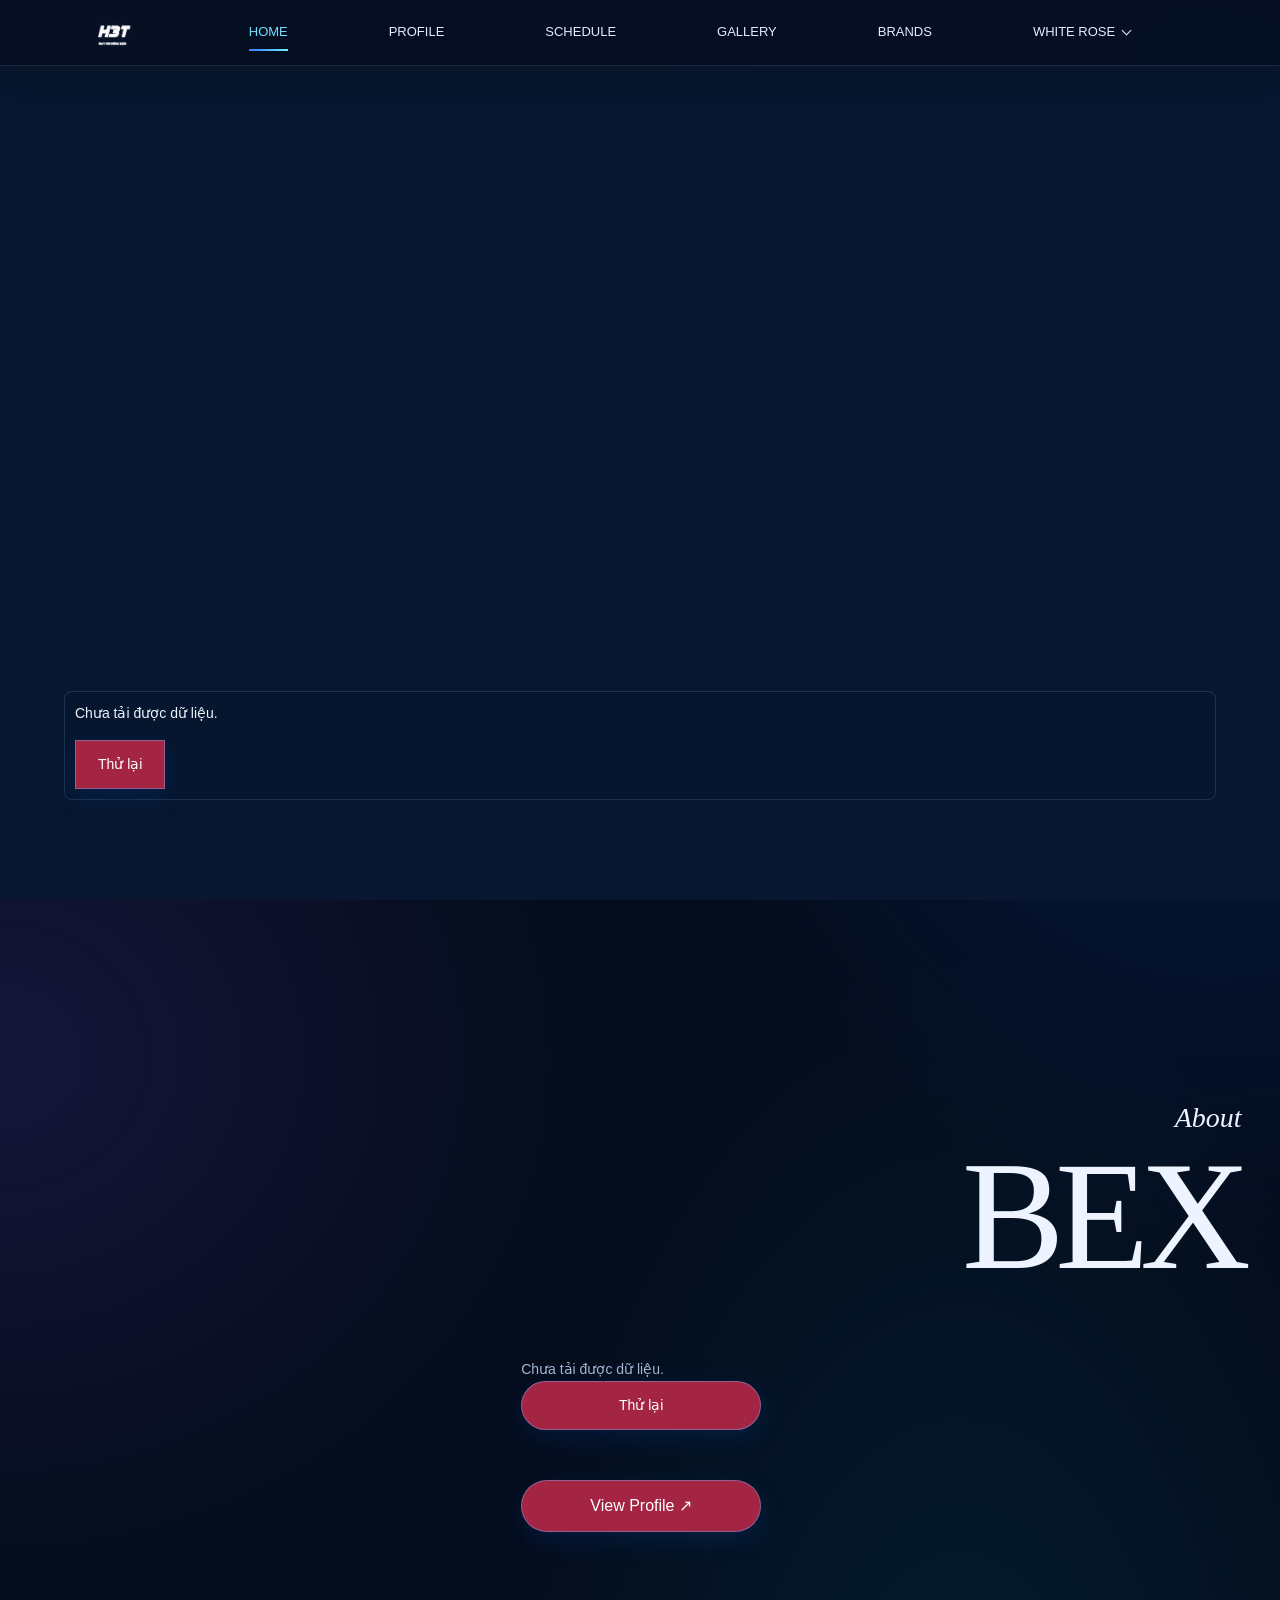
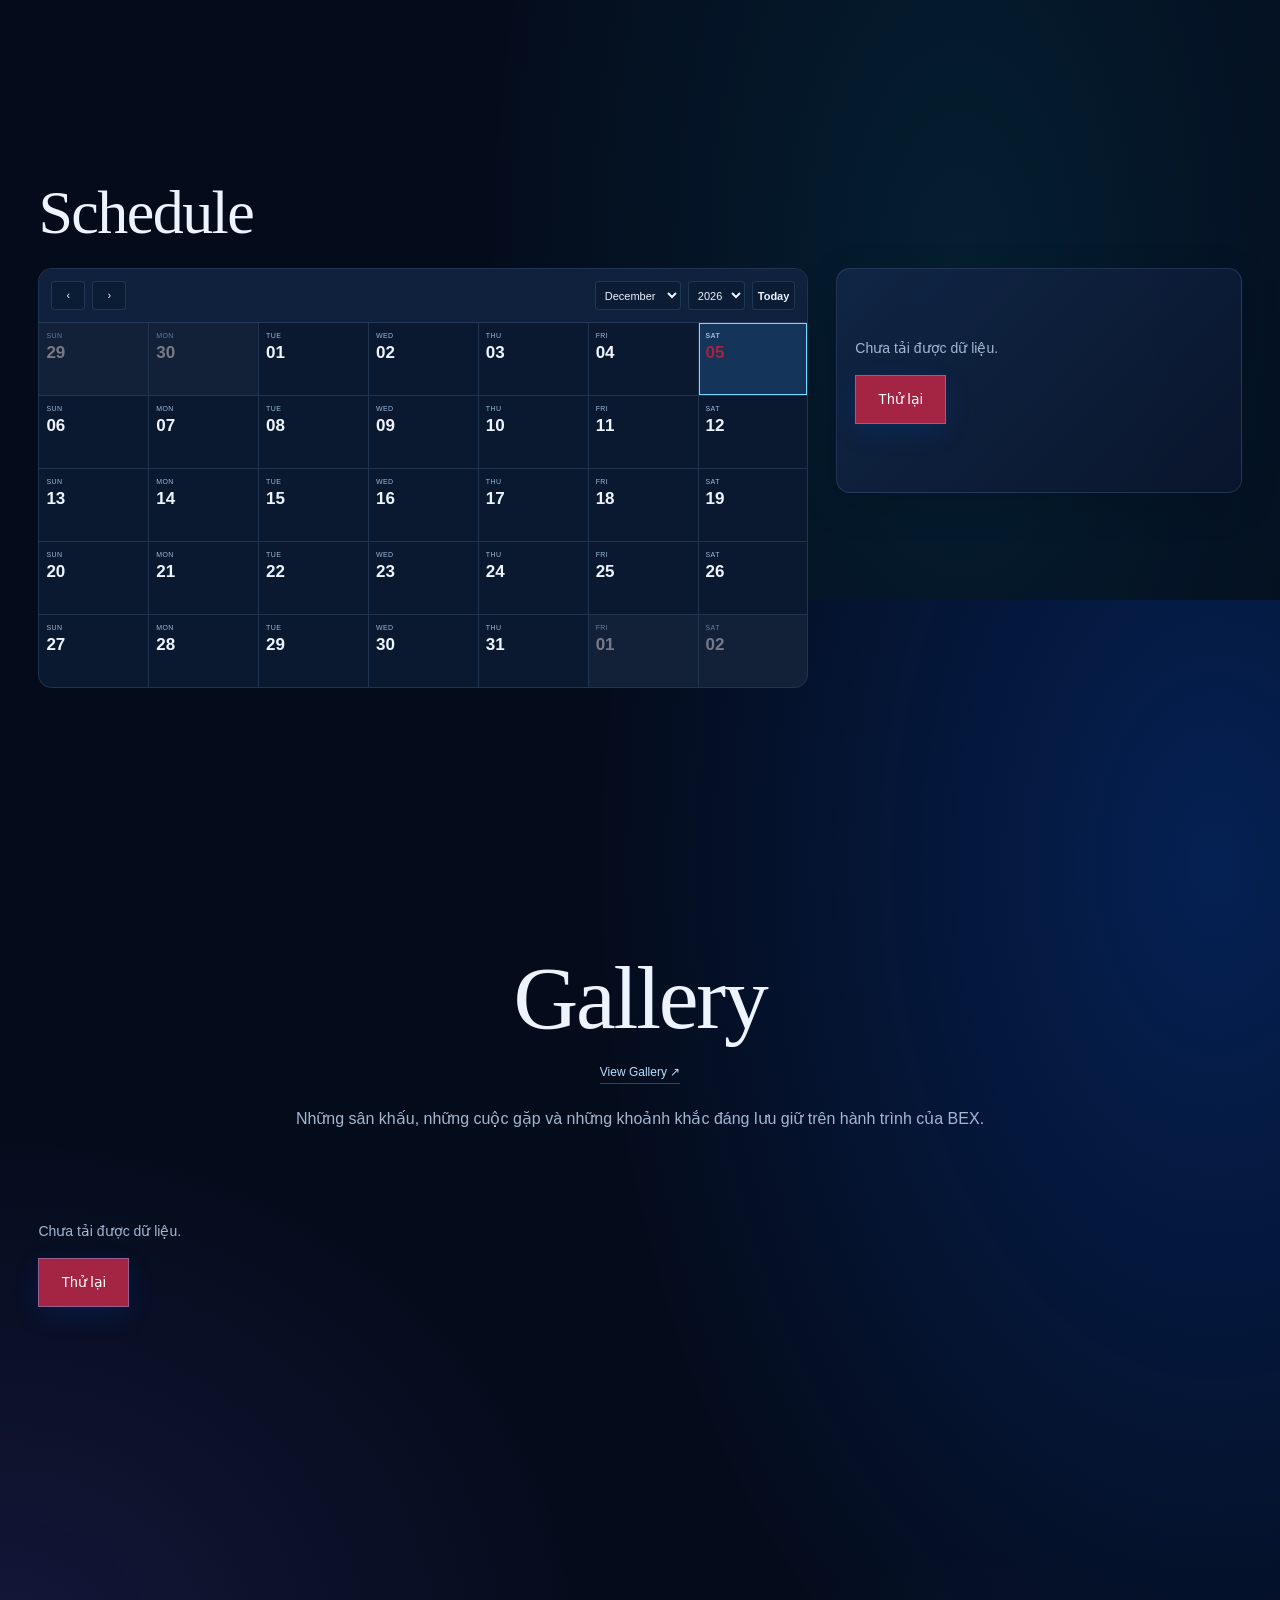
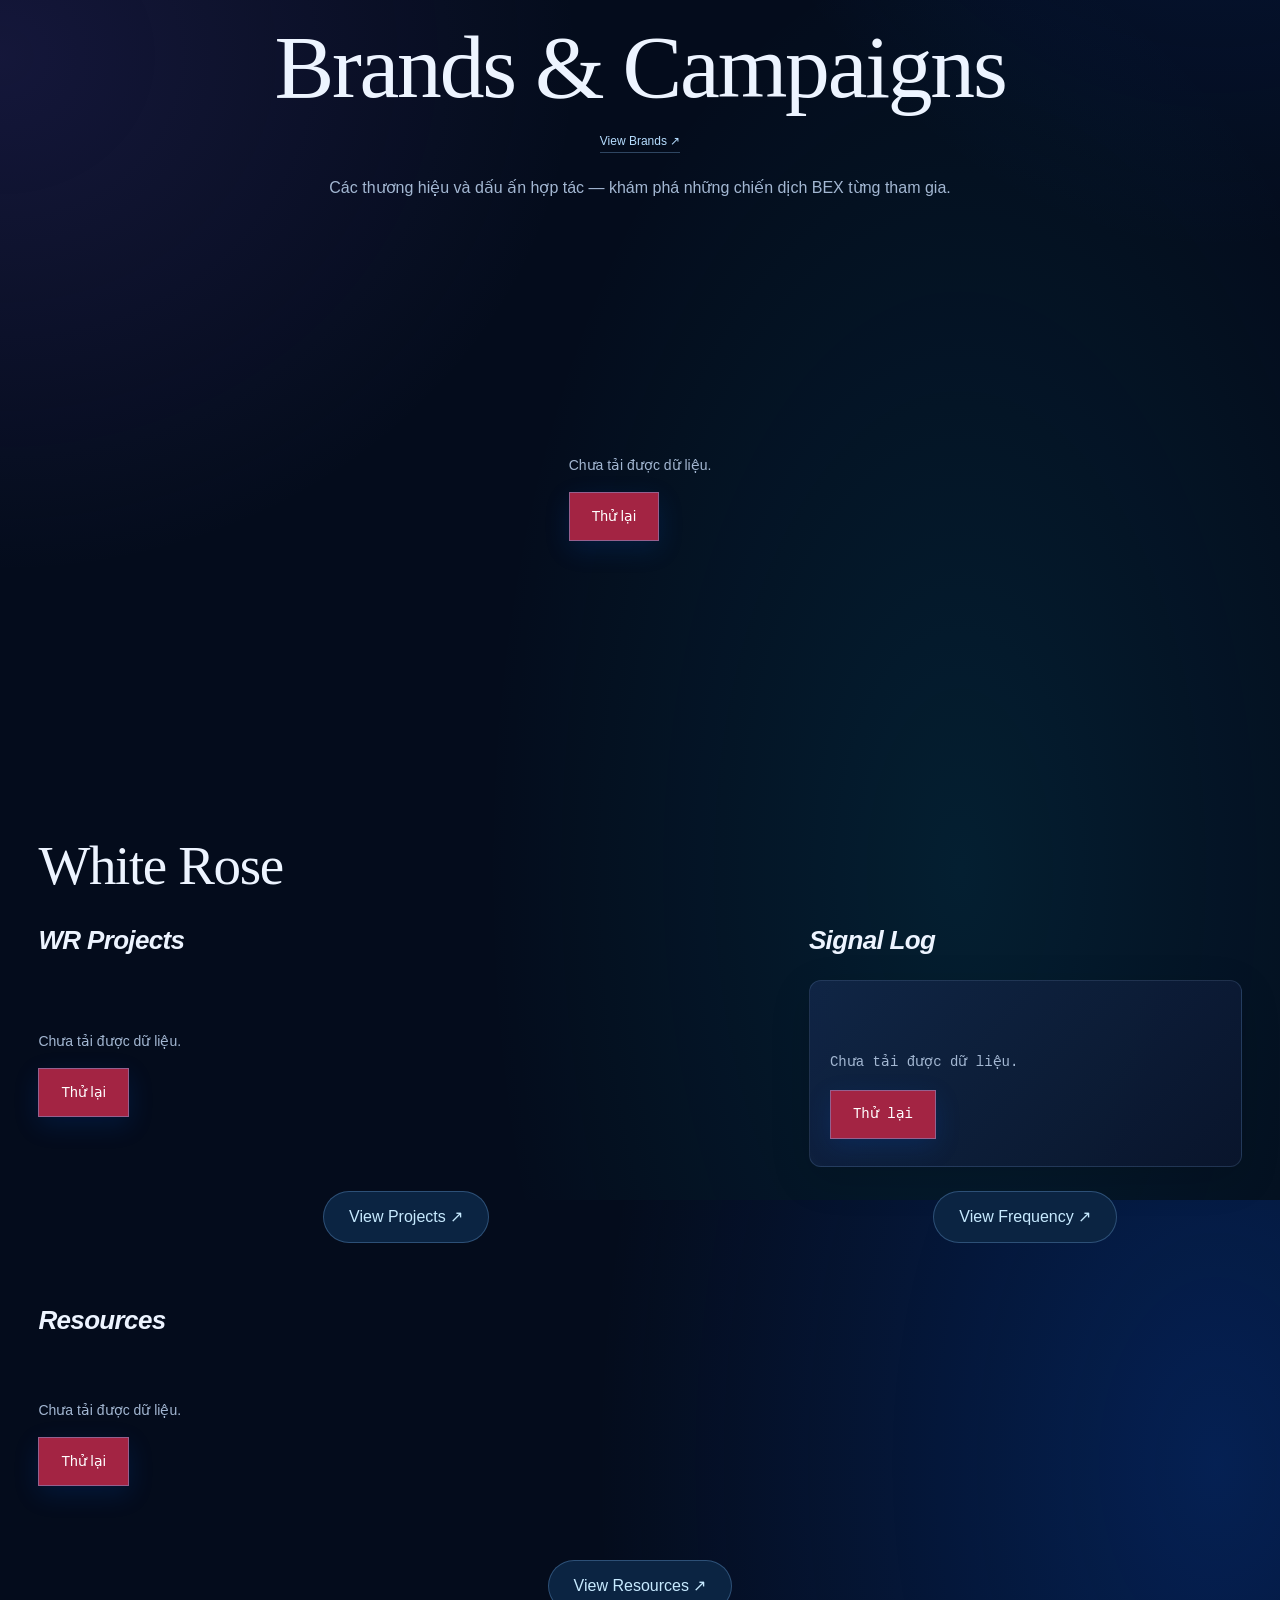
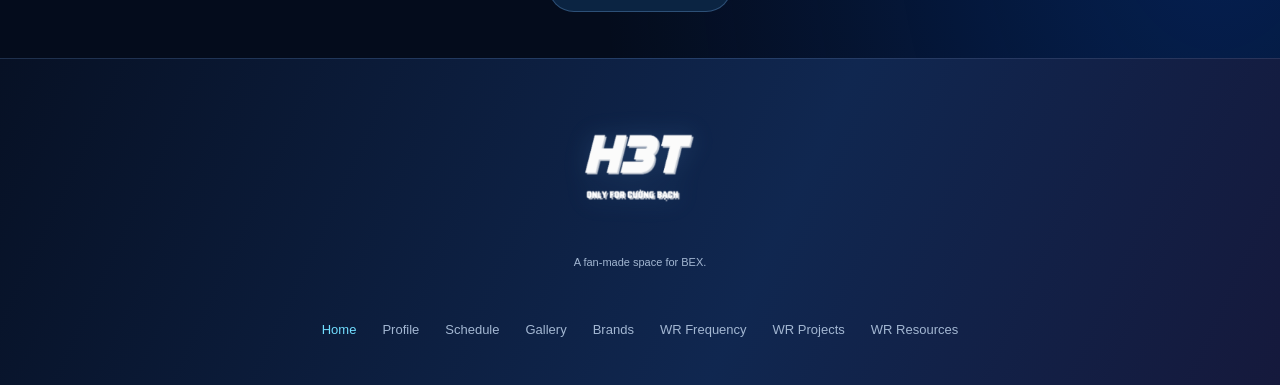
<file: index.html>
<!doctype html><html lang="vi"><head><meta charset="utf-8"><meta name="viewport" content="width=device-width,initial-scale=1"><title>BEX · White Rose</title><link rel="icon" href="assets/logo-h3t.png"><link rel="stylesheet" href="site/site.css"><link rel="stylesheet" href="site/home-demo.css"><link rel="stylesheet" href="site/home-layout.css"><link rel="stylesheet" href="site/loading.css"><script src="site/data-cache.js"></script><script src="site/loading.js"></script><link rel="stylesheet" href="site/theme.css">
<!-- Static sharing metadata, readable without JavaScript. -->
<meta name="description" content="Lịch trình, hình ảnh và những hoạt động đồng hành cùng BEX.">
<meta property="og:type" content="website">
<meta property="og:site_name" content="BEX — White Rose">
<meta property="og:locale" content="vi_VN">
<meta property="og:title" content="BEX — White Rose">
<meta property="og:description" content="Lịch trình, hình ảnh và những hoạt động đồng hành cùng BEX.">
<meta property="og:url" content="https://hoangngan662.github.io/Schedule-demo/">
<meta property="og:image" content="https://hoangngan662.github.io/Schedule-demo/assets/share-preview.png">
<meta property="og:image:secure_url" content="https://hoangngan662.github.io/Schedule-demo/assets/share-preview.png">
<meta property="og:image:type" content="image/png">
<meta property="og:image:width" content="2048">
<meta property="og:image:height" content="1366">
<meta property="og:image:alt" content="BEX trong trang phục xanh và trắng">
<meta name="twitter:card" content="summary_large_image">
<meta name="twitter:title" content="BEX — White Rose">
<meta name="twitter:description" content="Lịch trình, hình ảnh và những hoạt động đồng hành cùng BEX.">
<meta name="twitter:image" content="https://hoangngan662.github.io/Schedule-demo/assets/share-preview.png">
<meta name="twitter:image:alt" content="BEX trong trang phục xanh và trắng">
<link rel="canonical" href="https://hoangngan662.github.io/Schedule-demo/">
</head><body class="editorial-page home-page home-brief-demo"><div id="site-loading-banner" role="status" aria-live="polite"><div class="loading-mark"><img src="assets/logo-h3t.png" alt="H3T"></div><span class="loading-caption">WHITE ROSE / BEX</span><p id="site-loading-label">Đang tải dữ liệu…</p></div><div class="site-nav" role="navigation" aria-label="Main navigation"><a class="site-brand" href="index.html"><img src="assets/logo-h3t.png" alt="H3T"></a><div class="site-links"><a href="index.html" aria-current="page">Home</a><a href="profile.html">Profile</a><a href="schedule.html">Schedule</a><a href="gallery.html">Gallery</a><a href="brand.html">Brands</a><details class="nav-group"><summary>White Rose</summary><div><a href="frequency.html">WR Frequency</a><a href="project.html">WR Projects</a><a href="resources.html">WR Resources</a></div></details></div></div>
<section class="brief-hero" aria-label="Featured images"><img id="hero-image" src="assets/wall.jpg" alt="BEX · featured banner"><div class="hero-caption"><span>WHITE ROSE / BEX</span><p>Every moment,<br>a little closer.</p></div></section>
<main class="editorial-main home-main">
<section class="brief-about"><div class="about-image"><img alt="" hidden><span>MEET THE ARTIST</span></div><div><div class="about-wordmark"><span>About</span><h1>BEX</h1></div><div id="home-profile-data"></div><a class="page-button" href="profile.html">View Profile ↗</a></div></section>
<section class="home-section layout-schedule"><div class="home-section-heading"><div><h2>Schedule</h2></div><a class="text-link" href="schedule.html">View Schedule ↗</a></div><div class="brief-schedule"><div id="brief-calendar"></div><article class="nearest-event"></article></div></section>
<section class="home-section layout-gallery"><div class="home-section-heading"><div><h2>Gallery</h2></div><a class="text-link" href="gallery.html">View Gallery ↗</a></div><p class="section-introduction">Những sân khấu, những cuộc gặp và những khoảnh khắc đáng lưu giữ trên hành trình của BEX.</p><div id="brief-gallery" class="brief-photo-grid"></div></section>
<section class="home-section layout-brands"><div class="home-section-heading"><div><h2>Brands &amp; Campaigns</h2></div><a class="text-link" href="brand.html">View Brands ↗</a></div><p class="section-introduction">Các thương hiệu và dấu ấn hợp tác — khám phá những chiến dịch BEX từng tham gia.</p><div id="home-brand"></div></section>
<section class="home-section brief-white-rose"><div class="wr-intro"><h2>White Rose</h2></div>
<div class="wr-top-layout"><section class="wr-subsection wr-project-panel"><div class="home-section-heading"><div><h2>WR Projects</h2></div></div><div id="brief-projects" class="brief-projects"></div><a class="text-link" href="project.html">View Projects ↗</a></section>
<section class="wr-subsection wr-frequency-panel"><div class="home-section-heading"><div><h2>Signal Log</h2></div></div><div class="frequency-log"></div><a class="text-link" href="frequency.html">View Frequency ↗</a></section>
</div><section class="wr-subsection wr-resource-panel"><div class="home-section-heading"><div><h2>Resources</h2></div></div><div id="brief-resources" class="brief-resources"></div><a class="text-link" href="resources.html">View Resources ↗</a></section>
</section></main><footer class="site-footer home-layout-footer"><img src="assets/logo-h3t.png" alt="H3T"><span>A fan-made space for BEX.</span><nav class="footer-navigation" aria-label="Điều hướng cuối trang"><a href="index.html" aria-current="page">Home</a><a href="profile.html">Profile</a><a href="schedule.html">Schedule</a><a href="gallery.html">Gallery</a><a href="brand.html">Brands</a><a href="frequency.html">WR Frequency</a><a href="project.html">WR Projects</a><a href="resources.html">WR Resources</a></nav></footer><script src="site/config.js"></script><script src="site/content-client.js"></script><script src="site/navigation.js"></script><script src="site/home-motion.js"></script><script src="site/project-config.js"></script><script src="site/project-data.js"></script><script src="site/wishes-config.js"></script><script src="site/wishes-client.js"></script><script src="supabase/drive-gallery.js"></script><script src="site/home-data.js"></script><script src="site/content-banner.js"></script><script src="site/preload.js"></script></body></html>
</file>
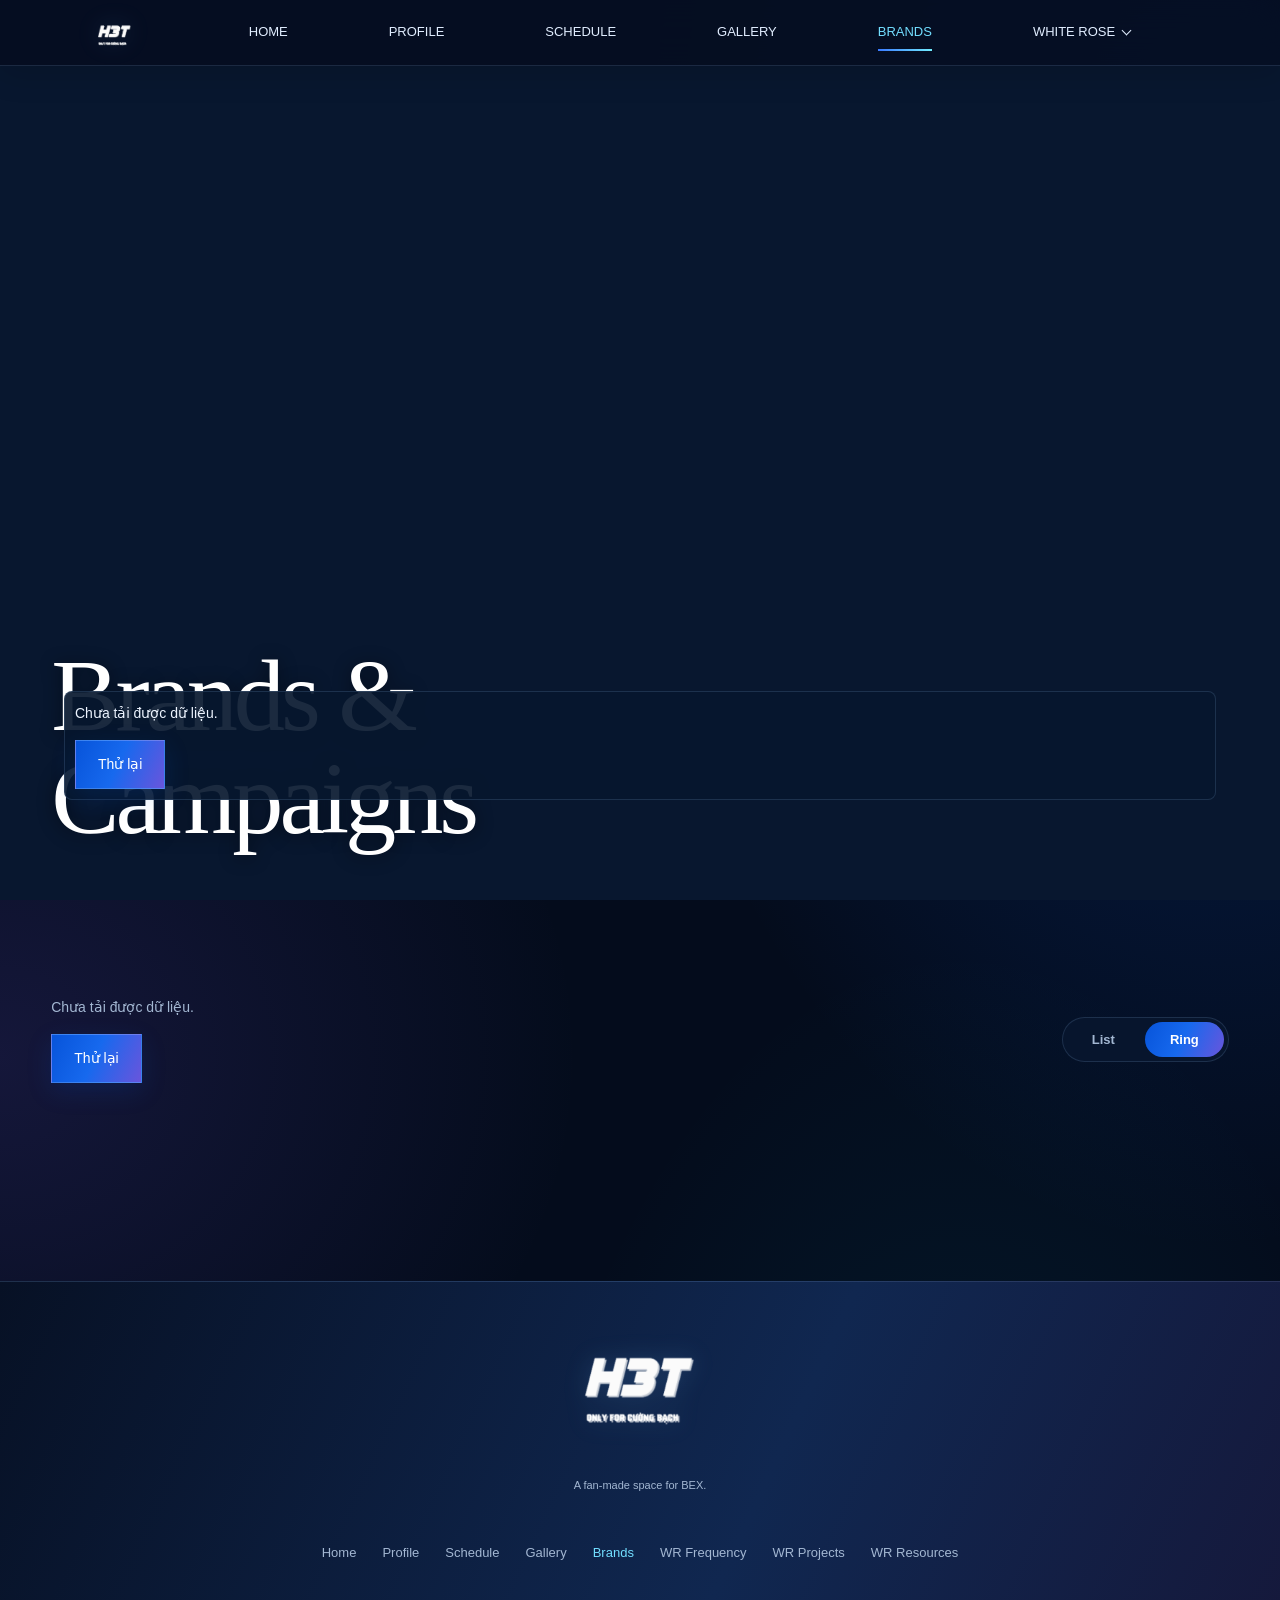
<file: brand.html>
<!doctype html><html lang="vi"><head><meta charset="utf-8"><meta name="viewport" content="width=device-width,initial-scale=1"><title>Brands &amp; Campaigns · BEX</title><link rel="icon" href="assets/logo-h3t.png"><link rel="stylesheet" href="site/site.css"><link rel="stylesheet" href="site/campaigns.css"><link rel="stylesheet" href="site/loading.css"><script src="site/data-cache.js"></script><script src="site/loading.js"></script><link rel="stylesheet" href="site/theme.css">
<!-- Static sharing metadata, readable without JavaScript. -->
<meta name="description" content="Các thương hiệu và chiến dịch đồng hành cùng BEX.">
<meta property="og:type" content="website">
<meta property="og:site_name" content="BEX — White Rose">
<meta property="og:locale" content="vi_VN">
<meta property="og:title" content="Brands &amp; Campaigns · BEX — White Rose">
<meta property="og:description" content="Các thương hiệu và chiến dịch đồng hành cùng BEX.">
<meta property="og:url" content="https://hoangngan662.github.io/Schedule-demo/brand.html">
<meta property="og:image" content="https://hoangngan662.github.io/Schedule-demo/assets/share-preview.png">
<meta property="og:image:secure_url" content="https://hoangngan662.github.io/Schedule-demo/assets/share-preview.png">
<meta property="og:image:type" content="image/png">
<meta property="og:image:width" content="2048">
<meta property="og:image:height" content="1366">
<meta property="og:image:alt" content="BEX trong trang phục xanh và trắng">
<meta name="twitter:card" content="summary_large_image">
<meta name="twitter:title" content="Brands &amp; Campaigns · BEX — White Rose">
<meta name="twitter:description" content="Các thương hiệu và chiến dịch đồng hành cùng BEX.">
<meta name="twitter:image" content="https://hoangngan662.github.io/Schedule-demo/assets/share-preview.png">
<meta name="twitter:image:alt" content="BEX trong trang phục xanh và trắng">
<link rel="canonical" href="https://hoangngan662.github.io/Schedule-demo/brand.html">
</head><body class="editorial-page campaigns-page"><div id="site-loading-banner" role="status" aria-live="polite"><div class="loading-mark"><img src="assets/logo-h3t.png" alt="H3T"></div><span class="loading-caption">WHITE ROSE / BEX</span><p id="site-loading-label">Đang tải dữ liệu…</p></div><div class="site-nav" role="navigation" aria-label="Main navigation"><a class="site-brand" href="index.html"><img src="assets/logo-h3t.png" alt="H3T"></a><div class="site-links"><a href="index.html">Home</a><a href="profile.html">Profile</a><a href="schedule.html">Schedule</a><a href="gallery.html">Gallery</a><a href="brand.html" aria-current="page">Brands</a><details class="nav-group"><summary>White Rose</summary><div><a href="frequency.html">WR Frequency</a><a href="project.html">WR Projects</a><a href="resources.html">WR Resources</a></div></details></div></div><section class="campaigns-banner"><img src="assets/wall.jpg" alt="BEX · Brands and campaigns"><h1>Brands &amp;<br>Campaigns</h1></section><main class="editorial-main"><div class="campaign-toolbar"><p>Brands & Campaigns</p><div class="campaign-view" role="group" aria-label="Campaign display"><button type="button" data-view="list" aria-pressed="false">List</button><button type="button" data-view="ring" aria-pressed="true">Ring</button></div></div><div id="campaign-list" class="campaign-list" hidden></div><section id="campaign-ring" class="campaign-ring" aria-label="Campaign ring"><div id="ring-stage" class="ring-stage"></div></section></main>
<dialog class="campaign-dialog" id="campaign-dialog" aria-labelledby="campaign-title"><button type="button" class="campaign-close" id="campaign-close" aria-label="Close campaign">×</button><div id="campaign-body"></div></dialog><footer class="site-footer home-layout-footer"><img src="assets/logo-h3t.png" alt="H3T"><span>A fan-made space for BEX.</span><nav class="footer-navigation" aria-label="Điều hướng cuối trang"><a href="index.html">Home</a><a href="profile.html">Profile</a><a href="schedule.html">Schedule</a><a href="gallery.html">Gallery</a><a href="brand.html" aria-current="page">Brands</a><a href="frequency.html">WR Frequency</a><a href="project.html">WR Projects</a><a href="resources.html">WR Resources</a></nav></footer><script src="site/config.js"></script><script src="site/content-client.js"></script><script src="site/campaigns.js"></script><script src="site/navigation.js"></script><script src="site/content-banner.js"></script><script src="site/project-config.js"></script><script src="site/project-data.js"></script><script src="site/wishes-config.js"></script><script src="site/wishes-client.js"></script><script src="site/preload.js"></script></body></html>
</file>
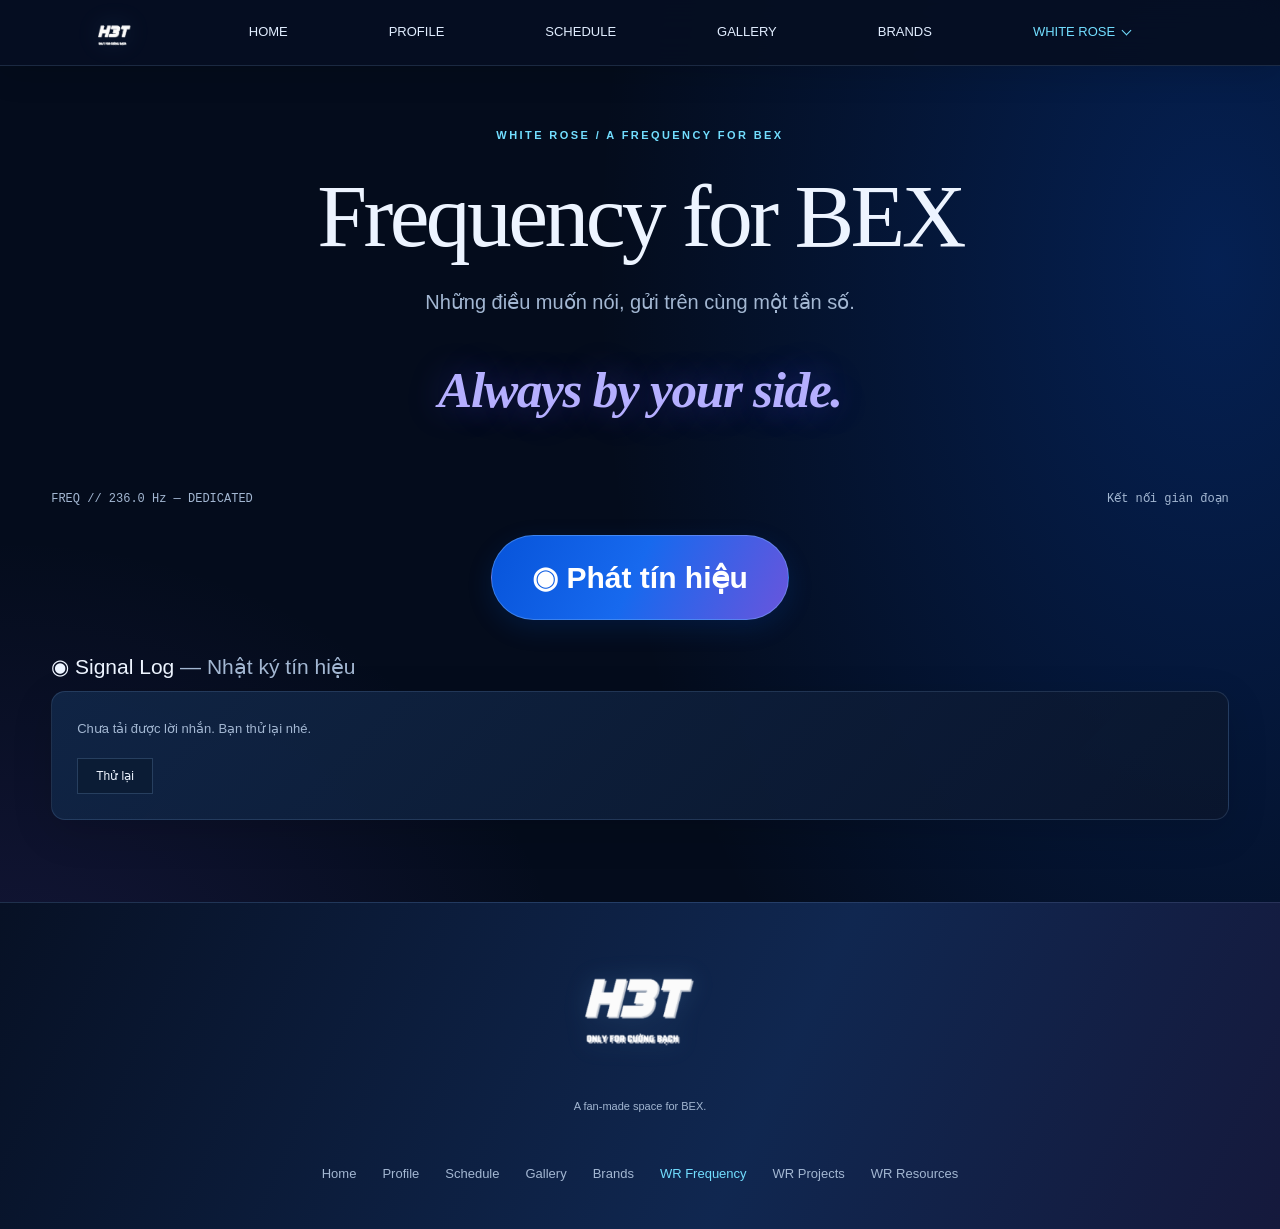
<file: frequency.html>
<!doctype html><html lang="vi"><head><meta charset="utf-8"><meta name="viewport" content="width=device-width,initial-scale=1"><title>WR Frequency · BEX</title><link rel="icon" href="assets/logo-h3t.png"><link rel="stylesheet" href="site/site.css"><link rel="stylesheet" href="site/frequency.css"><link rel="stylesheet" href="site/loading.css"><script src="site/data-cache.js"></script><script src="site/loading.js"></script><link rel="stylesheet" href="site/theme.css">
<!-- Static sharing metadata, readable without JavaScript. -->
<meta name="description" content="Những lời nhắn yêu thương gửi đến BEX.">
<meta property="og:type" content="website">
<meta property="og:site_name" content="BEX — White Rose">
<meta property="og:locale" content="vi_VN">
<meta property="og:title" content="Frequency for BEX — White Rose">
<meta property="og:description" content="Những lời nhắn yêu thương gửi đến BEX.">
<meta property="og:url" content="https://hoangngan662.github.io/Schedule-demo/frequency.html">
<meta property="og:image" content="https://hoangngan662.github.io/Schedule-demo/assets/share-preview.png">
<meta property="og:image:secure_url" content="https://hoangngan662.github.io/Schedule-demo/assets/share-preview.png">
<meta property="og:image:type" content="image/png">
<meta property="og:image:width" content="2048">
<meta property="og:image:height" content="1366">
<meta property="og:image:alt" content="BEX trong trang phục xanh và trắng">
<meta name="twitter:card" content="summary_large_image">
<meta name="twitter:title" content="Frequency for BEX — White Rose">
<meta name="twitter:description" content="Những lời nhắn yêu thương gửi đến BEX.">
<meta name="twitter:image" content="https://hoangngan662.github.io/Schedule-demo/assets/share-preview.png">
<meta name="twitter:image:alt" content="BEX trong trang phục xanh và trắng">
<link rel="canonical" href="https://hoangngan662.github.io/Schedule-demo/frequency.html">
</head><body class="editorial-page frequency-page"><div id="site-loading-banner" role="status" aria-live="polite"><div class="loading-mark"><img src="assets/logo-h3t.png" alt="H3T"></div><span class="loading-caption">WHITE ROSE / BEX</span><p id="site-loading-label">Đang tải dữ liệu…</p></div><div class="site-nav" role="navigation" aria-label="Main navigation"><a class="site-brand" href="index.html"><img src="assets/logo-h3t.png" alt="H3T"></a><div class="site-links"><a href="index.html">Home</a><a href="profile.html">Profile</a><a href="schedule.html">Schedule</a><a href="gallery.html">Gallery</a><a href="brand.html">Brands</a><details class="nav-group"><summary>White Rose</summary><div><a href="frequency.html" aria-current="page">WR Frequency</a><a href="project.html">WR Projects</a><a href="resources.html">WR Resources</a></div></details></div></div><main class="frequency-main"><header class="frequency-hero"><span class="eyebrow">WHITE ROSE / A FREQUENCY FOR BEX</span><h1>Frequency for BEX</h1><p>Những điều muốn nói, gửi trên cùng một tần số.</p><div class="frequency-motto">Always by your side.</div></header><div class="frequency-dashboard"><span>FREQ // 236.0 Hz — DEDICATED</span><span id="frequency-loaded" aria-live="polite">Đang kết nối…</span></div><div class="transmit-action"><button type="button" id="frequency-write">◉ Phát tín hiệu</button></div><section class="frequency-section" aria-labelledby="frequency-log-title"><div class="frequency-list-heading"><h2 id="frequency-log-title">◉ Signal Log <span>— Nhật ký tín hiệu</span></h2><span id="rose-list-label"></span></div><div id="rose-notes" class="frequency-entries" aria-live="polite"></div><p id="frequency-list-feedback" role="status"></p><button type="button" id="rose-load-more" class="rose-more" hidden>Xem thêm tín hiệu ↓</button></section></main>
<dialog id="frequency-compose" class="frequency-compose" aria-labelledby="frequency-compose-title"><button type="button" id="frequency-close" aria-label="Đóng form">×</button><section class="rose-compose"><span class="eyebrow">TRANSMIT WITH LOVE</span><h2 id="frequency-compose-title">Gửi một tín hiệu đến BEX</h2><form id="rose-form"><label for="rose-name">Bạn là ai nhỉ? <span>(không bắt buộc)</span></label><input id="rose-name" name="name" maxlength="50" autocomplete="nickname" placeholder="Một người luôn dõi theo Bạch…">
<label for="rose-message">Lời nhắn của bạn <span aria-hidden="true">♡</span></label><textarea id="rose-message" name="message" rows="6" maxlength="1000" required placeholder="Viết những điều bạn muốn gửi đến Bạch…"></textarea><div class="rose-form-meta"><span>Nhẹ nhàng và tử tế, như cách chúng ta thương.</span><output id="rose-count" for="rose-message">0 / 1000</output></div>
<button class="rose-submit" type="submit">Gửi lời nhắn <span aria-hidden="true">↗</span></button><p class="rose-demo-note">Lời nhắn được gửi sẽ hiển thị công khai tại Góc Bạch hồng.</p></form><p id="rose-feedback" class="rose-feedback" role="status"></p></section></dialog><footer class="site-footer home-layout-footer"><img src="assets/logo-h3t.png" alt="H3T"><span>A fan-made space for BEX.</span><nav class="footer-navigation" aria-label="Điều hướng cuối trang"><a href="index.html">Home</a><a href="profile.html">Profile</a><a href="schedule.html">Schedule</a><a href="gallery.html">Gallery</a><a href="brand.html">Brands</a><a href="frequency.html" aria-current="page">WR Frequency</a><a href="project.html">WR Projects</a><a href="resources.html">WR Resources</a></nav></footer><script src="site/config.js"></script><script src="site/content-client.js"></script><script src="site/wishes-config.js"></script><script src="site/wishes-client.js"></script><script src="site/rose.js"></script><script src="site/navigation.js"></script><script src="site/content-banner.js"></script><script src="site/project-config.js"></script><script src="site/project-data.js"></script><script src="site/preload.js"></script></body></html>
</file>
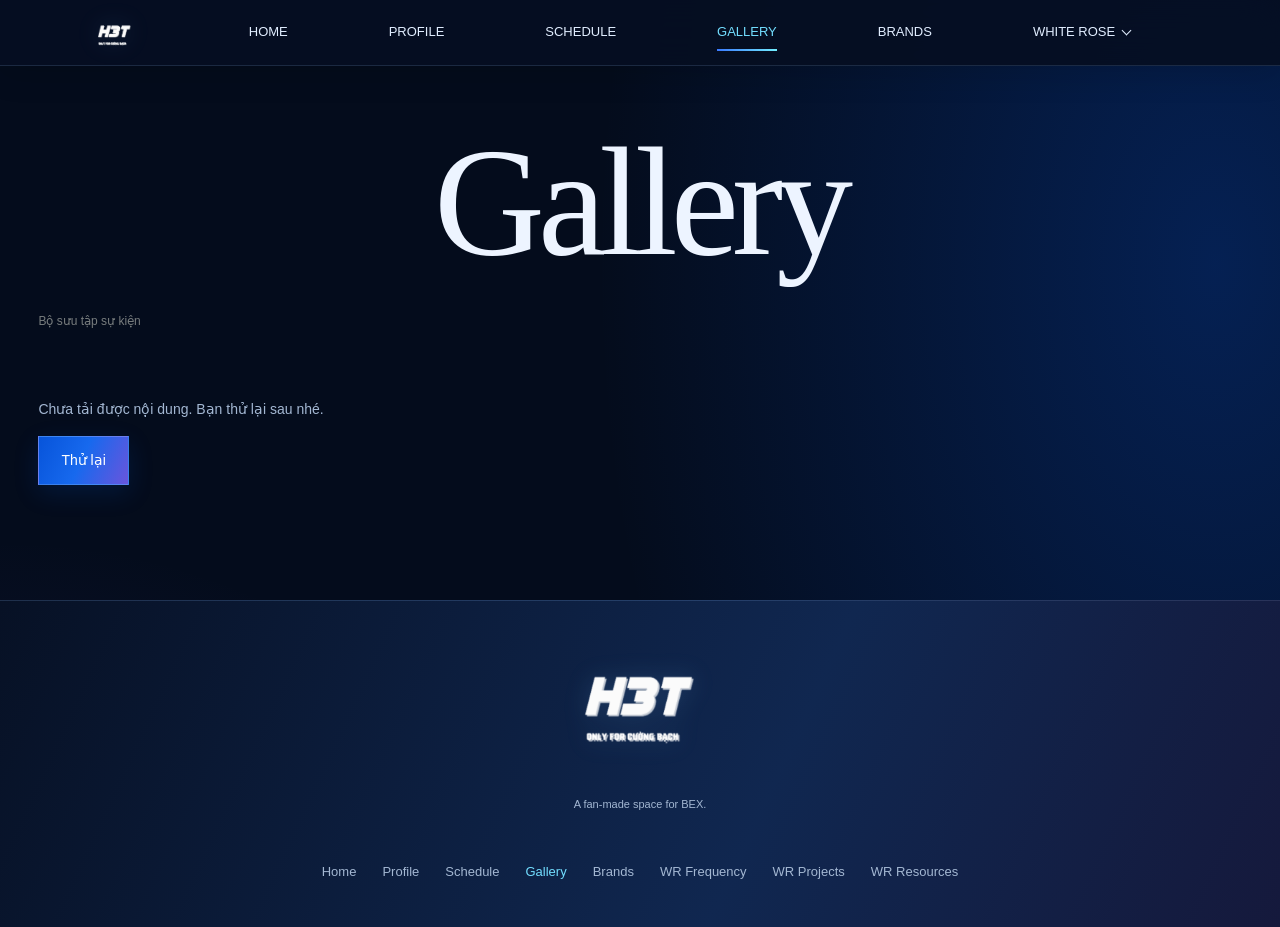
<file: gallery.html>
<!doctype html><html lang="vi"><head><meta charset="utf-8"><meta name="viewport" content="width=device-width,initial-scale=1"><title>Gallery · Cường Bạch</title><link rel="icon" href="assets/logo-h3t.png" type="image/png"><link rel="stylesheet" href="site/site.css"><link rel="stylesheet" href="site/gallery-layout.css"><link rel="stylesheet" href="site/loading.css"><script src="site/data-cache.js"></script><script src="site/loading.js"></script><link rel="stylesheet" href="site/theme.css">
<!-- Static sharing metadata, readable without JavaScript. -->
<meta name="description" content="Lưu giữ những khoảnh khắc của BEX qua từng sự kiện.">
<meta property="og:type" content="website">
<meta property="og:site_name" content="BEX — White Rose">
<meta property="og:locale" content="vi_VN">
<meta property="og:title" content="Gallery · BEX — White Rose">
<meta property="og:description" content="Lưu giữ những khoảnh khắc của BEX qua từng sự kiện.">
<meta property="og:url" content="https://hoangngan662.github.io/Schedule-demo/gallery.html">
<meta property="og:image" content="https://hoangngan662.github.io/Schedule-demo/assets/share-preview.png">
<meta property="og:image:secure_url" content="https://hoangngan662.github.io/Schedule-demo/assets/share-preview.png">
<meta property="og:image:type" content="image/png">
<meta property="og:image:width" content="2048">
<meta property="og:image:height" content="1366">
<meta property="og:image:alt" content="BEX trong trang phục xanh và trắng">
<meta name="twitter:card" content="summary_large_image">
<meta name="twitter:title" content="Gallery · BEX — White Rose">
<meta name="twitter:description" content="Lưu giữ những khoảnh khắc của BEX qua từng sự kiện.">
<meta name="twitter:image" content="https://hoangngan662.github.io/Schedule-demo/assets/share-preview.png">
<meta name="twitter:image:alt" content="BEX trong trang phục xanh và trắng">
<link rel="canonical" href="https://hoangngan662.github.io/Schedule-demo/gallery.html">
</head><body class="editorial-page gallery-page" data-page="gallery"><div id="site-loading-banner" role="status" aria-live="polite"><div class="loading-mark"><img src="assets/logo-h3t.png" alt="H3T"></div><span class="loading-caption">WHITE ROSE / BEX</span><p id="site-loading-label">Đang tải dữ liệu…</p></div><div class="site-nav" role="navigation" aria-label="Main navigation"><a class="site-brand" href="index.html"><img src="assets/logo-h3t.png" alt="H3T"></a><div class="site-links"><a href="index.html">Home</a><a href="profile.html">Profile</a><a href="schedule.html">Schedule</a><a href="gallery.html" aria-current="page">Gallery</a><a href="brand.html">Brands</a><details class="nav-group"><summary>White Rose</summary><div><a href="frequency.html">WR Frequency</a><a href="project.html">WR Projects</a><a href="resources.html">WR Resources</a></div></details></div></div><main class="editorial-main"><header class="page-intro"><span class="eyebrow">THE GALLERY</span><h1>Gallery</h1><p>Mỗi sự kiện, một bộ sưu tập. Chọn album để xem trọn những khoảnh khắc.</p></header><div class="album-toolbar"><span>Bộ sưu tập sự kiện</span><span id="image-count" aria-live="polite"></span></div><div id="page-content" class="album-grid" aria-live="polite"><p class="page-status">Đang chuẩn bị không gian ảnh…</p></div></main><dialog id="event-album-dialog" class="event-album-dialog" aria-labelledby="event-album-title"><div class="album-modal-header"><div><h2 id="event-album-title"></h2><p id="event-album-meta"></p></div><button id="event-album-close" type="button" aria-label="Close album">×</button></div><div id="event-album-images" class="album-modal-images"></div></dialog><footer class="site-footer home-layout-footer"><img src="assets/logo-h3t.png" alt="H3T"><span>A fan-made space for BEX.</span><nav class="footer-navigation" aria-label="Điều hướng cuối trang"><a href="index.html">Home</a><a href="profile.html">Profile</a><a href="schedule.html">Schedule</a><a href="gallery.html" aria-current="page">Gallery</a><a href="brand.html">Brands</a><a href="frequency.html">WR Frequency</a><a href="project.html">WR Projects</a><a href="resources.html">WR Resources</a></nav></footer><script src="site/content-client.js"></script><script src="site/config.js"></script><script src="supabase/drive-gallery.js"></script><script src="site/pages.js"></script><script src="site/navigation.js"></script><script src="site/content-banner.js"></script><script src="site/project-config.js"></script><script src="site/project-data.js"></script><script src="site/wishes-config.js"></script><script src="site/wishes-client.js"></script><script src="site/preload.js"></script></body></html>
</file>
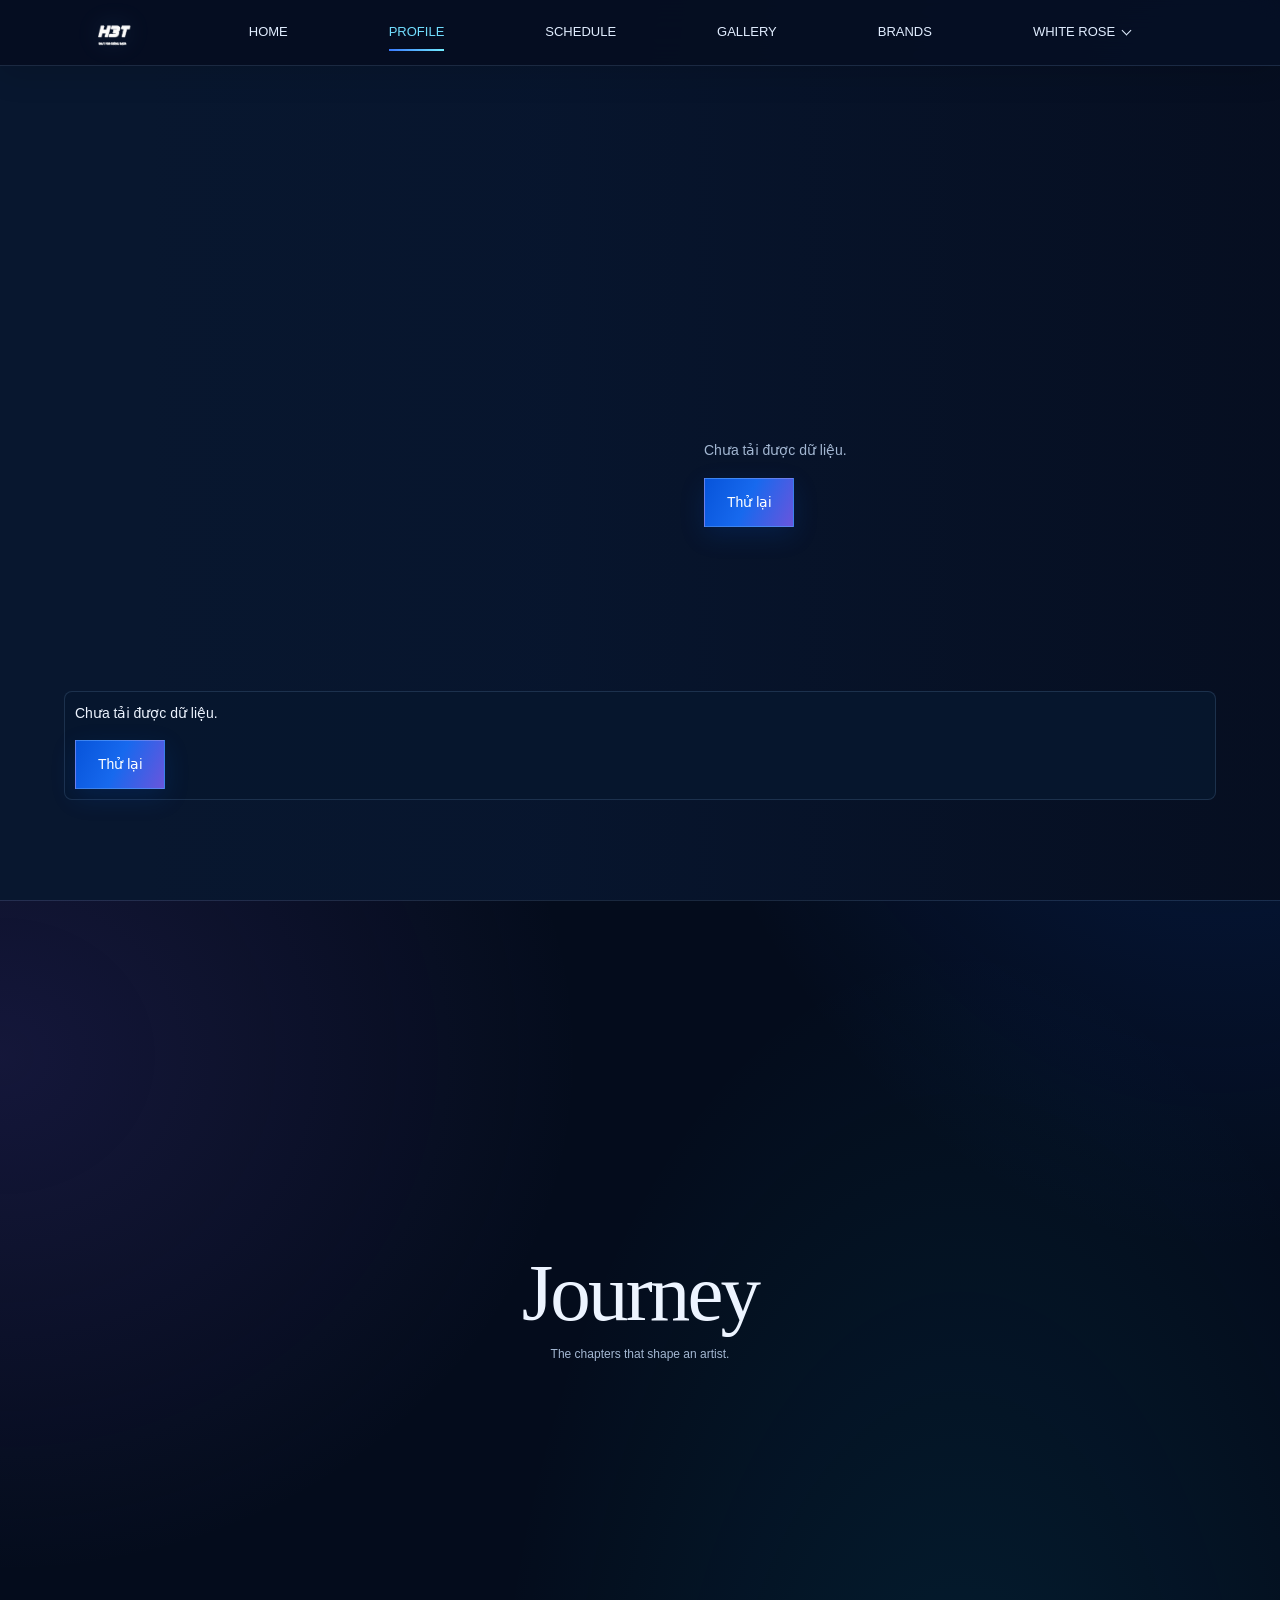
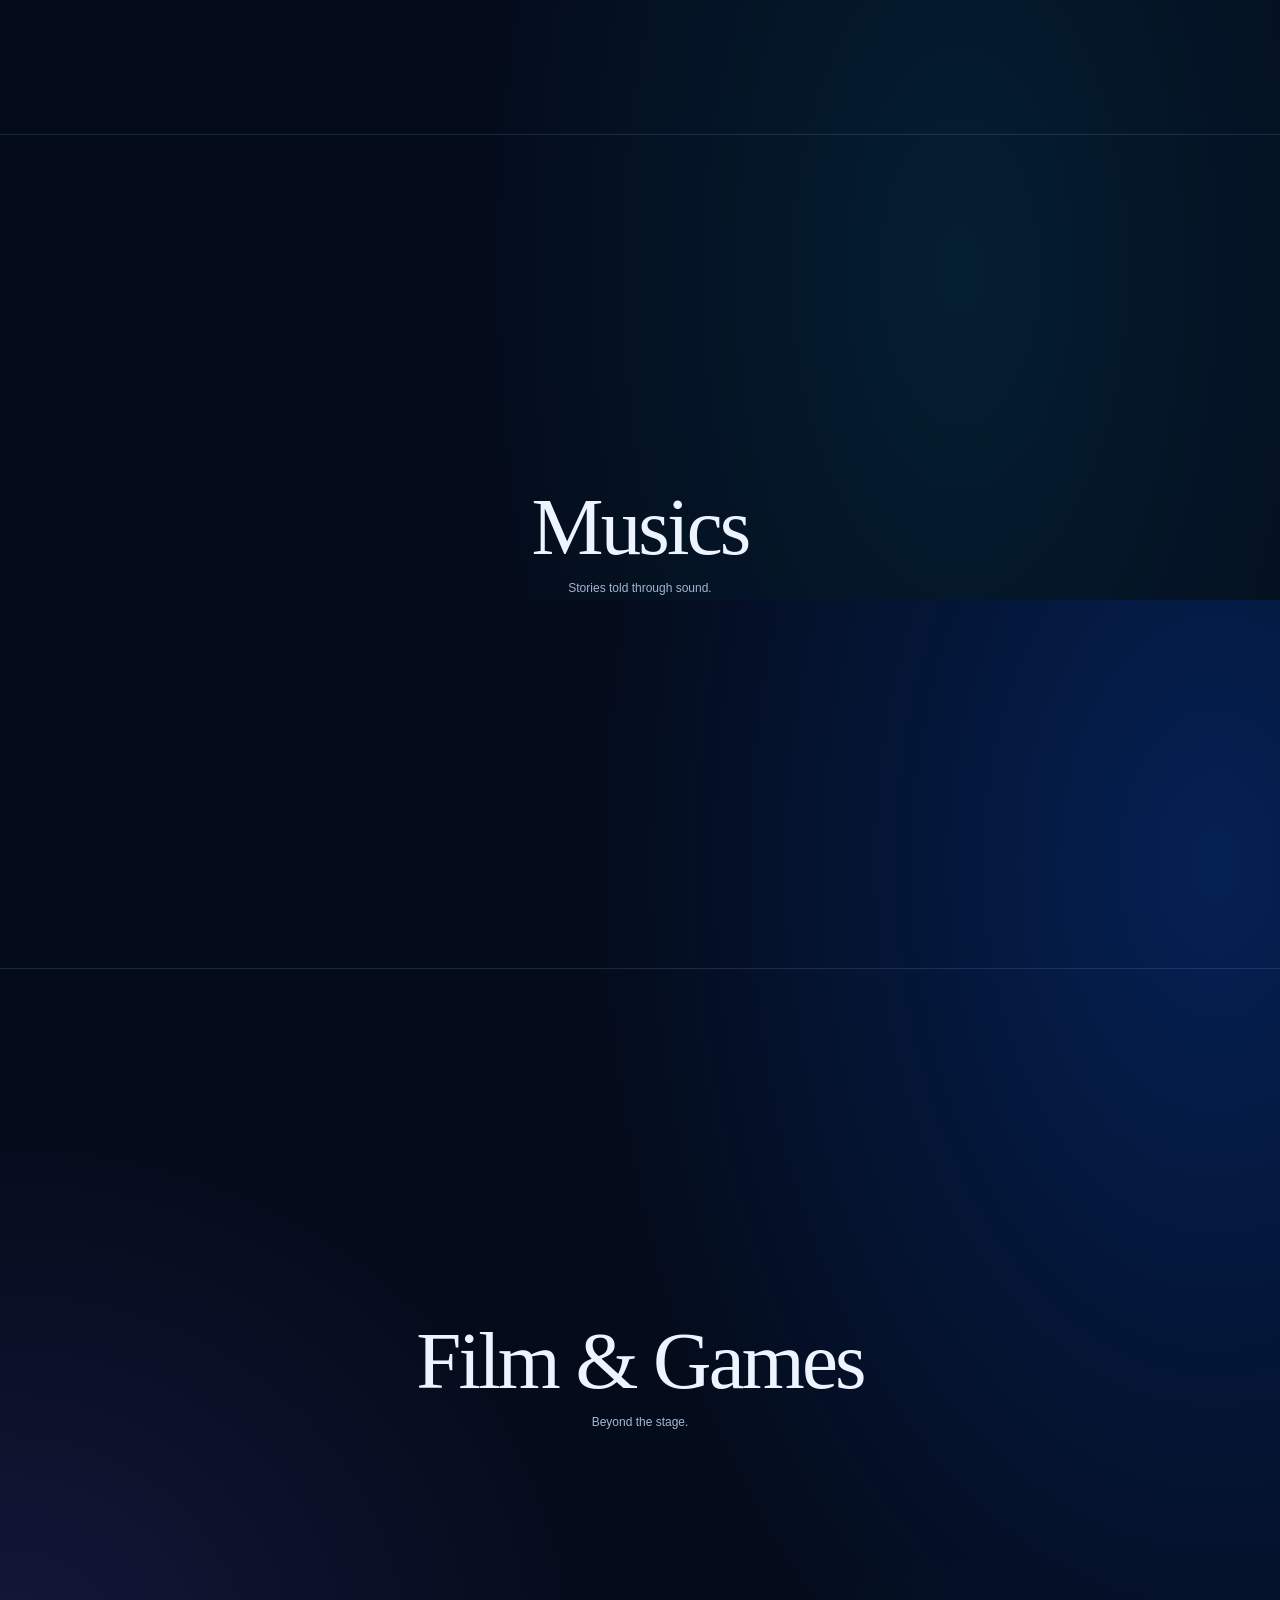
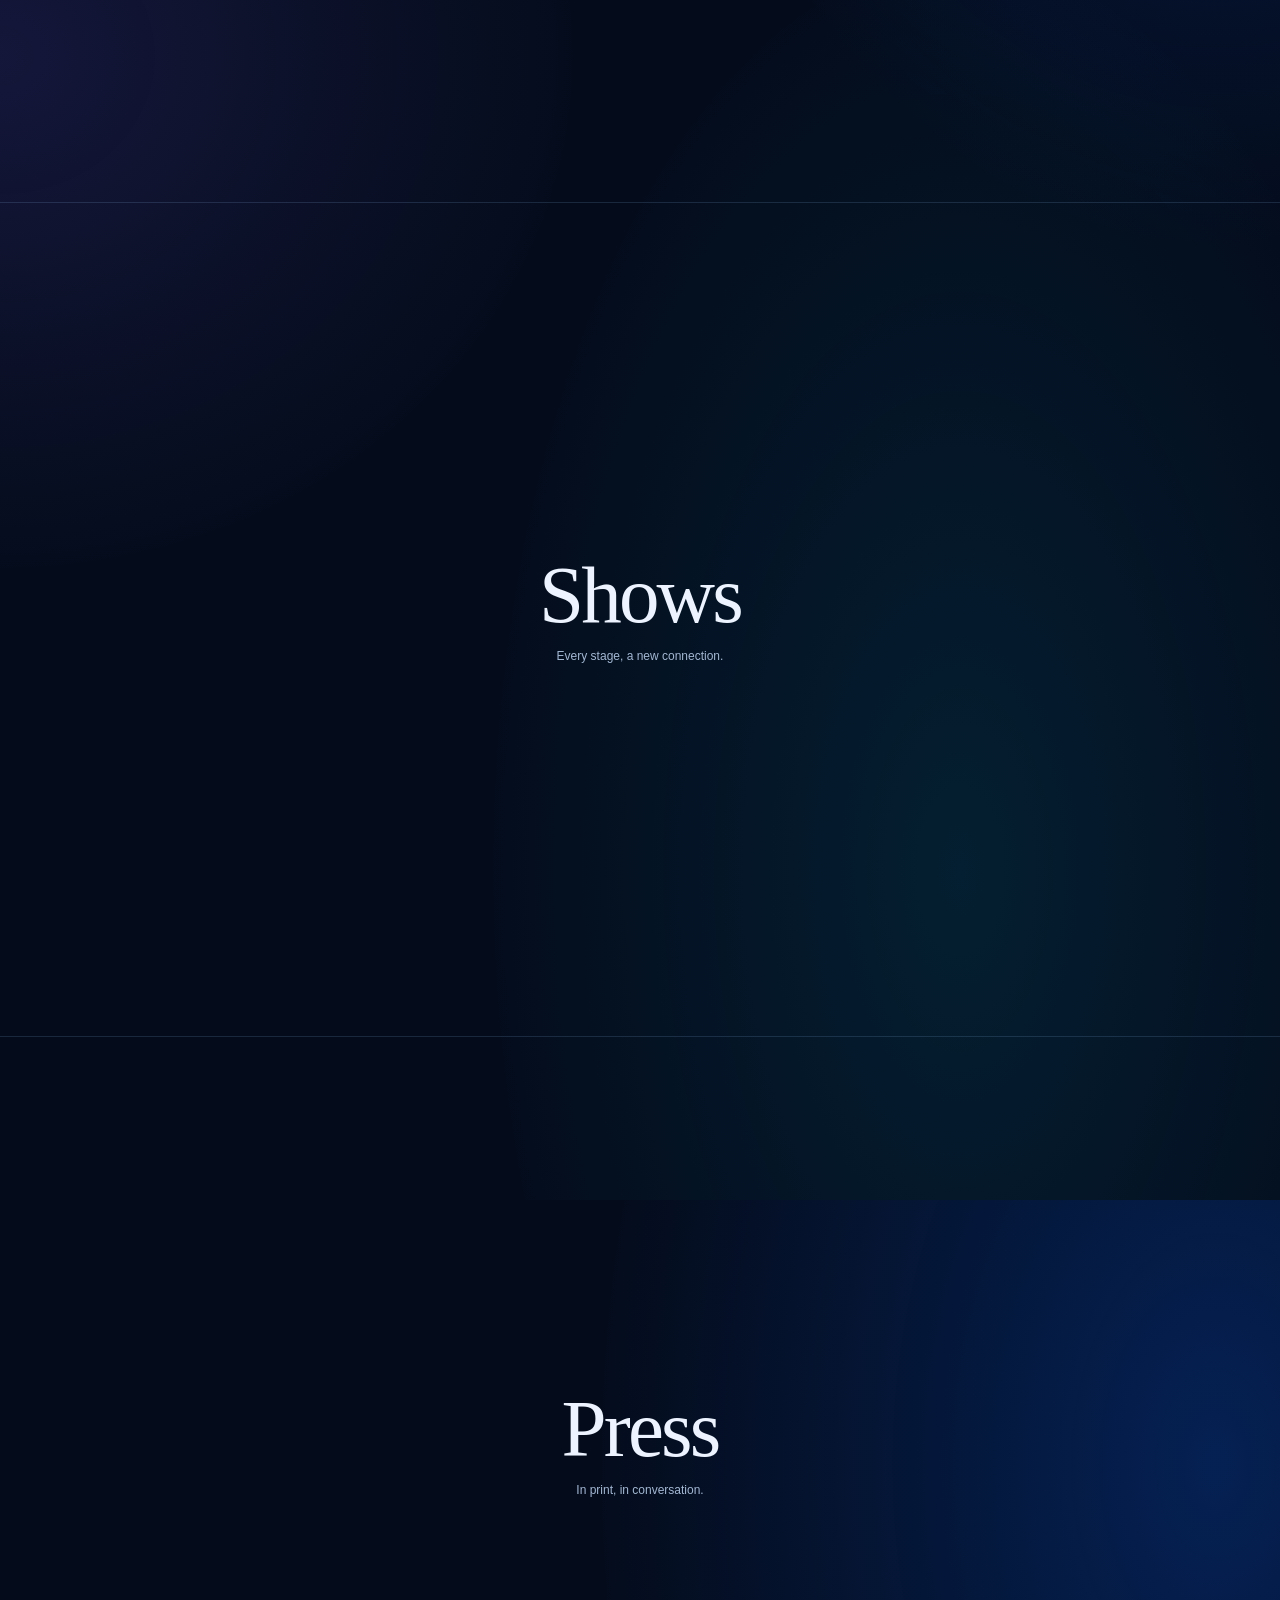
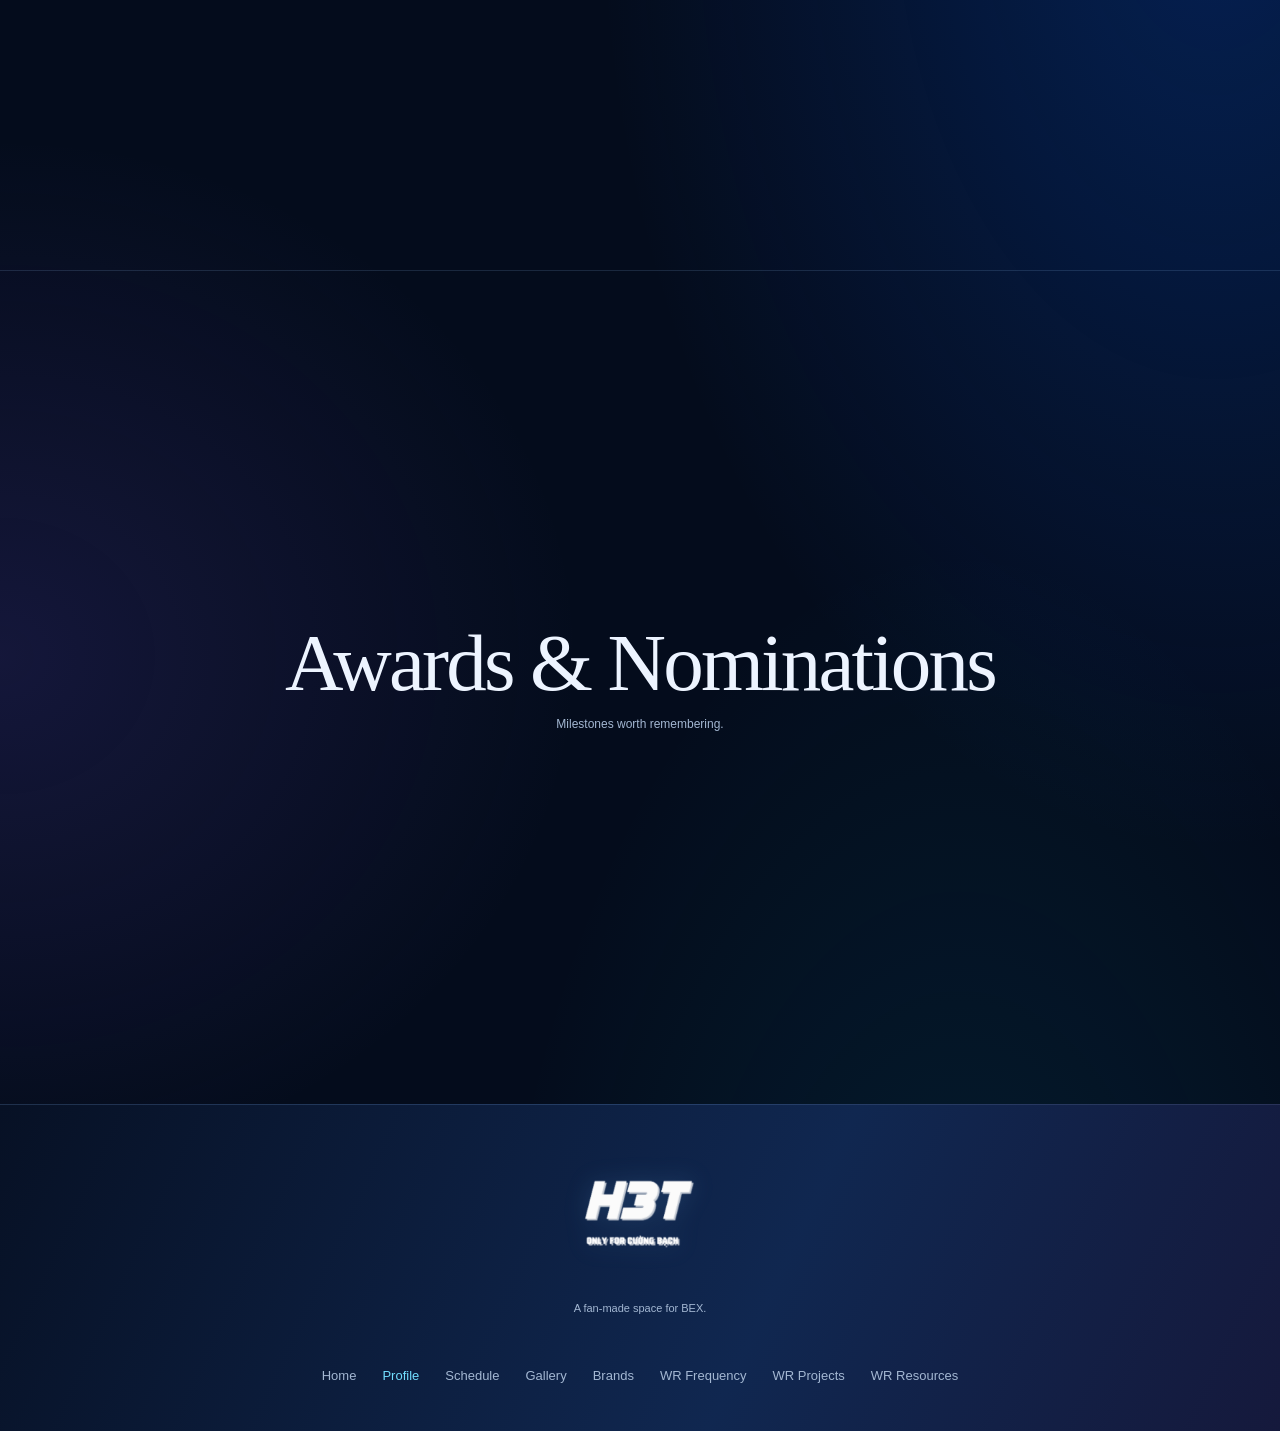
<file: profile.html>
<!doctype html><html lang="vi"><head><meta charset="utf-8"><meta name="viewport" content="width=device-width,initial-scale=1"><title>Profile · BEX</title><link rel="icon" href="assets/logo-h3t.png"><link rel="stylesheet" href="site/site.css"><link rel="stylesheet" href="site/profile.css"><link rel="stylesheet" href="site/loading.css"><script src="site/data-cache.js"></script><script src="site/loading.js"></script><link rel="stylesheet" href="site/theme.css">
<!-- Static sharing metadata, readable without JavaScript. -->
<meta name="description" content="Khám phá hành trình, âm nhạc và những dấu ấn của BEX.">
<meta property="og:type" content="website">
<meta property="og:site_name" content="BEX — White Rose">
<meta property="og:locale" content="vi_VN">
<meta property="og:title" content="Profile · BEX — White Rose">
<meta property="og:description" content="Khám phá hành trình, âm nhạc và những dấu ấn của BEX.">
<meta property="og:url" content="https://hoangngan662.github.io/Schedule-demo/profile.html">
<meta property="og:image" content="https://hoangngan662.github.io/Schedule-demo/assets/share-preview.png">
<meta property="og:image:secure_url" content="https://hoangngan662.github.io/Schedule-demo/assets/share-preview.png">
<meta property="og:image:type" content="image/png">
<meta property="og:image:width" content="2048">
<meta property="og:image:height" content="1366">
<meta property="og:image:alt" content="BEX trong trang phục xanh và trắng">
<meta name="twitter:card" content="summary_large_image">
<meta name="twitter:title" content="Profile · BEX — White Rose">
<meta name="twitter:description" content="Khám phá hành trình, âm nhạc và những dấu ấn của BEX.">
<meta name="twitter:image" content="https://hoangngan662.github.io/Schedule-demo/assets/share-preview.png">
<meta name="twitter:image:alt" content="BEX trong trang phục xanh và trắng">
<link rel="canonical" href="https://hoangngan662.github.io/Schedule-demo/profile.html">
</head><body class="editorial-page profile-page" data-page="profile"><div id="site-loading-banner" role="status" aria-live="polite"><div class="loading-mark"><img src="assets/logo-h3t.png" alt="H3T"></div><span class="loading-caption">WHITE ROSE / BEX</span><p id="site-loading-label">Đang tải dữ liệu…</p></div><div class="site-nav" role="navigation" aria-label="Main navigation"><a class="site-brand" href="index.html"><img src="assets/logo-h3t.png" alt="H3T"></a><div class="site-links"><a href="index.html">Home</a><a href="profile.html" aria-current="page">Profile</a><a href="schedule.html">Schedule</a><a href="gallery.html">Gallery</a><a href="brand.html">Brands</a><details class="nav-group"><summary>White Rose</summary><div><a href="frequency.html">WR Frequency</a><a href="project.html">WR Projects</a><a href="resources.html">WR Resources</a></div></details></div></div>
<main><section class="artist-banner" id="bio" aria-labelledby="artist-title"><img class="artist-banner-photo" src="assets/page-background.jpg" alt="Cường Bạch / BEX"><div class="artist-banner-shade"></div><div class="artist-intro"></div></section>

<section class="artist-section" id="journey" aria-labelledby="journey-title"><header class="artist-section-heading"><h2 id="journey-title">Journey</h2><p>The chapters that shape an artist.</p></header><div class="artist-carousel"><div class="artist-track" id="journey-track" tabindex="0" role="region" aria-label="Journey — scroll horizontally"></div></div></section><section class="artist-section" id="musics" aria-labelledby="musics-title"><header class="artist-section-heading"><h2 id="musics-title">Musics</h2><p>Stories told through sound.</p></header><div class="artist-carousel"><div class="artist-track" id="musics-track" tabindex="0" role="region" aria-label="Musics — scroll horizontally"></div></div></section><section class="artist-section" id="film-game" aria-labelledby="film-game-title"><header class="artist-section-heading"><h2 id="film-game-title">Film & Games</h2><p>Beyond the stage.</p></header><div class="artist-carousel"><div class="artist-track" id="film-game-track" tabindex="0" role="region" aria-label="Film & Games — scroll horizontally"></div></div></section><section class="artist-section" id="shows" aria-labelledby="shows-title"><header class="artist-section-heading"><h2 id="shows-title">Shows</h2><p>Every stage, a new connection.</p></header><div class="artist-carousel"><div class="artist-track" id="shows-track" tabindex="0" role="region" aria-label="Shows — scroll horizontally"></div></div></section><section class="artist-section" id="press" aria-labelledby="press-title"><header class="artist-section-heading"><h2 id="press-title">Press</h2><p>In print, in conversation.</p></header><div class="artist-carousel"><div class="artist-track" id="press-track" tabindex="0" role="region" aria-label="Press — scroll horizontally"></div></div></section><section class="artist-section" id="awards" aria-labelledby="awards-title"><header class="artist-section-heading"><h2 id="awards-title">Awards & Nominations</h2><p>Milestones worth remembering.</p></header><div class="artist-carousel"><div class="artist-track" id="awards-track" tabindex="0" role="region" aria-label="Awards & Nominations — scroll horizontally"></div></div></section></main><footer class="site-footer home-layout-footer"><img src="assets/logo-h3t.png" alt="H3T"><span>A fan-made space for BEX.</span><nav class="footer-navigation" aria-label="Điều hướng cuối trang"><a href="index.html">Home</a><a href="profile.html" aria-current="page">Profile</a><a href="schedule.html">Schedule</a><a href="gallery.html">Gallery</a><a href="brand.html">Brands</a><a href="frequency.html">WR Frequency</a><a href="project.html">WR Projects</a><a href="resources.html">WR Resources</a></nav></footer><script src="site/config.js"></script><script src="site/content-client.js"></script><script src="site/profile.js?v=20261118-3"></script><script src="site/navigation.js"></script><script src="site/profile-motion.js"></script><script src="site/content-banner.js"></script><script src="site/project-config.js"></script><script src="site/project-data.js"></script><script src="site/wishes-config.js"></script><script src="site/wishes-client.js"></script><script src="site/preload.js"></script></body></html>
</file>
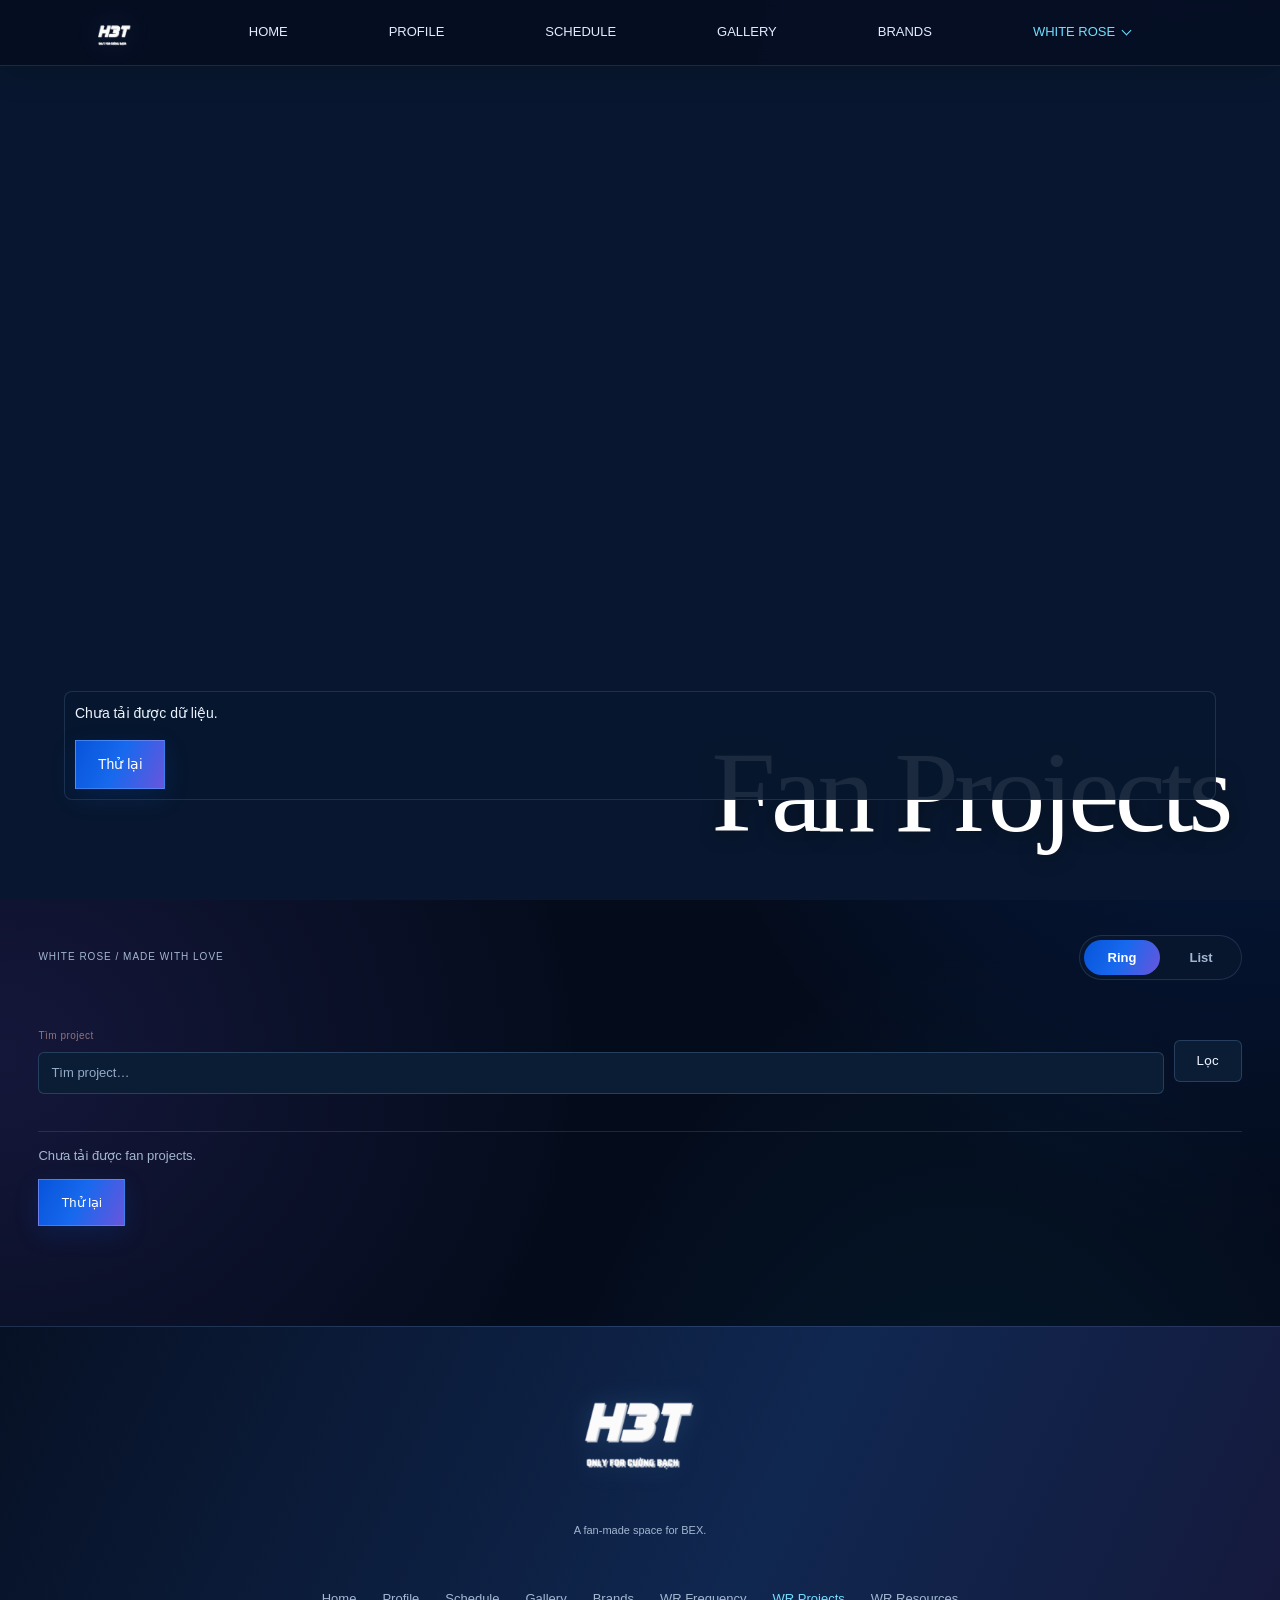
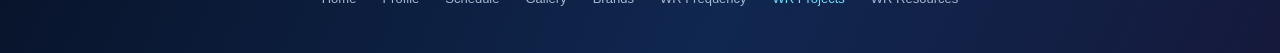
<file: project.html>
<!doctype html><html lang="vi"><head><meta charset="utf-8"><meta name="viewport" content="width=device-width,initial-scale=1"><title>WR Projects · BEX</title><link rel="icon" href="assets/logo-h3t.png"><link rel="stylesheet" href="site/site.css"><link rel="stylesheet" href="site/projects.css"><link rel="stylesheet" href="site/loading.css"><script src="site/data-cache.js"></script><script src="site/loading.js"></script><link rel="stylesheet" href="site/theme.css">
<!-- Static sharing metadata, readable without JavaScript. -->
<meta name="description" content="Những project từ cộng đồng dành cho BEX.">
<meta property="og:type" content="website">
<meta property="og:site_name" content="BEX — White Rose">
<meta property="og:locale" content="vi_VN">
<meta property="og:title" content="WR Projects · BEX — White Rose">
<meta property="og:description" content="Những project từ cộng đồng dành cho BEX.">
<meta property="og:url" content="https://hoangngan662.github.io/Schedule-demo/project.html">
<meta property="og:image" content="https://hoangngan662.github.io/Schedule-demo/assets/share-preview.png">
<meta property="og:image:secure_url" content="https://hoangngan662.github.io/Schedule-demo/assets/share-preview.png">
<meta property="og:image:type" content="image/png">
<meta property="og:image:width" content="2048">
<meta property="og:image:height" content="1366">
<meta property="og:image:alt" content="BEX trong trang phục xanh và trắng">
<meta name="twitter:card" content="summary_large_image">
<meta name="twitter:title" content="WR Projects · BEX — White Rose">
<meta name="twitter:description" content="Những project từ cộng đồng dành cho BEX.">
<meta name="twitter:image" content="https://hoangngan662.github.io/Schedule-demo/assets/share-preview.png">
<meta name="twitter:image:alt" content="BEX trong trang phục xanh và trắng">
<link rel="canonical" href="https://hoangngan662.github.io/Schedule-demo/project.html">
</head><body class="editorial-page projects-page"><div id="site-loading-banner" role="status" aria-live="polite"><div class="loading-mark"><img src="assets/logo-h3t.png" alt="H3T"></div><span class="loading-caption">WHITE ROSE / BEX</span><p id="site-loading-label">Đang tải dữ liệu…</p></div><div class="site-nav" role="navigation" aria-label="Main navigation"><a class="site-brand" href="index.html"><img src="assets/logo-h3t.png" alt="H3T"></a><div class="site-links"><a href="index.html">Home</a><a href="profile.html">Profile</a><a href="schedule.html">Schedule</a><a href="gallery.html">Gallery</a><a href="brand.html">Brands</a><details class="nav-group"><summary>White Rose</summary><div><a href="frequency.html">WR Frequency</a><a href="project.html" aria-current="page">WR Projects</a><a href="resources.html">WR Resources</a></div></details></div></div><section class="projects-banner"><img src="assets/wall.jpg" alt="White Rose · Fan projects"><h1>Fan Projects</h1></section><main class="editorial-main"><div class="projects-toolbar"><span>WHITE ROSE / MADE WITH LOVE</span><div role="group" aria-label="Project display"><button type="button" data-project-view="ring" aria-pressed="true">Ring</button><button type="button" data-project-view="list" aria-pressed="false">List</button></div></div><form id="project-filters" class="project-filters" role="search"><div class="project-search-row"><label class="project-search"><span class="sr-only">Tìm project</span><input type="search" id="project-search" placeholder="Tìm project…" maxlength="150"></label><button type="button" id="project-filter-toggle" aria-expanded="false" aria-controls="project-type-panel">Lọc</button></div><div id="project-type-panel" hidden><div id="project-type-buttons" class="project-type-buttons" role="group" aria-label="Loại project"></div></div><span id="project-filter-count" role="status"></span></form><div id="projects-status" role="status"></div><div id="projects-ring" class="projects-ring" tabindex="0" role="region" aria-label="Fan projects — horizontal strip"></div><div id="projects-list" class="projects-list" hidden></div></main>
<dialog id="project-modal" class="project-modal" aria-labelledby="project-modal-title"><button type="button" id="project-modal-close" class="project-close" aria-label="Close project">×</button><article id="project-modal-body"></article></dialog>
<dialog id="project-lightbox" class="project-lightbox" aria-label="Project image viewer"><div class="lightbox-toolbar"><span id="project-photo-count" aria-live="polite"></span><button type="button" id="project-photo-close" aria-label="Close image">×</button></div><div class="lightbox-content"><button type="button" id="project-photo-prev" aria-label="Previous image">←</button><img id="project-photo" alt=""><button type="button" id="project-photo-next" aria-label="Next image">→</button></div></dialog><footer class="site-footer home-layout-footer"><img src="assets/logo-h3t.png" alt="H3T"><span>A fan-made space for BEX.</span><nav class="footer-navigation" aria-label="Điều hướng cuối trang"><a href="index.html">Home</a><a href="profile.html">Profile</a><a href="schedule.html">Schedule</a><a href="gallery.html">Gallery</a><a href="brand.html">Brands</a><a href="frequency.html">WR Frequency</a><a href="project.html" aria-current="page">WR Projects</a><a href="resources.html">WR Resources</a></nav></footer><script src="site/config.js"></script><script src="site/content-client.js"></script><script src="site/project-config.js"></script><script src="site/project-data.js"></script><script src="supabase/drive-gallery.js"></script><script src="site/projects.js?v=20261118-2"></script><script src="site/navigation.js"></script><script src="site/content-banner.js"></script><script src="site/wishes-config.js"></script><script src="site/wishes-client.js"></script><script src="site/preload.js"></script></body></html>
</file>
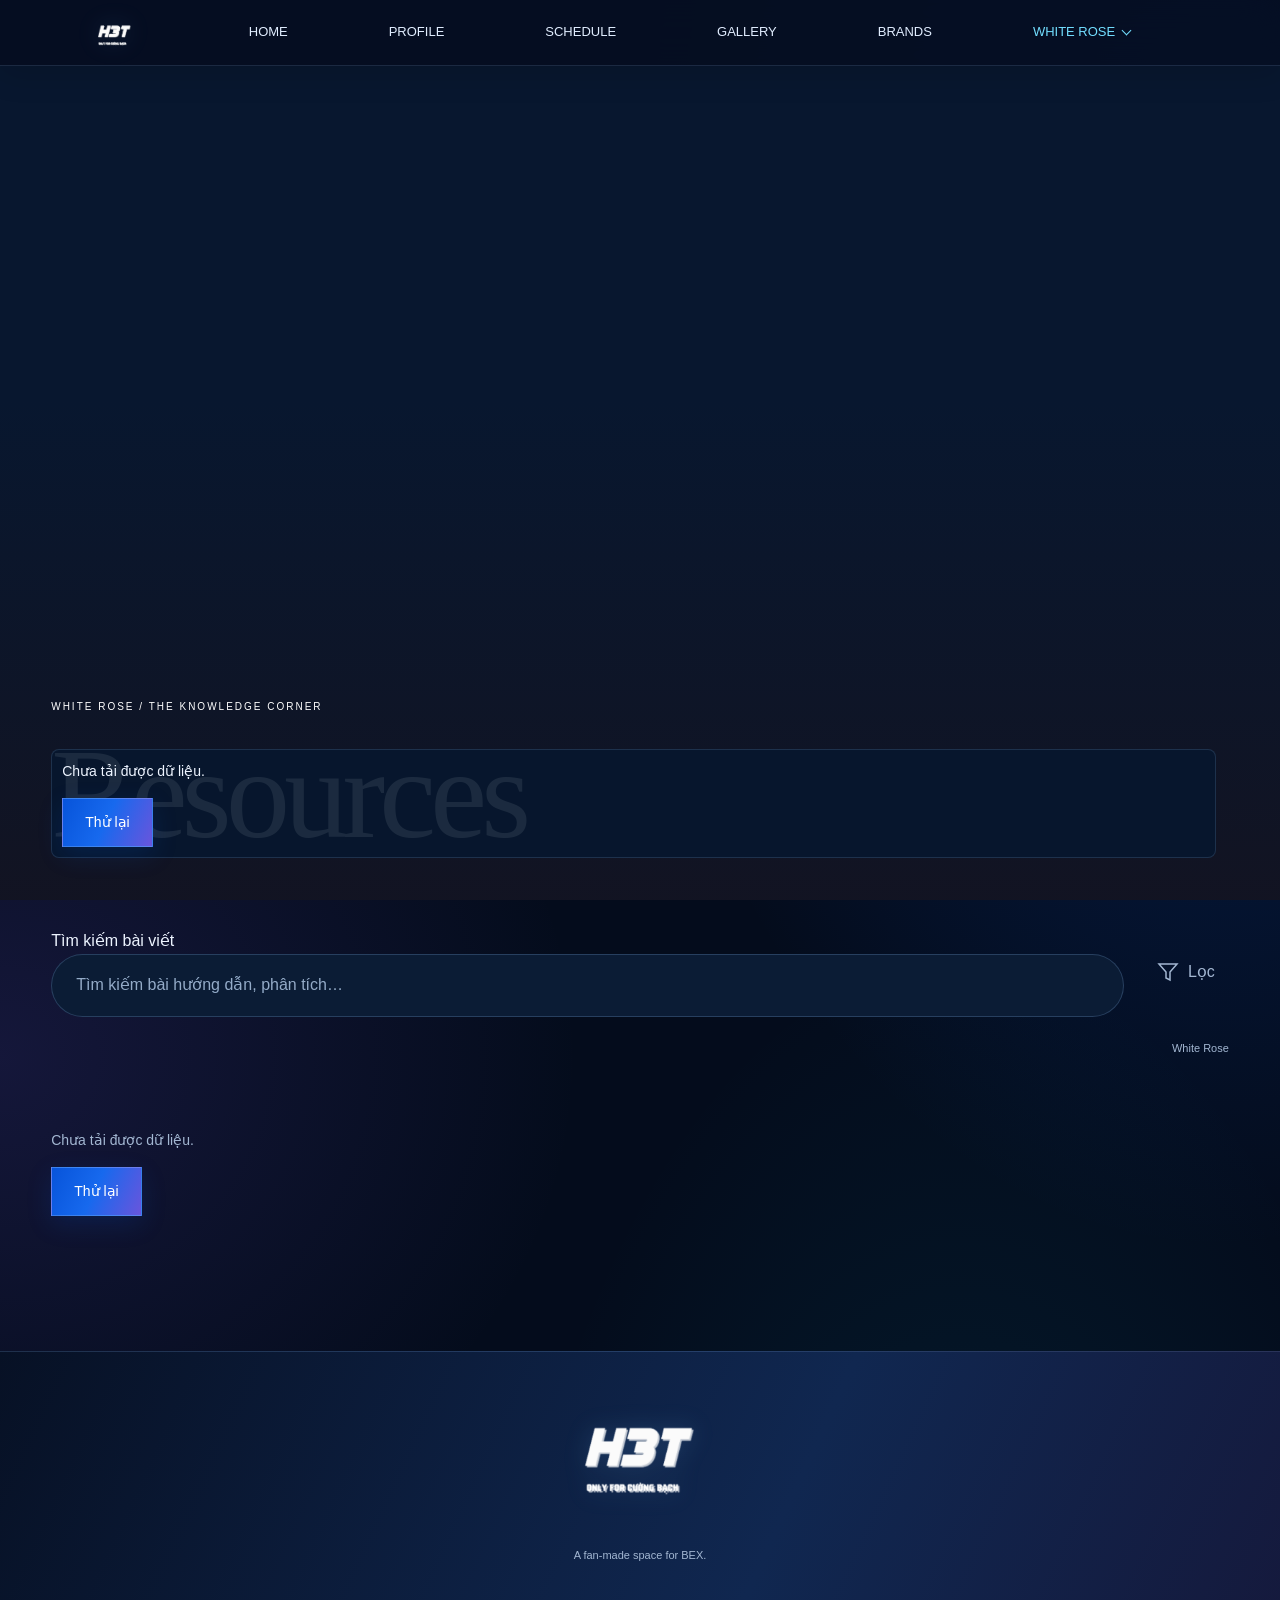
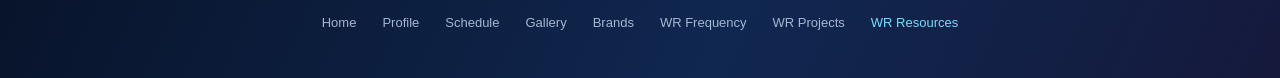
<file: resources.html>
<!doctype html><html lang="vi"><head><meta charset="utf-8"><meta name="viewport" content="width=device-width,initial-scale=1"><title>WR Resources · BEX</title><link rel="icon" href="assets/logo-h3t.png"><link rel="stylesheet" href="site/site.css"><link rel="stylesheet" href="site/resources.css"><link rel="stylesheet" href="site/loading.css"><script src="site/data-cache.js"></script><script src="site/loading.js"></script><link rel="stylesheet" href="site/theme.css">
<!-- Static sharing metadata, readable without JavaScript. -->
<meta name="description" content="Các bài hướng dẫn, phân tích và chia sẻ từ White Rose.">
<meta property="og:type" content="website">
<meta property="og:site_name" content="BEX — White Rose">
<meta property="og:locale" content="vi_VN">
<meta property="og:title" content="WR Resources · BEX — White Rose">
<meta property="og:description" content="Các bài hướng dẫn, phân tích và chia sẻ từ White Rose.">
<meta property="og:url" content="https://hoangngan662.github.io/Schedule-demo/resources.html">
<meta property="og:image" content="https://hoangngan662.github.io/Schedule-demo/assets/share-preview.png">
<meta property="og:image:secure_url" content="https://hoangngan662.github.io/Schedule-demo/assets/share-preview.png">
<meta property="og:image:type" content="image/png">
<meta property="og:image:width" content="2048">
<meta property="og:image:height" content="1366">
<meta property="og:image:alt" content="BEX trong trang phục xanh và trắng">
<meta name="twitter:card" content="summary_large_image">
<meta name="twitter:title" content="WR Resources · BEX — White Rose">
<meta name="twitter:description" content="Các bài hướng dẫn, phân tích và chia sẻ từ White Rose.">
<meta name="twitter:image" content="https://hoangngan662.github.io/Schedule-demo/assets/share-preview.png">
<meta name="twitter:image:alt" content="BEX trong trang phục xanh và trắng">
<link rel="canonical" href="https://hoangngan662.github.io/Schedule-demo/resources.html">
</head><body class="editorial-page resources-page"><div id="site-loading-banner" role="status" aria-live="polite"><div class="loading-mark"><img src="assets/logo-h3t.png" alt="H3T"></div><span class="loading-caption">WHITE ROSE / BEX</span><p id="site-loading-label">Đang tải dữ liệu…</p></div><div class="site-nav" role="navigation" aria-label="Main navigation"><a class="site-brand" href="index.html"><img src="assets/logo-h3t.png" alt="H3T"></a><div class="site-links"><a href="index.html">Home</a><a href="profile.html">Profile</a><a href="schedule.html">Schedule</a><a href="gallery.html">Gallery</a><a href="brand.html">Brands</a><details class="nav-group"><summary>White Rose</summary><div><a href="frequency.html">WR Frequency</a><a href="project.html">WR Projects</a><a href="resources.html" aria-current="page">WR Resources</a></div></details></div></div><header class="resources-banner"><img src="assets/wall.jpg" alt="BEX · White Rose"><div><span>WHITE ROSE / THE KNOWLEDGE CORNER</span><h1>Resources</h1></div></header><main class="editorial-main resources-main"><form id="resource-search-form" role="search"><div class="resource-search-row"><label><span class="sr-only">Tìm kiếm bài viết</span><input id="resource-search" type="search" placeholder="Tìm kiếm bài hướng dẫn, phân tích…" maxlength="150"></label><button type="button" id="resource-filter-toggle" aria-expanded="false" aria-controls="resource-filters"><svg viewBox="0 0 24 24" width="24" height="24" fill="none" stroke="currentColor" stroke-width="1.5" aria-hidden="true"><path d="M3 4h18l-7 8v8l-4-2v-6z"/></svg><span>Lọc</span></button></div><div id="resource-filters" hidden><fieldset><legend>Chủ đề bài viết</legend><div id="resource-topics"></div></fieldset></div></form><div class="resource-list-meta"><span id="resource-count" role="status"></span><span>White Rose</span></div><div id="resource-grid" class="resource-grid"></div><p id="resource-empty" hidden>Chưa có bài viết phù hợp. Bạn thử từ khóa hoặc chủ đề khác nhé.</p><button type="button" id="resource-more">Xem thêm bài viết ↓</button></main><dialog id="resource-dialog" aria-labelledby="resource-title"><button type="button" id="resource-close" aria-label="Đóng bài viết">×</button><article id="resource-body"></article></dialog><footer class="site-footer home-layout-footer"><img src="assets/logo-h3t.png" alt="H3T"><span>A fan-made space for BEX.</span><nav class="footer-navigation" aria-label="Điều hướng cuối trang"><a href="index.html">Home</a><a href="profile.html">Profile</a><a href="schedule.html">Schedule</a><a href="gallery.html">Gallery</a><a href="brand.html">Brands</a><a href="frequency.html">WR Frequency</a><a href="project.html">WR Projects</a><a href="resources.html" aria-current="page">WR Resources</a></nav></footer><script src="site/config.js"></script><script src="site/content-client.js"></script><script src="site/resources.js"></script><script src="site/navigation.js"></script><script src="site/content-banner.js"></script><script src="site/project-config.js"></script><script src="site/project-data.js"></script><script src="site/wishes-config.js"></script><script src="site/wishes-client.js"></script><script src="site/preload.js"></script></body></html>
</file>
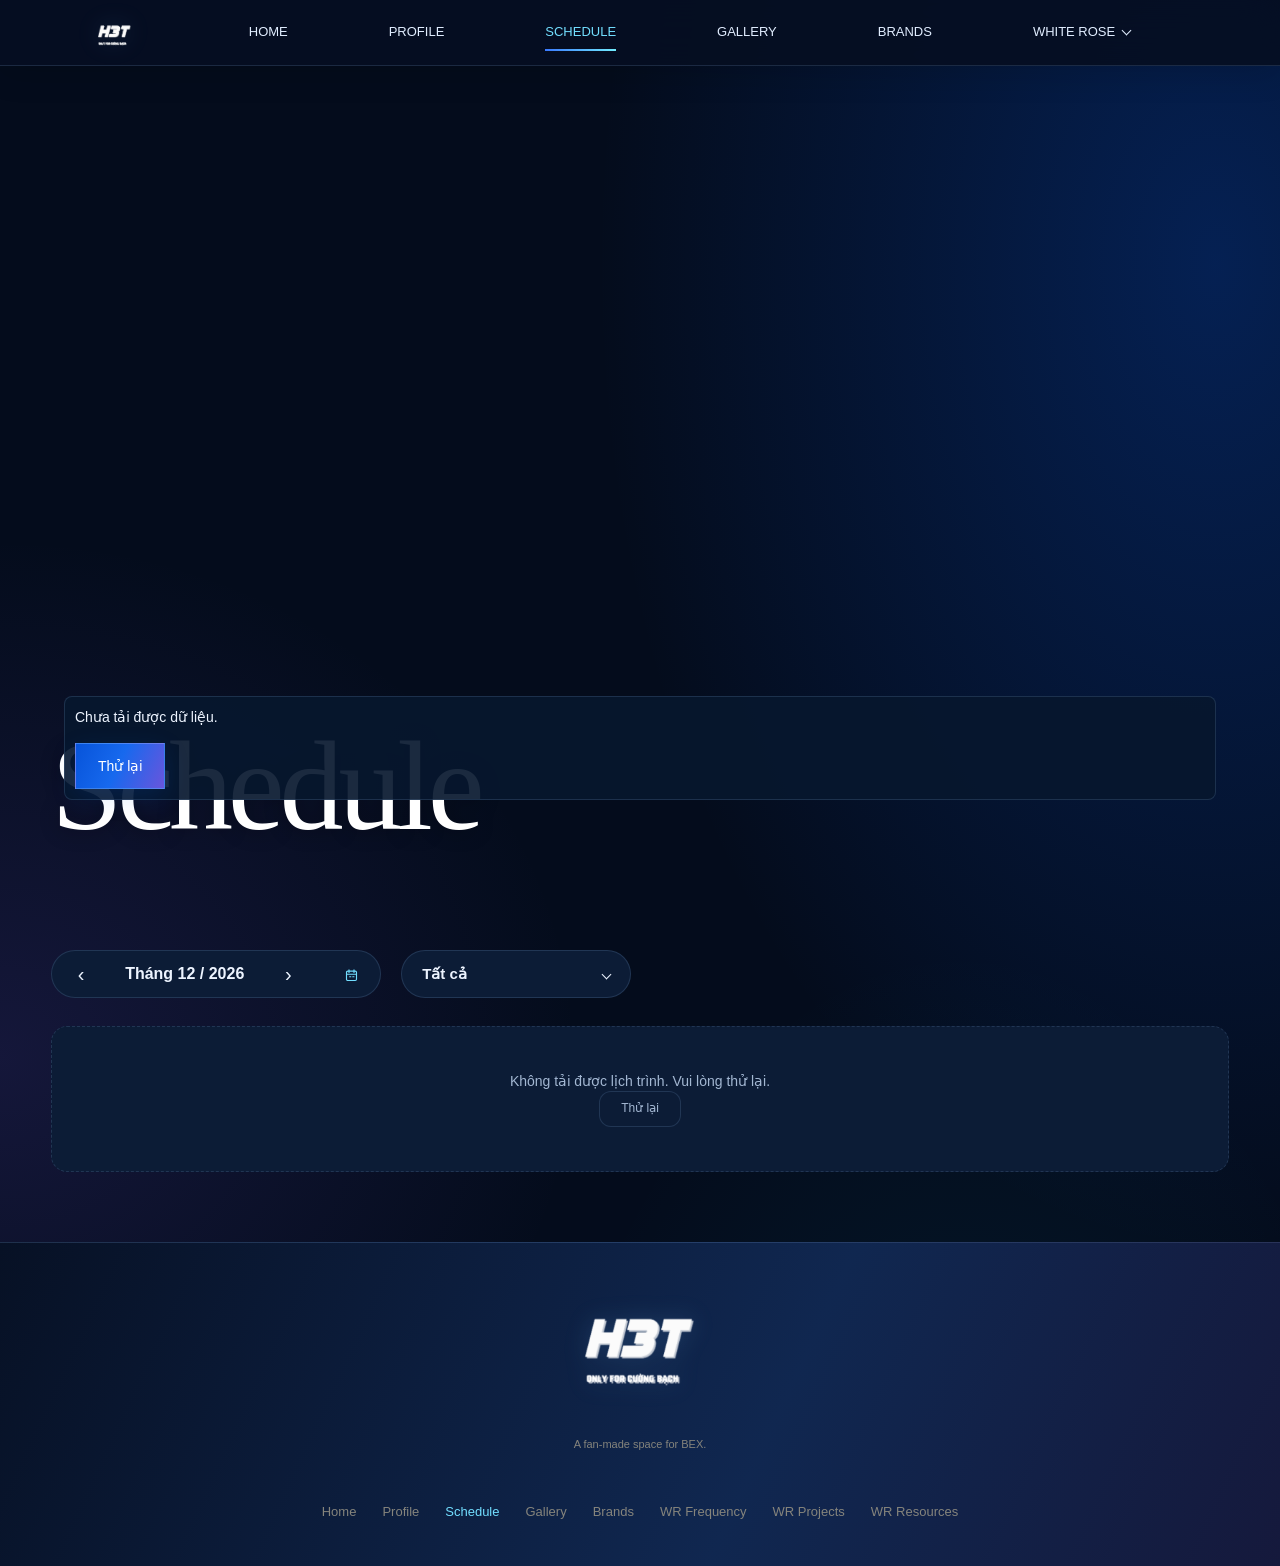
<file: schedule.html>
<!DOCTYPE html>
<html lang="vi" data-theme="light">
<head>
<meta charset="utf-8">
<meta name="viewport" content="width=device-width, initial-scale=1">
<title>Cường Bạch Schedule Hub</title>
<link rel="icon" type="image/png" href="assets/logo-h3t.png">
<style>
:root{--bg:#fbf4f4;--card:#fff;--ink:#16161a;--mute:#6f6f78;--line:#eadcdc;--red:#d6001c;--rs:#fdeaed;--ok:#1a8a4a;--oks:#e4f5ea;--wn:#c76a00;--wns:#fff0dc;box-sizing:border-box;padding-bottom:env(safe-area-inset-bottom,0px)}
@media (prefers-color-scheme:dark){:root:not([data-theme="light"]){--bg:#120c0d;--card:#1c1416;--ink:#f4eeee;--mute:#a79c9e;--line:#352628;--red:#ff3b52;--rs:#2c1519;--ok:#5fd68c;--oks:#12281b;--wn:#ffb04d;--wns:#2d2010}}
:root[data-theme="dark"]{--bg:#120c0d;--card:#1c1416;--ink:#f4eeee;--mute:#a79c9e;--line:#352628;--red:#ff3b52;--rs:#2c1519;--ok:#5fd68c;--oks:#12281b;--wn:#ffb04d;--wns:#2d2010}
*{box-sizing:border-box}html{scroll-padding-top:env(safe-area-inset-top,0px)}
body{margin:0;background:var(--bg);color:var(--ink);font:15px/1.45 -apple-system,"Segoe UI",Roboto,Arial,sans-serif}
button{font:inherit;color:inherit;cursor:pointer}
header{position:sticky;top:env(safe-area-inset-top,0px);z-index:20;background:var(--card);border-bottom:1px solid var(--line)}
.bar{max-width:1120px;margin:auto;padding:10px 16px;display:flex;align-items:center;gap:20px}
.logo{font:italic 800 26px/1 Georgia,serif;color:var(--red);white-space:nowrap}.logo small{display:block;font:700 8px/1.2 Arial,sans-serif;letter-spacing:.2em;color:var(--ink);font-style:normal;text-align:right}
nav{display:flex;gap:26px;flex:1;margin-left:16px}nav a{color:var(--ink);text-decoration:none;font-weight:500;padding:6px 0}nav a.on{color:var(--red);border-bottom:2px solid var(--red)}
.ib{width:40px;height:40px;border-radius:50%;border:0;background:var(--rs);color:var(--ink);font-size:17px}
#burger{display:none;background:none}
#sr{display:none;max-width:1120px;margin:auto;padding:0 16px 10px}#sr input{width:100%;padding:10px 14px;border:1px solid var(--line);border-radius:99px;background:var(--bg);color:var(--ink);font-size:15px}
.hero{position:relative;overflow:hidden;color:#fff;background:radial-gradient(circle at 20% 30%,#7d0f1c,transparent 55%),linear-gradient(120deg,#0b0b0d,#2a0a10 60%,#7d0f1c);min-height:190px}
.hi{max-width:1120px;margin:auto;padding:30px 16px 60px;display:flex;justify-content:space-between;gap:20px;align-items:center}
.hero h2{margin:0;font:900 italic clamp(40px,9vw,92px)/.9 Impact,"Arial Black",sans-serif;color:#ff2a3f;text-transform:uppercase;text-shadow:3px 3px 0 rgba(0,0,0,.4)}
.hero h2 span{display:block;font:italic 400 clamp(30px,6vw,64px)/1 Georgia,serif;color:#fff;text-transform:none;text-shadow:none;margin-top:4px}
.hero q{font:italic 18px/1.5 Georgia,serif;max-width:260px;text-align:right}.hero q+div{text-align:right;font-style:italic;opacity:.8;font-size:13px}
main{max-width:1120px;margin:-34px auto 0;padding:0 16px 48px;position:relative}
.panel{background:var(--bg);border-radius:22px 22px 0 0;padding-top:16px}
.ctl{display:flex;gap:12px;align-items:center;flex-wrap:wrap;margin-bottom:16px}
.mn{display:flex;align-items:center;justify-content:space-between;gap:8px;background:var(--card);border:1px solid var(--line);border-radius:14px;padding:6px;min-width:260px;flex:0 1 330px}
.mn b{font-size:17px}.mn button{background:none;border:0;font-size:20px;width:38px;height:38px;position:relative;color:var(--red)}
.mn input{position:absolute;inset:0;opacity:0;width:100%;cursor:pointer}
.chips{display:flex;gap:8px;overflow-x:auto;padding-bottom:2px;scrollbar-width:none}
.chip{white-space:nowrap;padding:9px 18px;border-radius:99px;border:1px solid var(--line);background:var(--card)}.chip.on{background:var(--red);border-color:var(--red);color:#fff;font-weight:600}
.tl{position:relative}.tl:before{content:"";position:absolute;left:78px;top:14px;bottom:14px;width:1px;background:var(--red);opacity:.5}
.row{display:grid;grid-template-columns:64px 28px 1fr;margin-bottom:10px}
.dt{text-align:center;padding-top:10px}.dt b{display:block;font-size:30px;line-height:1;color:var(--red)}.dt small{display:block;font-size:11px;color:var(--mute);text-transform:uppercase}.dt i{font-style:normal;font-size:12px;color:var(--mute)}
.dot{position:relative}.dot:after{content:"";position:absolute;left:9px;top:28px;width:9px;height:9px;border-radius:50%;background:var(--card);border:2px solid var(--red)}
.card{background:var(--card);border:1px solid var(--line);border-radius:16px;overflow:hidden}.row.open .card{background:linear-gradient(var(--rs),var(--card) 120px)}
.hd{display:flex;gap:14px;align-items:center;width:100%;padding:10px;border:0;background:none;text-align:left}
.th{flex:0 0 160px;height:70px;border-radius:10px;background:linear-gradient(135deg,#16161a,#7d0f1c);display:grid;place-items:center;color:#ff5468;font-size:26px;overflow:hidden}.th img{width:100%;height:100%;object-fit:cover}
.inf{flex:1;min-width:0}.t{font-weight:700;font-size:17px}.m{display:flex;gap:14px;flex-wrap:wrap;color:var(--mute);font-size:13.5px;margin-top:4px}
.tg{display:inline-block;font-size:11.5px;font-weight:600;padding:2px 9px;border-radius:6px;margin:0 6px 4px 0;background:#e8edff;color:#3a56c5}
.tg.Concert{background:var(--rs);color:var(--red)}.tg.Livestream{background:#f0e6ff;color:#7b3fc4}.tg.Brand{background:#e0f1ff;color:#1f78b4}.tg.Khác{background:var(--line);color:var(--mute)}
.tg.soon{background:var(--oks);color:var(--ok)}.tg.live{background:var(--wns);color:var(--wn)}.tg.done{background:var(--line);color:var(--mute)}
.cv{flex:0 0 38px;height:38px;border-radius:50%;border:1px solid var(--red);color:var(--red);display:grid;place-items:center;transition:.2s}.row.open .cv{transform:rotate(180deg)}
.bd{display:none;padding:4px 16px 16px;gap:22px;grid-template-columns:1.1fr 1.2fr 1fr}.row.open .bd{display:grid}
h4{margin:10px 0;font-size:15px}
.ir{display:grid;grid-template-columns:88px 1fr;gap:6px;font-size:14px;margin-bottom:8px}.ir span{color:var(--mute)}.ir a{color:var(--red)}
.note{background:var(--rs);border-radius:12px;padding:10px 14px;margin-top:10px;font-size:14px}.note b{color:var(--red)}.note ul{margin:6px 0 0;padding-left:18px}
.tabs{display:flex;gap:6px;background:var(--bg);border-radius:10px;padding:4px;margin-bottom:10px}.tabs button{flex:1;border:0;background:none;padding:7px 4px;border-radius:8px;font-size:13px}.tabs button.on{background:var(--red);color:#fff;font-weight:600}
.tp{display:flex;gap:10px;align-items:center;border:1px solid var(--line);border-radius:12px;padding:10px;margin-bottom:8px;background:var(--card);font-size:14px}.tp div{flex:1;white-space:pre-wrap;word-break:break-word}
.cp{border:1px solid var(--red);background:none;color:var(--red);border-radius:8px;padding:7px 12px;font-weight:600;font-size:13px;white-space:nowrap}
.hs{display:flex;flex-wrap:wrap;gap:8px;align-items:center}.hs span{background:var(--rs);color:var(--red);padding:5px 12px;border-radius:6px;font-size:13px;font-weight:500}
.all{grid-column:1/-1;width:100%;background:var(--red);color:#fff;border:0;border-radius:10px;padding:12px;font-weight:700;font-size:15px}
.lk{display:flex;gap:10px;align-items:center;border:1px solid var(--line);border-radius:12px;padding:10px;margin-bottom:8px;background:var(--card);text-decoration:none;color:var(--ink);font-size:13px}.lk div{flex:1;min-width:0}.lk b{display:block;font-size:14px}.lk u{color:var(--mute);text-decoration:none;display:block;overflow:hidden;text-overflow:ellipsis;white-space:nowrap}
details.rl summary{font-weight:700;padding:8px 0;cursor:pointer}
.empty{text-align:center;color:var(--mute);padding:44px 16px;background:var(--card);border:1px dashed var(--line);border-radius:16px}
#toast{position:fixed;left:50%;bottom:calc(24px + env(safe-area-inset-bottom,0px));transform:translate(-50%,20px);background:var(--red);color:#fff;padding:10px 20px;border-radius:99px;opacity:0;transition:.25s;pointer-events:none;z-index:50}#toast.on{opacity:1;transform:translate(-50%,0)}
footer{text-align:center;color:var(--mute);font-size:12px;padding:16px}
@media(max-width:820px){nav,.bar .ib.s2{display:none}#burger{display:block}.bar{justify-content:space-between}.logo{font-size:22px}
.hero q,.hero q+div{display:none}.hi{padding:22px 16px 52px}
.tl:before{left:48px}.row{grid-template-columns:40px 22px 1fr}.dt b{font-size:24px}.dot:after{left:5px}
.th{flex-basis:56px;height:56px;font-size:20px}.t{font-size:15px}.hd{gap:10px;align-items:flex-start}.cv{flex-basis:30px;height:30px}
.bd{grid-template-columns:1fr}.mn{flex:1 1 100%}.row{margin-bottom:8px}
.row.open .card{margin-left:-62px;grid-column:1/-1}.row.open{display:block}.row.open .dt,.row.open .dot{display:none}.row.open .card{margin-left:0}}

/* Reference layout: desktop timeline and compact mobile cards. */
:root,:root[data-theme="dark"]{--bg:#fffdfb;--card:#ffffff;--ink:#102748;--mute:#536073;--line:#f0edea;--red:#ed0924;--rs:#fff0ef;--ok:#128475;--oks:#dbf5ef}
body{background:#252525 url('assets/schedule-reference.jpg') center/cover fixed;font-size:14px}
header{position:relative;top:0;max-width:1120px;margin:auto;border:0;background:#fffdfbf5}
.bar{height:58px;padding:7px 34px;gap:22px}.logo{font-size:29px}.logo small{color:var(--red);font-size:7px;text-align:center}
nav{margin-left:60px;gap:40px;font-size:13px}.ib{background:transparent;color:var(--ink);font-size:27px;width:32px;height:32px}

.hero{max-width:1120px;margin:auto;min-height:235px;background-image:url('assets/schedule-reference.jpg');background-size:138% auto;background-position:5.4% 7%;background-repeat:no-repeat}
.hi{visibility:hidden;min-height:235px;padding:0}
main{max-width:1152px;margin:-25px auto 0;padding:0 16px 35px}
.panel{padding:16px 26px 24px;border-radius:22px;background:#fffdfbf7}
.ctl{flex-wrap:nowrap;gap:26px;margin-bottom:12px}.mn{flex:0 0 304px;min-width:0;padding:2px;border-radius:13px}.mn b{font-size:16px}.mn button{height:34px;color:var(--ink)}.mn #cal{color:var(--red)}
.chips{flex:1;gap:12px}.chip{font-size:12px;padding:8px 21px;border-radius:12px}
.row{grid-template-columns:70px 32px minmax(0,1fr);margin-bottom:7px}
.tl:before{left:86px;top:0;bottom:0}.dot:after{left:12px;top:35px;width:8px;height:8px}
.dt{padding-top:10px}.dt b{font-size:29px}.dt small{color:var(--red);font-size:10px}.dt i{color:var(--ink);font-size:11px}
.card{border-radius:9px;background:transparent}.row.open .card{background:linear-gradient(#fff4f2,#fff 140px)}
.hd{padding:6px 9px;gap:16px;align-items:center}.event-heading{display:flex;align-items:center;gap:20px;flex:1;min-width:0}
.th{flex:0 0 160px;height:72px;border-radius:6px;background-image:url('assets/schedule-reference.jpg');background-size:960% auto;background-position:12.2% 35.4%}
.thumb-s2{background-position:12.2% 45%}.thumb-s3{background-position:12.2% 85.5%}.thumb-s4{background-position:12.2% 93%}.thumb-s5{background-position:12.2% 100%}
.t{font-size:16px;line-height:1.35}.tg{font-size:10px;padding:2px 7px;border-radius:3px;margin-bottom:3px}.m{font-size:12px;gap:20px;margin-top:3px}
.cv{background:transparent;font-size:24px;flex:0 0 36px;height:36px;border-color:#ffdbdc;padding:0}.row.open .cv{border-color:var(--red)}
.bd{padding:0 8px 12px;gap:16px;grid-template-columns:1.05fr 1.15fr .78fr}
.bd>div{min-width:0}.bd>div+div{border-left:1px solid var(--line);padding-left:14px}h4{font-size:12px;margin:8px 0}
.ir{grid-template-columns:102px minmax(0,1fr);font-size:11px;margin-bottom:7px}.ir a{color:#2761d7}
.note{font-size:11px;border-radius:5px;padding:10px}.note b{font-size:13px}
.tabs{padding:2px;gap:3px;margin-bottom:5px}.tabs button{font-size:10px;padding:6px 3px}
.tp{font-size:11px;border-radius:6px;padding:8px;gap:8px;margin-bottom:5px}.cp{font-size:10px;padding:6px 8px;border-color:#ffb9b9;border-radius:5px}
.hs{gap:5px}.hs span{font-size:10px;padding:5px 8px}.hs .cp{margin-left:auto}
.lk{border:0;border-radius:0;padding:12px 0;margin-bottom:8px}.lk b{font-size:11px}.lk u{color:#2761d7;font-size:10px}
details.rl summary{font-size:12px}.all{grid-column:2;grid-row:2;padding:6px;font-size:11px;border-radius:6px}
footer{color:#fff}
@media(max-width:820px){
body{background:#fffdfb}header{width:100%}.bar{height:68px;padding:12px 18px}.logo{font-size:27px}
nav.mobile-open{display:flex;position:absolute;top:68px;left:0;right:0;margin:0;padding:15px;background:#fff;gap:20px;box-shadow:0 4px 12px #0001}
.hero,.hi{min-height:154px}.hero{background-size:180% auto;background-position:6% 7%}
main{padding:0 12px 24px;margin-top:-20px}.panel{padding:9px 11px 20px;border-radius:18px}
.ctl{display:block;margin-bottom:12px}.mn{width:100%;margin-bottom:9px;padding:0}.mn b{font-size:14px}.mn button{height:34px;width:32px}
.chips{gap:7px;width:100%}.chip{padding:6px 15px;font-size:10px;border-radius:10px;flex-shrink:0}
.tl:before,.dot{display:none}.row,.row.open{display:grid;grid-template-columns:46px minmax(0,1fr);gap:7px;margin-bottom:9px}
.row.open .dt{display:block}.row.open .card{grid-column:2;margin:0}.dt b{font-size:26px}.dt{padding-top:8px}.dt small{font-size:9px}.dt i{font-size:10px}
.card{overflow:visible;border:0}.hd{padding:4px 0;gap:6px}.event-heading{gap:10px;align-items:flex-start}.th{flex-basis:48px;height:62px;background-size:2000% auto}
.t{font-size:12px;line-height:1.3}.tg{font-size:8px;padding:2px 4px;margin-right:3px}.m{font-size:10px;gap:5px;flex-wrap:wrap}.cv{flex-basis:27px;height:27px;font-size:19px}
.row.open .bd{display:flex;flex-direction:column;width:calc(100% + 53px);margin-left:-53px;gap:7px;padding:4px 5px 9px;background:#fffdfa;border-radius:8px}
.bd>div+div{border:0;padding-left:0}h4{font-size:11px}.ir{font-size:10px;grid-template-columns:18px minmax(0,1fr);gap:8px;margin-bottom:5px}
.ir>span{font-size:0;color:var(--red)}.ir>span:before{content:'◇';font-size:15px}.ir:first-of-type>span:before{content:'▦'}
.note{font-size:10px;margin-top:7px;padding:8px 10px}.note b{font-size:12px}.note ul{margin-top:3px}
.tabs button{font-size:9px}.tp{font-size:10px}.hs span{font-size:9px}.all{order:2;width:100%;font-size:10px;padding:7px}
.bd>div:nth-child(3){order:3}.lk{padding:8px 0}.rl summary{display:flex;justify-content:space-between}.rl summary:after{content:'⌄';color:var(--red)}.rl[open] summary:after{content:'⌃'}
}
@media(min-width:821px) and (max-width:1100px){.ctl{gap:12px}.mn{flex-basis:270px}.chips{gap:6px}.chip{padding:8px 12px}.bd{gap:10px}.ir{grid-template-columns:75px 1fr}}


/* Desktop composition aligned to the supplied 1190 × 1024 reference. */
:root{color-scheme:light}
body{background-image:url('assets/schedule-desktop.jpg');background-size:1190px auto;background-position:center top}
header{max-width:1114px}.bar{padding:6px 34px;height:57px}
.logo{width:128px;height:47px;flex-shrink:0;background:url('assets/schedule-desktop.jpg') 5.65% .5%/930% auto no-repeat;font-size:0}
.logo small{font-size:0}
.hero{max-width:1114px;height:235px;min-height:0;background-image:url('assets/schedule-desktop.jpg');background-size:106.83% auto;background-position:30.26% 7.22%}
.hi{height:235px;min-height:0}
main{max-width:1154px;margin-top:-25px}.panel{padding:15px 26px 24px;background:#fffdfbfA}
.row{position:relative;border:1px solid #efedea;border-radius:10px;background:#ffffff65;grid-template-columns:70px 38px minmax(0,1fr);margin-bottom:7px}
.row.open{background:linear-gradient(#fff5f3,#fffdfa 110px)}
.card,.row.open .card{border:0;background:none;border-radius:0}
.dt{padding-top:10px}.tl:before{left:88px;z-index:1;background:#f2384b;opacity:.7}
.dot:after{left:13px;z-index:2}.hd{padding:3px 8px 5px;min-height:80px}
.event-heading{gap:20px}.th{background-image:url('assets/schedule-desktop.jpg');background-size:743.75% auto;background-position:16.31% 35.4%;height:72px;flex-basis:160px}
.thumb-s2{background-position:16.31% 45.1%}.thumb-s3{background-position:16.31% 85.65%;height:56px}.thumb-s4{background-position:16.31% 92.47%;height:56px}.thumb-s5{background-position:16.31% 99.5%;height:56px}
.row:has(.thumb-s3) .hd,.row:has(.thumb-s4) .hd,.row:has(.thumb-s5) .hd{min-height:63px}
.bd{grid-template-columns:1.05fr 1.15fr .8fr;gap:13px;padding:0 10px 8px}
.bd>div+div{padding-left:13px}.bd h4{margin:8px 0 9px}
.ir{grid-template-columns:110px minmax(0,1fr);gap:7px;font-size:11px}.ir>span{display:flex;align-items:center;gap:14px}
.ui-icon{display:inline-block;width:15px;height:15px;flex-shrink:0;vertical-align:middle;fill:none;stroke:currentColor;stroke-width:1.8;stroke-linecap:round;stroke-linejoin:round}
.ir>span .ui-icon,.m .ui-icon{color:var(--red)}.m>span{display:inline-flex;align-items:center;gap:6px}
.note{padding:11px 12px;margin-top:12px}.note ul{padding-left:30px}
.lk{gap:12px;padding:12px 5px}.lk>.ui-icon{width:23px;height:23px;color:var(--red)}.lk:nth-of-type(2)>.ui-icon,.lk:nth-of-type(4)>.ui-icon{color:#123663}
.lk .external{color:#2761d7;width:13px;height:13px}
.cp{display:inline-flex;align-items:center;justify-content:center;gap:4px}.all{display:flex;align-items:center;justify-content:center;gap:6px;margin:0 auto;width:100%;max-width:332px;grid-column:2;grid-row:2}
button:focus-visible,a:focus-visible,summary:focus-visible{outline:2px solid #2464da;outline-offset:3px}
@media(max-width:820px){
body{background:#fffdfb}.bar{height:68px;padding:10px 18px}.logo{width:128px;height:47px}
.hero{height:155px;background-size:180% auto;background-position:6% 7.22%}.hi{height:155px}
main{margin-top:-20px;padding:0 12px 24px}.panel{padding:9px 11px 20px}
.row,.row.open{border:0;background:none;grid-template-columns:46px minmax(0,1fr);gap:7px}
.hd{min-height:72px;padding:4px 0}.event-heading{gap:10px}
.th,.thumb-s2,.thumb-s3,.thumb-s4,.thumb-s5{flex-basis:48px;height:62px;background-size:1537% auto;background-position-x:15.25%}
.ir{grid-template-columns:18px minmax(0,1fr);font-size:10px;gap:8px}.ir>span{font-size:0;gap:0}.ir>span:before,.ir:first-of-type>span:before{content:none}
.all{max-width:none;margin:0}.bd h4{margin:7px 0}
}

/* User-selected background for desktop and mobile. */
body{background:#283b32 url('assets/page-background.jpg') center center/cover fixed no-repeat;min-height:100vh}
@media(max-width:820px){body{background:#283b32 url('assets/page-background.jpg') center top/cover no-repeat;background-attachment:scroll}}
/* Center chevrons independently of font metrics. */
.cv{display:flex;align-items:center;justify-content:center;align-self:center;padding:0;line-height:1;transform:none;transition:background-color .2s,border-color .2s}
.cv .chevron{display:block;width:20px;height:20px;fill:none;stroke:currentColor;stroke-width:1.8;stroke-linecap:round;stroke-linejoin:round;transition:transform .2s}
.row.open .cv{transform:none}.row.open .cv .chevron{transform:rotate(180deg)}
.cv:hover{background:var(--rs);border-color:var(--red)}
@media(max-width:820px){.cv .chevron{width:17px;height:17px}.rl summary:after{content:"";width:7px;height:7px;border-right:1.5px solid var(--red);border-bottom:1.5px solid var(--red);transform:rotate(45deg);margin:0 5px 4px 10px;align-self:center}.rl[open] summary:after{content:"";transform:rotate(225deg);margin-bottom:0}}
@media(prefers-reduced-motion:reduce){.cv,.cv .chevron{transition:none}}
/* Full-width page composition. */
header,.bar,.hero,.hi,main,#sr{max-width:none;width:100%}
main{padding-left:0;padding-right:0}
.panel{width:100%;border-radius:0;background:var(--bg)}
.hero{background-size:106.83% auto}
@media(max-width:820px){main{padding-left:0;padding-right:0}.panel{border-radius:0}.hero{background-size:180% auto}}
/* Keep the date column without timeline decorations or their spacer. */
.tl:before,.dot{display:none}
.row,.row.open{grid-template-columns:70px minmax(0,1fr);column-gap:18px}
@media(max-width:820px){.row,.row.open{grid-template-columns:46px minmax(0,1fr);column-gap:7px}}
.support-empty{font-size:12px;color:var(--mute);margin:6px 0 12px}.tabs button:focus-visible{outline:2px solid #2464da;outline-offset:2px}

.event-gallery{grid-column:1/-1;border-top:1px solid var(--line);padding:14px 0 0;order:4}
.gallery-grid{display:grid;grid-template-columns:repeat(auto-fill,minmax(140px,1fr));gap:12px}
.gallery-item{margin:0;min-width:0}.gallery-item button{display:block;width:100%;padding:0;border:0;border-radius:8px;overflow:hidden;background:var(--rs)}
.gallery-item img{display:block;width:100%;aspect-ratio:4/3;object-fit:cover;transition:transform .2s}.gallery-item button:hover img{transform:scale(1.03)}
.gallery-item figcaption{font-size:12px;color:var(--mute);padding-top:5px;overflow-wrap:anywhere}
.gallery-more{margin-top:12px;padding:9px 16px;border:1px solid var(--red);border-radius:8px;background:#fff;color:var(--red);font:inherit;cursor:pointer}
.gallery-dialog{box-sizing:border-box;width:min(900px,92vw);max-height:90vh;border:0;border-radius:12px;padding:20px;background:#fff;overflow:auto}.gallery-dialog::backdrop{background:#000b}
.gallery-dialog .viewer-head{justify-content:space-between}.gallery-dialog h3{margin:0;font-size:18px}
.image-viewer{padding:16px;border:0;border-radius:12px;background:#fff;max-width:92vw;max-height:92vh}.image-viewer::backdrop{background:#000b}
.image-viewer img{display:block;max-width:85vw;max-height:75vh;object-fit:contain;margin:auto}
.viewer-head{display:flex;justify-content:flex-end;align-items:center;gap:20px;margin-bottom:12px}.viewer-head button{border:0;background:var(--rs);border-radius:8px;width:36px;height:36px;color:var(--red);font-size:24px}
@media(max-width:820px){.gallery-grid{grid-template-columns:repeat(2,minmax(0,1fr))}.event-gallery{padding-top:10px}}
@media(max-width:820px){
 .row.open .bd>.event-gallery{width:100%;min-width:0;margin:0;padding:10px 0 0}
 .event-gallery>h4{font-size:12px;font-weight:700;line-height:1.45;padding:8px 0;margin:0 0 6px}
}

.row.today,.row.today.open{border:1px solid #ed092455;background:linear-gradient(110deg,#fff0ef,#fffdfb);box-shadow:inset 3px 0 0 var(--red)}
.today-badge{display:inline-flex;align-items:center;gap:4px;padding:2px 7px;border-radius:4px;background:var(--red);color:#fff;font-size:10px;font-weight:700;margin-bottom:3px}
.today-badge svg{width:12px;height:12px;fill:none;stroke:currentColor;stroke-width:1.8;stroke-linecap:round;stroke-linejoin:round}
@media(max-width:820px){.row.today,.row.today.open{padding:4px;border-radius:9px}.row.today .bd{width:calc(100% + 53px)}.today-badge{font-size:8px;padding:2px 4px}}
.th{background-image:url('assets/event-default.jpg');background-size:cover;background-position:center}
/* Larger event covers, preserving the complete image and its natural ratio. */
.th,.thumb-s2,.thumb-s3,.thumb-s4,.thumb-s5{flex:0 0 160px;width:160px;height:auto;min-height:0;background-image:none;background-color:#f7f5f3;border-radius:10px;align-self:center}
.th .event-cover{display:block;width:100%;height:auto;object-fit:contain}
.hd{padding-top:10px;padding-bottom:10px}.event-heading{align-items:center}
@media(max-width:820px){
 .th,.thumb-s2,.thumb-s3,.thumb-s4,.thumb-s5{flex-basis:80px;width:80px;height:auto}
 .event-heading{gap:10px;align-items:center}.hd{padding-top:8px;padding-bottom:8px}
}
@media(max-width:360px){.th,.thumb-s2,.thumb-s3,.thumb-s4,.thumb-s5{flex-basis:68px;width:68px}}
/* Top banner supplied by the user. */
.hero{background-image:url('assets/wall.jpg');background-size:cover;background-position:center;background-repeat:no-repeat}
/* Main brand logo, preserving the original image ratio. */
.logo{display:flex;align-items:center;justify-content:center;background:none;text-decoration:none}
.logo img{display:block;width:100%;height:100%;object-fit:contain}
/* Let the mobile browser handle its safe area without adding a second top gap. */
html{margin:0;padding-top:0}
@media(max-width:820px){body{margin-top:0;padding-top:0}header{margin-top:0;top:0;background:#fffdfb}}
/* Banner uses the original wall.jpg ratio (1807 × 602). */
.hero{width:100%;height:auto;min-height:0;aspect-ratio:1807 / 602;background-image:url('assets/wall.jpg');background-size:100% 100%;background-position:center}
.hero .hi{display:none;height:auto;min-height:0}
main{margin-top:0}
.tg.Gameshow{background:#e8edff;color:#3a56c5}.tg.Campaign{background:#fff1d6;color:#966000}
</style>
<link rel="stylesheet" href="site/site.css">
<link rel="stylesheet" href="site/schedule-layout.css"><link rel="stylesheet" href="site/loading.css"><script src="site/data-cache.js"></script><script src="site/loading.js"></script><link rel="stylesheet" href="site/theme.css">
<!-- Static sharing metadata, readable without JavaScript. -->
<meta name="description" content="Theo dõi lịch trình và các sự kiện của BEX.">
<meta property="og:type" content="website">
<meta property="og:site_name" content="BEX — White Rose">
<meta property="og:locale" content="vi_VN">
<meta property="og:title" content="Schedule · BEX — White Rose">
<meta property="og:description" content="Theo dõi lịch trình và các sự kiện của BEX.">
<meta property="og:url" content="https://hoangngan662.github.io/Schedule-demo/schedule.html">
<meta property="og:image" content="https://hoangngan662.github.io/Schedule-demo/assets/share-preview.png">
<meta property="og:image:secure_url" content="https://hoangngan662.github.io/Schedule-demo/assets/share-preview.png">
<meta property="og:image:type" content="image/png">
<meta property="og:image:width" content="2048">
<meta property="og:image:height" content="1366">
<meta property="og:image:alt" content="BEX trong trang phục xanh và trắng">
<meta name="twitter:card" content="summary_large_image">
<meta name="twitter:title" content="Schedule · BEX — White Rose">
<meta name="twitter:description" content="Theo dõi lịch trình và các sự kiện của BEX.">
<meta name="twitter:image" content="https://hoangngan662.github.io/Schedule-demo/assets/share-preview.png">
<meta name="twitter:image:alt" content="BEX trong trang phục xanh và trắng">
<link rel="canonical" href="https://hoangngan662.github.io/Schedule-demo/schedule.html">
</head>
<body class="schedule-page"><div id="site-loading-banner" role="status" aria-live="polite"><div class="loading-mark"><img src="assets/logo-h3t.png" alt="H3T"></div><span class="loading-caption">WHITE ROSE / BEX</span><p id="site-loading-label">Đang tải dữ liệu…</p></div>
<div class="site-nav" role="navigation" aria-label="Main navigation"><a class="site-brand" href="index.html"><img src="assets/logo-h3t.png" alt="H3T"></a><div class="site-links"><a href="index.html">Home</a><a href="profile.html">Profile</a><a href="schedule.html" aria-current="page">Schedule</a><a href="gallery.html">Gallery</a><a href="brand.html">Brands</a><details class="nav-group"><summary>White Rose</summary><div><a href="frequency.html">WR Frequency</a><a href="project.html">WR Projects</a><a href="resources.html">WR Resources</a></div></details></div></div>
<div class="hero"><h1 class="schedule-banner-title">Schedule</h1><div class="hi"><h2><i id="hm">October</i><span>Schedule</span></h2><div><q>Chỉ cần có các bạn, là hành trình nào cũng trở nên rực rỡ.</q><div>– Cường Bạch –</div></div></div></div>
<main id="lich"><div class="panel">
<div class="ctl"><div class="mn"><button id="pv">‹</button><b id="cur"></b><button id="nx">›</button><button id="cal"><svg class="ui-icon" viewBox="0 0 24 24" aria-hidden="true"><rect x="4" y="5" width="16" height="15" rx="2"/><path d="M8 3v4m8-4v4M4 10h16m-11 4h2m3 0h2"/></svg><input type="month" id="mi" aria-label="Chọn tháng"></button></div><details class="schedule-multifilter" id="schedule-filter"><summary><span id="filter-title">Tất cả</span><span class="filter-chevron" aria-hidden="true"></span></summary><div class="filter-options" id="filter-options"></div></details><div class="filter-selected" id="filter-selected" aria-label="Bộ lọc đã chọn"></div></div>
<div class="tl" id="list"><div class="empty">Đang tải lịch trình…</div></div>
</div></main>
<footer class="site-footer home-layout-footer"><img src="assets/logo-h3t.png" alt="H3T"><span>A fan-made space for BEX.</span><nav class="footer-navigation" aria-label="Điều hướng cuối trang"><a href="index.html">Home</a><a href="profile.html">Profile</a><a href="schedule.html" aria-current="page">Schedule</a><a href="gallery.html">Gallery</a><a href="brand.html">Brands</a><a href="frequency.html">WR Frequency</a><a href="project.html">WR Projects</a><a href="resources.html">WR Resources</a></nav></footer>
<div id="toast"></div>
<dialog id="gallery-dialog" class="gallery-dialog" aria-labelledby="gallery-title"><div class="viewer-head"><h3 id="gallery-title">Hình ảnh sự kiện</h3><button id="gallery-close" aria-label="Đóng gallery">×</button></div><div id="gallery-all" class="gallery-grid"></div></dialog>
<dialog id="image-viewer" class="image-viewer" aria-label="Hình ảnh sự kiện"><div class="viewer-head"><button id="viewer-close" aria-label="Đóng ảnh">×</button></div><img id="viewer-image" alt=""></dialog>
<script>
// Maps Supabase rows to the existing UI data shape; does not connect to Supabase.
function toWebEvent(row) {
  const ordered = rows => [...(rows || [])].sort((a,b)=>(a.sort_order||0)-(b.sort_order||0));
  return {
    id: row.id,
    name: row.name,
    date: row.event_date,
    endDate: row.end_date,
    start: row.start_time?.slice(0,5),
    end: row.end_time?.slice(0,5),
    event_types: [...row.event_types],
    location: row.location,
    thumb: row.event_images?.find(image => image.is_cover)?.image_url || row.thumbnail_url || 'assets/event-default.jpg',
    drive_folder_url: row.drive_folder_url,
    link: row.map_url,
    source: row.source_url,
    sourceLabel: row.source_label,
    desc: row.description,
    notes: row.notes || [],
    threads_topic: row.threads_topic,
    keyword: row.keyword,
    order: row.sort_order,
    event_hashtags: ordered(row.event_hashtags),
    links: ordered(row.event_links),
    event_images: ordered(row.event_images)
  };
}

// Public browser configuration. Access to rows is controlled by Supabase RLS.
const SUPABASE_URL = 'https://mcilqfmkchoktjsltiuk.supabase.co';
const SUPABASE_PUBLISHABLE_KEY = 'sb_publishable_HkKFAwu6ip37E4f-SH8NsA__ZyrQdV2';

async function fetchPublishedEvents(fetcher = fetch) {
  const rows = [];
  const pageSize = 500;
  for (let offset = 0; ; offset += pageSize) {
    const url = new URL('/rest/v1/events', SUPABASE_URL);
    url.searchParams.set('select', '*,event_hashtags(*),event_links(*),event_images(*)');
    url.searchParams.set('is_published', 'eq.true');
    url.searchParams.set('order', 'event_date.asc,start_time.asc.nullslast,sort_order.asc,id.asc');
    url.searchParams.set('limit', String(pageSize));
    url.searchParams.set('offset', String(offset));
    const response = await fetcher(url, {
      headers: { apikey: SUPABASE_PUBLISHABLE_KEY },
      signal: AbortSignal.timeout(15000)
    });
    if (!response.ok) throw new Error(`Supabase request failed (${response.status})`);
    const page = await response.json();
    if (!Array.isArray(page)) throw new Error('Invalid schedule response');
    rows.push(...page);
    if (page.length === 0) return rows;
  }
}

var all=[],loadState="loading",now=new Date(),M=now.getMonth(),Y=now.getFullYear(),TY=[],Q='',open={},tab={},CP=[];
var TYPES=['Concert','Event','Livestream','Gameshow','Brand','Campaign','Khác'],MN=['January','February','March','April','May','June','July','August','September','October','November','December'],WD=['CN','Thứ 2','Thứ 3','Thứ 4','Thứ 5','Thứ 6','Thứ 7'];
var $=function(i){return document.getElementById(i)};
function esc(s){var d=document.createElement('div');d.textContent=s==null?'':String(s);return d.innerHTML}
function toast(t){var e=$('toast');e.textContent=t;e.className='on';clearTimeout(toast.h);toast.h=setTimeout(function(){e.className=''},1800)}
function copy(t){function fb(){var a=document.createElement('textarea');a.value=t;a.style.cssText='position:fixed;opacity:0';document.body.appendChild(a);a.select();try{document.execCommand('copy');toast('Đã sao chép ✓')}catch(e){toast('Không sao chép được')}a.remove()}
 if(navigator.clipboard&&navigator.clipboard.writeText)navigator.clipboard.writeText(t).then(function(){toast('Đã sao chép ✓')},fb);else fb()}
function cp(t){CP.push(t);return CP.length-1}
function ts(d,t){return new Date(d+'T'+(t||'00:00')+':00')}
function st(e){var n=new Date(),s=ts(e.date,e.start),f=ts(e.endDate||e.date,e.end||'23:59');return n<s?['soon','Sắp diễn ra']:n>f?['done','Đã kết thúc']:['live','Đang diễn ra']}
function eventTypes(e){
 var values=Array.isArray(e.event_types)?e.event_types:[e.type||'Khác'];
 var types=values.map(function(t){t=t==='TV Show'?'Gameshow':t;return TYPES.indexOf(t)<0?'Khác':t}).filter(function(t,i,a){return a.indexOf(t)===i});
 return types.length?types:['Khác'];
}
function typeBadges(e){return eventTypes(e).map(function(t){return '<span class="tg '+esc(t)+'">'+esc(t)+'</span>'}).join('')}
function pad(n){return n<10?'0'+n:n}
function chips(){
 $('filter-title').textContent=TY.length?'Loại sự kiện ('+TY.length+')':'Tất cả';
 $('filter-options').innerHTML=TYPES.map(function(t){return '<label><input type="checkbox" data-filter-type="'+esc(t)+'"'+(TY.indexOf(t)>=0?' checked':'')+'><span>'+esc(t)+'</span></label>'}).join('')+'<button type="button" class="filter-clear" id="filter-clear">Bỏ chọn tất cả</button>';
 $('filter-selected').innerHTML=TY.map(function(t,i){return '<button type="button" class="filter-tag filter-tag-'+i%3+'" data-remove-type="'+esc(t)+'" aria-label="Bỏ lọc '+esc(t)+'"><span aria-hidden="true">×</span> '+esc(t)+'</button>'}).join('');
}

function todayKey(){
 var parts=new Intl.DateTimeFormat('en-GB',{timeZone:'Asia/Ho_Chi_Minh',year:'numeric',month:'2-digit',day:'2-digit'}).formatToParts(new Date());
 var values={};parts.forEach(function(p){values[p.type]=p.value});
 return values.year+'-'+values.month+'-'+values.day;
}
function isToday(e,day){
 day=day||todayKey();
 return !!e.date&&e.date<=day&&(e.endDate||e.end_date||e.date)>=day;
}
function render(){
 CP=[];$('cur').textContent='Tháng '+(M+1)+' / '+Y;$('hm').textContent=MN[M];$('mi').value=Y+'-'+pad(M+1);chips();
 var q=Q.toLowerCase(),today=todayKey();
 var ev=all.filter(function(e){if(!e.date)return false;var d=ts(e.date);return d.getMonth()===M&&d.getFullYear()===Y&&(!TY.length||eventTypes(e).some(function(type){return TY.indexOf(type)>=0}))&&(!q||((e.name||'')+(e.location||'')).toLowerCase().indexOf(q)>=0)})
  .sort(function(a,b){return Number(isToday(b,today))-Number(isToday(a,today))||(a.date+(a.start||'')).localeCompare(b.date+(b.start||''))||(a.order||0)-(b.order||0)});
 if(loadState!=='ready'){
  $('list').innerHTML=loadState==='loading'?'<div class="empty" role="status">Đang tải lịch trình…</div>':'<div class="empty" role="alert">Không tải được lịch trình. Vui lòng thử lại.<br><button class="chip" data-retry>Thử lại</button></div>';return;
 }
 if(!ev.length){$('list').innerHTML='<div class="empty">Chưa có lịch trình trong thời gian này 💌<br>Hãy quay lại sau hoặc chọn tháng khác nhé!</div>';return}
 $('list').innerHTML=ev.map(row).join('');
}
function row(e){
 var d=ts(e.date),s=st(e),today=isToday(e),time=e.start?e.start+(e.end?' – '+e.end:''):'Chưa có giờ';
 var imageUrl=/^(assets\/|https?:\/\/|\/_blob\/|data:image)/.test(e.thumb||'')?e.thumb:'assets/event-default.jpg';
 var th='<img class="event-cover" src="'+esc(imageUrl)+'" alt="" loading="lazy">';
 var h='<div class="row'+(open[e.id]?' open':'')+(today?' today':'')+'"><div class="dt"><b>'+pad(d.getDate())+'</b><small>'+MN[d.getMonth()].slice(0,3)+'</small><i>'+WD[d.getDay()]+'</i></div><div class="dot"></div><div class="card">';
 h+='<div class="hd"><div class="event-heading"><div class="th thumb-'+esc(e.id)+'">'+th+'</div><div class="inf"><div>'+typeBadges(e)+(today?'<span class="today-badge"><svg viewBox="0 0 24 24" aria-hidden="true"><path d="m9 3 6 0-1 6 4 4v2H6v-2l4-4-1-6ZM12 15v6"/></svg>Hôm nay</span>':'')+'</div><div class="t">'+esc(e.name)+'</div><div class="m"><span><svg class="ui-icon" viewBox="0 0 24 24" aria-hidden="true"><circle cx="12" cy="12" r="9"/><path d="M12 7v5l3 2"/></svg> '+esc(time)+'</span><span><svg class="ui-icon" viewBox="0 0 24 24" aria-hidden="true"><path d="M19 10c0 5-7 11-7 11S5 15 5 10a7 7 0 1 1 14 0Z"/><circle cx="12" cy="10" r="2"/></svg> '+esc(e.location||'Đang cập nhật')+'</span></div></div></div><button class="cv" data-tg="'+esc(e.id)+'" aria-label="'+(open[e.id]?'Thu gọn':'Mở chi tiết')+'" aria-expanded="'+!!open[e.id]+'" aria-controls="detail-'+esc(e.id)+'"><svg class="chevron" viewBox="0 0 24 24" aria-hidden="true"><path d="m6 9 6 6 6-6"/></svg></button></div>';
 if(open[e.id])h+=body(e,s,time,d);
 return h+'</div></div>'
}
function body(e,s,time,d){
 var tabs=['All','Facebook','TikTok','Threads'],cur=tab[e.id]||'All';
 if(tabs.indexOf(cur)<0)cur='All';
 var platformTags=Array.isArray(e.event_hashtags)?e.event_hashtags:null;
 var tags=platformTags?platformTags.filter(function(x){return cur==='All'||x.platform===cur}).map(function(x){return x.hashtag}):[].concat.apply([],(Array.isArray(e.hashtags)?e.hashtags:[]).map(function(g){return Array.isArray(g)?g:[g]}));
 tags=tags.filter(function(t,i,a){return typeof t==='string'&&t.trim()&&a.indexOf(t)===i});
 var threadsTopic=e.threads_topic||'',keyword=e.keyword||'';
 var notes=Array.isArray(e.notes)?e.notes:(e.notes?[e.notes]:(e.desc?[e.desc]:[]));
 var links=Array.isArray(e.links)?e.links.filter(function(l){return /^https?:/.test(l.url||'')}):[];
 if(/^https?:/.test(e.link||''))links.splice(1,0,{title:'Bản đồ địa điểm',url:e.link});if(/^https?:/.test(e.source||''))links.splice(2,0,{title:'Thông báo chính thức',url:e.source});
 var h='<div class="bd" id="detail-'+esc(e.id)+'"><div>';
 if(notes.length)h+='<div class="note"><b>⚠ Lưu ý</b><ul>'+notes.map(function(n){return '<li>'+esc(n)+'</li>'}).join('')+'</ul></div>';
 h+='<h4>Topic gợi ý</h4>';
 if(tabs.length)h+='<div class="tabs">'+tabs.map(function(p){return '<button data-tab="'+esc(p)+'" data-e="'+esc(e.id)+'" class="'+(p===cur?'on':'')+'">'+esc(p)+'</button>'}).join('')+'</div>';
 function field(label,value){
  h+='<h4>'+label+'</h4>';
  if(value)h+='<div class="tp"><div>'+esc(value)+'</div><button class="cp" aria-label="Copy '+label+'" data-i="'+cp(value)+'">⧉ Copy</button></div>';
  else h+='<p class="support-empty">Chưa có '+label+'.</p>';
 }
 if(cur==='All'||cur==='Threads')field('Threads Topic',threadsTopic);
 field('Keyword',keyword);
 if(cur!=='Threads'){
  h+='<h4>Hashtag</h4>';
  if(tags.length)h+='<div class="hs">'+tags.map(function(t){return '<span>'+esc(t)+'</span>'}).join('')+'<button class="cp" data-i="'+cp(tags.join(' '))+'">⧉ Copy tất cả hashtag</button></div>';
  else h+='<p class="support-empty">Chưa có hashtag'+(cur==='All'?'':' cho '+cur)+'.</p>';
 }
 h+='</div><div><details class="rl" data-d><summary>Link liên quan</summary>';
 if(!links.length)h+='<p style="color:var(--mute)">Chưa có link.</p>';
 links.forEach(function(l,i){h+='<a class="lk" href="'+esc(l.url)+'" target="_blank" rel="noopener"><svg class="ui-icon" viewBox="0 0 24 24" aria-hidden="true"><rect x="2" y="5" width="20" height="14" rx="3"/><path d="m10 9 5 3-5 3Z"/></svg><div><b>'+esc(l.title||'Link')+'</b><u>'+esc(l.url)+'</u></div><svg class="ui-icon" viewBox="0 0 24 24" aria-hidden="true"><path d="M14 3h7v7m0-7L11 13m-1-8H3v16h16v-7"/></svg></a>'});
 h+='</details></div>';
 var images=(Array.isArray(e.event_images)?e.event_images:(Array.isArray(e.images)?e.images:[])).map(function(x){return typeof x==='string'?{image_url:x}:x}).filter(function(x){return x&&/^(https?:\/\/|assets\/|data:image\/)/.test(x.image_url||'')}).sort(function(a,b){return (a.sort_order||0)-(b.sort_order||0)});
 h+='<section class="event-gallery"><h4>Hình ảnh sự kiện'+(images.length?' ('+images.length+')':'')+'</h4>';
 if(!images.length)h+='<p class="support-empty">Chưa có hình ảnh cho sự kiện này.</p>';
 else h+='<div class="gallery-grid">'+images.slice(0,5).map(function(x,i){var label=x.caption||('Ảnh '+(i+1)+' – '+e.name);return '<figure class="gallery-item"><button data-image="'+esc(x.image_url)+'" data-caption="'+esc(label)+'" aria-label="Xem '+esc(label)+'"><img src="'+esc(x.image_url)+'" alt="'+esc(label)+'" loading="lazy"></button>'+'</figure>'}).join('')+'</div>';
 if(images.length>5)h+='<button class="gallery-more" data-gallery="'+esc(e.id)+'">Xem tất cả '+images.length+' ảnh</button>';
 return h+'</section></div>'
}
document.addEventListener('error',function(ev){
 var img=ev.target;
 if(img.tagName==='IMG'&&img.classList.contains('event-cover')&&!img.dataset.fallback){
  img.dataset.fallback='true';img.src='assets/event-default.jpg';
 }
},true);
document.addEventListener('click',function(ev){
 if(ev.target.closest('[data-retry]')){window.SiteLoading ? SiteLoading.track(loadEvents()) : loadEvents();return}
 var galleryButton=ev.target.closest('[data-gallery]');
 if(galleryButton){showGallery(galleryButton.getAttribute('data-gallery'));return}
 var imageButton=ev.target.closest('[data-image]');
 if(imageButton){$('viewer-image').src=imageButton.getAttribute('data-image');$('viewer-image').alt=imageButton.getAttribute('data-caption');$('image-viewer').showModal();return}
 var t=ev.target.closest('[data-i],[data-tg],[data-tab],[data-ty]');
 if(t){
  if(t.hasAttribute('data-i'))copy(CP[+t.getAttribute('data-i')]);
  else if(t.hasAttribute('data-tg')){var k=t.getAttribute('data-tg');open[k]=!open[k];render();fixd()}
  else if(t.hasAttribute('data-tab')){tab[t.getAttribute('data-e')]=t.getAttribute('data-tab');render();fixd()}
  else{TY=t.getAttribute('data-ty');render();fixd()}}
});
function fixd(){if(window.innerWidth>820)[].forEach.call(document.querySelectorAll('[data-d]'),function(d){d.open=true})}
function mv(n){M+=n;if(M<0){M=11;Y--}if(M>11){M=0;Y++}render();fixd()}
$('filter-options').addEventListener('change',function(ev){
 var input=ev.target.closest('[data-filter-type]');if(!input)return;
 var value=input.getAttribute('data-filter-type');
 TY=input.checked?TY.concat([value]).filter(function(t,i,a){return a.indexOf(t)===i}):TY.filter(function(t){return t!==value});
 render();fixd();
 var replacement=Array.from(this.querySelectorAll('input')).find(function(node){return node.getAttribute('data-filter-type')===value});if(replacement)replacement.focus();
});
document.addEventListener('click',function(ev){
 var remove=ev.target.closest('[data-remove-type]'),clear=ev.target.closest('#filter-clear');
 if(remove||clear){TY=clear?[]:TY.filter(function(t){return t!==remove.getAttribute('data-remove-type')});render();fixd();$('schedule-filter').querySelector('summary').focus();}
 else if(!ev.target.closest('#schedule-filter'))$('schedule-filter').open=false;
});
$('schedule-filter').addEventListener('keydown',function(ev){if(ev.key==='Escape'){this.open=false;this.querySelector('summary').focus();}});

$('pv').onclick=function(){mv(-1)};$('nx').onclick=function(){mv(1)};
$('mi').onchange=function(){var v=this.value.split('-');if(v.length==2){Y=+v[0];M=+v[1]-1;render();fixd()}};
window.addEventListener('resize',function(){document.querySelectorAll('[data-d]').forEach(function(d){d.open=window.innerWidth>820})});
function showGallery(id){
 var event=all.find(function(e){return e.id===id});if(!event)return;
 var images=(event.event_images||[]).filter(function(x){return x&&/^(https?:\/\/|assets\/|data:image\/)/.test(x.image_url||'')}).slice().sort(function(a,b){return (a.sort_order||0)-(b.sort_order||0)});
 $('gallery-title').textContent=event.name+' · '+images.length+' ảnh';
 $('gallery-all').innerHTML=images.map(function(x,i){var label=x.caption||('Ảnh '+(i+1)+' – '+event.name);return '<figure class="gallery-item"><button data-image="'+esc(x.image_url)+'" data-caption="'+esc(label)+'" aria-label="Xem '+esc(label)+'"><img src="'+esc(x.image_url)+'" alt="'+esc(label)+'" loading="lazy"></button></figure>'}).join('');
 $('gallery-dialog').showModal();
}
$('gallery-close').onclick=function(){$('gallery-dialog').close()};
$('gallery-dialog').addEventListener('close',function(){$('gallery-all').innerHTML=''});
$('gallery-dialog').addEventListener('click',function(ev){if(ev.target===this){var r=this.getBoundingClientRect();if(ev.clientX<r.left||ev.clientX>r.right||ev.clientY<r.top||ev.clientY>r.bottom)this.close()}});
$('viewer-close').onclick=function(){$('image-viewer').close()};
$('image-viewer').addEventListener('click',function(ev){if(ev.target===this){var r=this.getBoundingClientRect();if(ev.clientX<r.left||ev.clientX>r.right||ev.clientY<r.top||ev.clientY>r.bottom)this.close()}});
const GOOGLE_DRIVE_API_KEY = 'AIzaSyCZkRafUsjUWDjcB6HlhQBXgD9tVZUo4so';

function driveFolderInfo(value){
 try{
  const url=new URL(value);
  if(url.hostname!=='drive.google.com') return null;
  const id=url.pathname.match(/\/folders\/([\w-]+)/)?.[1]||url.searchParams.get('id');
  if(!id||!/^[-\w]+$/.test(id)) return null;
  return {id,resourceKey:url.searchParams.get('resourcekey')||''};
 }catch{return null}
}
async function fetchDriveImages(folder,fetcher=fetch){
 const files=[];
 let pageToken='';
 do{
  const params=new URLSearchParams({key:GOOGLE_DRIVE_API_KEY,
   q:`'${folder.id}' in parents and trashed=false and mimeType contains 'image/'`,
   fields:'nextPageToken,files(id,name,mimeType,resourceKey)',pageSize:'1000',orderBy:'name'});
  if(pageToken) params.set('pageToken',pageToken);
  const headers={};
  if(folder.resourceKey) headers['X-Goog-Drive-Resource-Keys']=`${folder.id}/${folder.resourceKey}`;
  const response=await fetcher('https://www.googleapis.com/drive/v3/files?'+params,{headers,signal:AbortSignal.timeout(15000)});
  if(!response.ok) throw new Error(`Drive request failed (${response.status})`);
  const data=await response.json();
  files.push(...(data.files||[]).filter(file=>file.mimeType?.startsWith('image/')));
  pageToken=data.nextPageToken||'';
 }while(pageToken);
 return files.map((file,index)=>{
  const params=new URLSearchParams({id:file.id,sz:'w1600'});
  if(file.resourceKey) params.set('resourcekey',file.resourceKey);
  return {image_url:'https://drive.google.com/thumbnail?'+params,caption:file.name,
   file_name:file.name,drive_file_id:file.id,sort_order:index};
 });
}
async function resolveDriveImages(event,folderCache){
 const folder=driveFolderInfo(event.drive_folder_url);
 if(!folder) return event;
 try{
  const cacheKey=folder.id+'/'+folder.resourceKey;
  if(!folderCache.has(cacheKey)) folderCache.set(cacheKey,fetchDriveImages(folder));
  const images=await folderCache.get(cacheKey);
  if(images.length){
   const cover=images.find(image=>/main/i.test(image.file_name))||images[0];
   event.drive_fallback_images=event.event_images;
   event.drive_fallback_thumb=event.thumb;
   event.event_images=images;
   event.thumb=cover.image_url;
  }
 }catch(error){console.warn('Không tải được folder Drive của sự kiện '+event.id+': '+error.message)}
 return event;
}
async function loadEvents(){
 loadState='loading';render();
 try{
  const events=(await fetchPublishedEvents()).map(toWebEvent);
  const folderCache=new Map();
  all=await Promise.all(events.map(event=>resolveDriveImages(event,folderCache)));
  loadState='ready';
 }catch(error){
  all=[];loadState='error';console.error('Schedule loading failed:',error);
 }
 render();fixd();
}
var lastToday=todayKey();
function refreshToday(){var day=todayKey();if(day!==lastToday){lastToday=day;render();fixd()}}
setInterval(refreshToday,60000);
document.addEventListener('visibilitychange',function(){if(!document.hidden)refreshToday()});
render();fixd();
const requestedMonth=new URLSearchParams(location.search).get('month');
if(requestedMonth&&/^[1-9][0-9]{3}-(0[1-9]|1[0-2])$/.test(requestedMonth)){
 Y=Number(requestedMonth.slice(0,4));M=Number(requestedMonth.slice(5))-1;
}
window.SiteLoading ? SiteLoading.track(loadEvents()) : loadEvents();
</script>
<script src="site/config.js"></script><script src="site/content-client.js"></script><script src="site/navigation.js"></script><script src="site/content-banner.js"></script><script src="site/project-config.js"></script><script src="site/project-data.js"></script><script src="site/wishes-config.js"></script><script src="site/wishes-client.js"></script><script src="site/preload.js"></script></body>
</html>
</file>
<file: site/site.css>
.site-nav{position:relative;z-index:30;display:flex;align-items:center;justify-content:space-between;gap:24px;padding:12px 4%;background:#fffdfb;border-bottom:1px solid #ece7e1;color:#182c43;font:14px/1.4 "Segoe UI",Arial,sans-serif}
.site-brand{display:block;flex:0 0 75px}.site-brand img{display:block;width:75px;height:45px;object-fit:contain}
.site-links{display:flex;gap:28px;align-items:center;overflow-x:auto;scrollbar-width:none}.site-links a{color:inherit;text-decoration:none;white-space:nowrap;padding:12px 0;position:relative}.site-links a[aria-current=page]{color:#d91b36}.site-links a[aria-current=page]:after{content:"";position:absolute;bottom:3px;left:0;right:0;height:2px;background:#d91b36}
.site-nav a:focus-visible,.editorial-page a:focus-visible,.editorial-page select:focus-visible{outline:2px solid #d91b36;outline-offset:5px}
.editorial-page{margin:0;background:#faf8f4;color:#1e2b37;font:16px/1.65 "Segoe UI",Arial,sans-serif}.editorial-page *{box-sizing:border-box}
.editorial-main{max-width:1800px;margin:auto;padding:65px 4% 90px}.page-intro{margin:0 0 50px;max-width:900px}.eyebrow{color:#bc2138;font-size:11px;font-weight:700;letter-spacing:.22em}.page-intro h1{font:500 clamp(40px,5.6vw,80px)/1.1 Georgia,"Times New Roman",serif;margin:17px 0 20px;letter-spacing:-.045em}.page-intro p{color:#727677;max-width:620px;margin:0;font-size:16px}
.profile-layout{display:grid;grid-template-columns:1fr 1fr;align-items:center;gap:8%}.profile-portrait{display:block;width:100%;height:auto}.profile-copy h2{font:400 clamp(32px,3.5vw,54px)/1.2 Georgia,serif;letter-spacing:-.025em}.profile-copy p{max-width:500px;color:#666e73}.profile-actions{display:flex;align-items:center;flex-wrap:wrap;gap:25px;margin:30px 0}.page-button{display:inline-block;background:#bc2138;color:#fff;padding:12px 22px;text-decoration:none;border:0;cursor:pointer;font:inherit}.text-link{color:#243746;text-decoration:none;border-bottom:1px solid #b7b1a9}.profile-copy .muted{font-size:12px;color:#94948e}
.exhibition-toolbar{display:flex;align-items:center;gap:18px;border-top:1px solid #dcd7d0;padding:18px 0 28px;font-size:12px}.exhibition-toolbar label{text-transform:uppercase;letter-spacing:.1em}.exhibition-toolbar select{font:inherit;max-width:65%;padding:9px 12px;background:transparent;border:1px solid #dcd7d0;color:inherit}.exhibition-toolbar #image-count{margin-left:auto;color:#727677}
.exhibition{columns:2;column-gap:28px}.exhibit{margin:0 0 34px;break-inside:avoid}.exhibit img{display:block;width:100%;height:auto;max-height:none;border:0;border-radius:0;background:#eeebe5}.exhibit figcaption{display:flex;align-items:center;justify-content:space-between;gap:12px;padding:10px 0;border-bottom:1px solid #e0dcd5;color:#74776f;font-size:11px}.exhibit figcaption span:last-child{font-size:10px;letter-spacing:.1em}.exhibit figcaption a{color:inherit;text-decoration:none}
.collection-grid{display:grid;grid-template-columns:repeat(3,minmax(0,1fr));gap:36px}.collection-card{min-width:0}.collection-card>a{display:block}.collection-card img{display:block;width:100%;height:auto;aspect-ratio:1;object-fit:contain;background:#f0ede7}.collection-meta{font-size:11px;letter-spacing:.08em;text-transform:uppercase;color:#8a8175;margin:18px 0 8px}.collection-card h2{font:400 27px/1.3 Georgia,serif;margin:0 0 12px}.collection-card p{font-size:13px;color:#717578}.page-status{column-span:all;grid-column:1/-1;padding:50px 0;color:#777;font-size:14px}.page-status button{margin-top:15px}.site-footer{display:flex;justify-content:space-between;gap:20px;border-top:1px solid #ded9d2;padding:24px 4%;font-size:11px;color:#85847c}
@media(min-width:1600px){.exhibition{column-gap:40px}}
@media(max-width:820px){.site-nav{gap:16px;padding:8px 16px;flex-wrap:wrap}.site-brand{flex-basis:60px}.site-brand img{width:60px;height:35px}.site-links{gap:23px;width:100%;order:2;font-size:12px}.site-links a{padding:8px 0}.editorial-main{padding:35px 18px 55px}.page-intro{margin-bottom:35px}.page-intro p{font-size:14px}.profile-layout{grid-template-columns:1fr;gap:25px}.profile-copy h2{font-size:36px}.exhibition{columns:1}.exhibition-toolbar{gap:9px;flex-wrap:wrap}.exhibition-toolbar select{max-width:100%}.exhibition-toolbar label{font-size:10px}.exhibit{margin-bottom:28px}.collection-grid{grid-template-columns:repeat(2,minmax(0,1fr));gap:25px 18px}.collection-card h2{font-size:22px}.site-footer{flex-direction:column;gap:5px}}
@media(max-width:480px){.collection-grid{grid-template-columns:1fr}.exhibition{margin-left:-18px;margin-right:-18px}.exhibit figcaption{margin:0 18px}.exhibition-toolbar #image-count{font-size:11px}}
.detail-intro{margin-top:35px}.detail-content{max-width:1000px}.detail-cover{display:block;width:100%;height:auto;margin:0 0 35px}.detail-body{white-space:pre-wrap;overflow-wrap:anywhere;font-size:17px;line-height:1.85;margin-bottom:35px}
.album-toolbar{display:flex;justify-content:space-between;gap:20px;border-top:1px solid #e5e1db;padding:16px 0 24px;color:#777c7d;font-size:12px}
.album-grid{display:grid;grid-template-columns:repeat(3,minmax(0,1fr));gap:24px 18px}
.album-card{min-width:0;background:white;border:1px solid #eeece7;border-radius:12px;overflow:hidden}
.album-card>a{display:block;height:100%;color:#1e2b37;text-decoration:none}
.album-card img{display:block;width:100%;aspect-ratio:8/5;object-fit:cover;background:#f0ede7}
.album-info{padding:16px 15px 18px}.album-info h2{font:700 15px/1.5 "Segoe UI",Arial,sans-serif;text-transform:uppercase;margin:0 0 6px}.album-info p{margin:0;font-size:12px;color:#82868a}
.album-card:hover{border-color:#c6bdb4;box-shadow:0 5px 20px #17253a08}.album-card a:focus-visible{outline-offset:-4px}
.album-exhibition img{height:auto;object-fit:contain;border:0;border-radius:0}.album-back{display:inline-block;margin-top:30px}
@media(max-width:1050px){.album-grid{grid-template-columns:repeat(2,minmax(0,1fr))}}
@media(max-width:600px){.album-grid{grid-template-columns:1fr;gap:20px}.album-info{padding:14px}.album-info h2{font-size:14px}.album-toolbar{padding-bottom:20px}}
@media(prefers-reduced-motion:reduce){.album-card{transition:none}}
.home-banner img{display:block;width:100%;height:auto}.home-main{padding-top:50px}
.home-welcome{display:grid;grid-template-columns:1.5fr 1fr;gap:8%;align-items:end;margin-bottom:60px}
.home-welcome h1{font:400 clamp(34px,4vw,62px)/1.15 Georgia,serif;letter-spacing:-.035em;margin:15px 0 0}.home-welcome p{max-width:350px;color:#7a7c76;font-size:15px}
.home-section{border-top:1px solid #dfdad2;padding-top:30px;margin-top:65px}.home-section-heading{display:flex;justify-content:space-between;align-items:end;gap:25px;margin-bottom:28px}
.home-section h2{font:400 clamp(28px,3.2vw,44px)/1.2 Georgia,serif;margin:10px 0 0;letter-spacing:-.025em}.home-section-heading>a{font-size:12px;white-space:nowrap}
.home-schedule{display:grid;grid-template-columns:repeat(3,minmax(0,1fr));gap:20px}
.home-event{display:flex;gap:18px;padding:24px 18px;background:#fff;border:1px solid #e9e4de;text-decoration:none;color:inherit}
.home-event-date{flex:0 0 48px;text-align:center;border-right:1px solid #eae5dd;padding-right:16px;color:#b72239}
.home-event-date b{display:block;font-size:31px;line-height:1.1}.home-event-date small{font-size:10px;white-space:nowrap}
.home-event h3{font-size:15px;line-height:1.5;margin:5px 0 8px}.home-event p{font-size:12px;color:#777;margin:0}.home-event .eyebrow{font-size:9px;letter-spacing:.07em}
.home-event.is-today{border-color:#df9ca6;background:#fff4f3}.home-profile{display:grid;grid-template-columns:1fr 1fr;gap:8%;align-items:center}.home-profile>img{display:block;width:100%;max-height:480px;object-fit:cover}.home-profile p{color:#7a7c76;margin:25px 0}
@media(max-width:1050px){.home-schedule{grid-template-columns:1fr}.home-event{padding:18px}.home-page .album-grid{grid-template-columns:repeat(3,minmax(0,1fr))}}
@media(max-width:820px){.home-main{padding-top:30px}.home-welcome{grid-template-columns:1fr;gap:15px;margin-bottom:35px}.home-welcome h1{font-size:35px}.home-section{margin-top:40px;padding-top:25px}.home-section-heading{gap:12px}.home-section-heading>a{font-size:11px}.home-section h2{font-size:28px}.home-profile{grid-template-columns:1fr;gap:28px}.home-page .album-grid{grid-template-columns:1fr}.home-profile>img{max-height:none}}

/* Góc Bạch hồng — UI preview only. */
.rose-page{background:#fdf7f5;color:#4b343a}.rose-main{max-width:1380px;padding-top:48px}.rose-intro{text-align:center;max-width:780px;margin:0 auto 65px}.rose-intro .eyebrow{color:#ab6879}.rose-flower{font-size:50px;line-height:1;color:#c97e92;margin:26px 0 16px}.rose-intro h1{font:400 clamp(44px,6vw,76px)/1.15 Georgia,serif;letter-spacing:-.045em;margin:0 0 24px}.rose-intro>p{color:#967782;font-size:15px;line-height:1.9}.rose-write-link{display:inline-flex;gap:22px;text-decoration:none;color:#9c4e64;font-size:12px;border-bottom:1px solid #dcb9c3;padding:12px 0 7px;margin-top:8px}
.rose-layout{display:grid;grid-template-columns:minmax(0,.9fr) minmax(0,1.1fr);gap:7%;align-items:start}.rose-compose{background:#fffaf8;border:1px solid #eedadf;padding:36px;border-radius:3px;scroll-margin-top:25px}.rose-compose h2,.rose-preview h2{font:400 31px/1.25 Georgia,serif;letter-spacing:-.025em;margin:14px 0}.rose-form-intro{font-size:13px;color:#997c85;line-height:1.8;margin:0 0 28px}.rose-compose label{display:block;font-size:12px;font-weight:600;margin:20px 0 9px}.rose-compose label>span{color:#af949c;font-weight:400}.rose-compose input,.rose-compose textarea{display:block;width:100%;box-sizing:border-box;border:1px solid #eadce0;background:#fff;color:#4b343a;padding:13px 14px;border-radius:3px;font:13px/1.8 "Segoe UI",Arial,sans-serif}.rose-compose textarea{resize:vertical;min-height:160px}.rose-compose input::placeholder,.rose-compose textarea::placeholder{color:#b6a2a8}.rose-compose input:focus,.rose-compose textarea:focus{outline:2px solid #d8a3b3;outline-offset:2px}.rose-form-meta{display:flex;justify-content:space-between;gap:15px;font-size:10px;color:#a58993;margin:10px 0 24px}.rose-form-meta output{white-space:nowrap}.rose-submit{width:100%;display:flex;justify-content:space-between;gap:20px;background:#a75b72;color:#fff;border:0;border-radius:3px;padding:15px 18px;cursor:pointer;font:13px "Segoe UI",Arial,sans-serif}.rose-submit:hover{background:#91495f}.rose-submit:focus-visible{outline:2px solid #7d3850;outline-offset:4px}.rose-demo-note{font-size:10px;color:#ac939c;text-align:center;line-height:1.7;margin:13px 0 0}.rose-feedback{color:#8d4d63;font-size:12px;line-height:1.7;margin-bottom:0}
.rose-preview-heading{display:flex;align-items:end;justify-content:space-between;gap:15px;margin-bottom:22px}.rose-preview-heading h2{margin-bottom:0}.rose-sample-label{font-size:10px;color:#a68894;white-space:nowrap;padding-bottom:5px}.rose-notes{display:grid;gap:18px}.rose-note{background:#fffdfa;border:1px solid #eedde0;padding:17px 27px 24px;border-radius:2px}.rose-note-alt{background:#f8ecec}.rose-note-icon{font:50px/1 Georgia,serif;color:#d5a5b2}.rose-note>p{font-size:14px;line-height:1.95;margin:0 0 22px;white-space:pre-wrap;overflow-wrap:anywhere}.rose-note>footer{display:flex;align-items:center;justify-content:space-between;gap:15px;border-top:1px solid #ecdde0;padding-top:14px;color:#ac8491;font-size:11px}.rose-note>footer>span:last-child{font-size:19px}.rose-note-user{border-color:#c58b9e;background:#fff}.rose-closing{text-align:center;font:italic 18px/1.8 Georgia,serif;color:#b18c99;margin:65px 0 0}
@media(max-width:820px){.rose-main{padding-top:32px}.rose-intro{margin-bottom:40px}.rose-intro h1{font-size:47px}.rose-intro>p{font-size:13px}.rose-layout{grid-template-columns:minmax(0,1fr);gap:38px}.rose-compose{padding:26px 22px}.rose-preview-heading{flex-wrap:wrap;gap:10px}.rose-compose h2,.rose-preview h2{font-size:28px}.rose-note{padding:17px 23px 22px}.rose-closing{font-size:16px;margin-top:40px}}
.home-rose{display:grid;grid-template-columns:minmax(0,1fr) minmax(0,1fr);gap:8%;align-items:center;padding:44px;background:#f7e9ec;border:1px solid #eddbdf}
.home-rose .eyebrow{color:#a75b72}.home-rose h2{color:#67414f}
.home-rose-copy>p{max-width:430px;color:#977681;font-size:14px;line-height:1.9;margin:23px 0}
.home-rose-button{display:inline-flex;align-items:center;gap:28px;background:#a75b72;color:#fff;text-decoration:none;padding:13px 19px;font-size:12px}
.home-rose-button:hover{background:#91495f}.home-rose-button:focus-visible{outline:2px solid #7d3850;outline-offset:4px}
.home-rose-letter{min-width:0;background:#fffaf8;padding:26px 30px;box-shadow:0 6px 22px #915e7110;color:#67414f}
.home-rose-flower{display:block;text-align:right;font-size:30px;color:#c68d9e}.home-rose-greeting{font:italic 25px/1.5 Georgia,serif}
.home-rose-letter>p{font-size:14px;line-height:1.95;margin:17px 0 24px}
.home-rose-sign{display:flex;justify-content:space-between;align-items:center;border-top:1px solid #eedde3;padding-top:13px;color:#ac8491;font-size:11px}.home-rose-sign>span:last-child{font-size:22px}
.home-rose-letter>small{display:block;font-size:10px;color:#b49ca5;margin-top:14px}
@media(max-width:820px){.home-rose{grid-template-columns:minmax(0,1fr);gap:30px;padding:25px 20px}.home-rose-letter{padding:22px}.home-rose-copy>p{font-size:13px}.home-rose-button{gap:20px}.home-rose-greeting{font-size:23px}}
.rose-more{display:inline-block;border:1px solid #d7a7b7;background:transparent;color:#9c4e64;padding:10px 18px;margin-top:18px;font:12px "Segoe UI",Arial,sans-serif;cursor:pointer}
.rose-more[hidden]{display:none}.rose-more:disabled,.rose-submit:disabled{opacity:.6;cursor:wait}.rose-list-status{color:#a0808c;font-size:13px;line-height:1.8;padding:20px 0}
.rose-note>footer>.rose-note-date{font-size:10px}.rose-more:focus-visible{outline:2px solid #9c4e64;outline-offset:3px}
.project-facts{display:grid;grid-template-columns:repeat(2,minmax(0,1fr));gap:0 32px;margin:0 0 35px}
.project-facts>div{padding:14px 0;border-bottom:1px solid #e4dfd8;min-width:0}.project-facts dt{font-size:11px;letter-spacing:.04em;color:#8b8179;margin-bottom:5px}.project-facts dd{margin:0;font-size:14px;overflow-wrap:anywhere}
.project-photos{margin:35px 0}.project-photos h2{font:400 30px/1.3 Georgia,serif;margin:0 0 25px}
@media(max-width:600px){.project-facts{grid-template-columns:1fr}.project-photos .exhibition{margin-left:0;margin-right:0}}
.brand-demo-notice{display:inline-block;background:#efeae0;color:#625345;padding:6px 12px;font-size:12px;margin:0 0 20px}
.brand-demo-grid{display:grid;grid-template-columns:repeat(3,minmax(0,1fr));gap:24px}
.brand-demo-card{display:block;min-width:0;background:#fff;border:1px solid #e5ded5;border-radius:12px;overflow:hidden;color:inherit;text-decoration:none}
.brand-demo-card:hover{border-color:#9c8071}
.brand-demo-cover{min-height:200px;aspect-ratio:8/5;display:flex;flex-direction:column;align-items:center;justify-content:center;gap:12px;padding:20px;color:#fff;background:radial-gradient(circle at 22% 15%,#ffffff26,transparent 50%),var(--brand-color)}
.brand-demo-cover.tea{--brand-color:#314b3b}.brand-demo-cover.linen{--brand-color:#905e49}.brand-demo-cover.sound{--brand-color:#343653}
.brand-demo-mark{display:grid;place-items:center;width:70px;height:70px;border-radius:50%;border:1px solid #ffffff80;font:34px Georgia,serif}
.brand-demo-cover-title{font:26px Georgia,serif}
.brand-demo-info{padding:22px}.brand-demo-info h2{font:28px Georgia,serif;margin:8px 0}.brand-demo-info p{color:#5e6264;font-size:14px}.brand-demo-count{display:block;color:#8f273c;font-size:13px;margin-top:18px}
.brand-demo-page .detail-content>.brand-demo-cover{aspect-ratio:3/1;border-radius:12px}
.brand-demo-campaigns{margin-top:36px}.brand-demo-campaign{display:flex;gap:18px;padding:18px 0;border-top:1px solid #e5ded5}.brand-demo-campaign h3,.brand-demo-campaign p{margin:0 0 6px}.brand-demo-number{color:#8f273c;font:24px Georgia,serif;padding-top:4px}
@media(max-width:900px){.brand-demo-grid{grid-template-columns:repeat(2,minmax(0,1fr))}}
@media(max-width:580px){.brand-demo-grid{grid-template-columns:minmax(0,1fr)}.brand-demo-cover{min-height:160px}}
.brand-demo-grid{grid-template-columns:repeat(4,minmax(0,1fr));gap:20px}
.brand-logo-tile{display:grid;place-items:center;aspect-ratio:1;background:var(--logo-bg);color:var(--logo-ink)}
.brand-logo-tile.tea{--logo-bg:#e9f0e7;--logo-ink:#314b3b}
.brand-logo-tile.linen{--logo-bg:#f5e9df;--logo-ink:#85543f}
.brand-logo-tile.sound{--logo-bg:#ecebf4;--logo-ink:#343653}
.brand-logo-tile .brand-demo-mark{width:44%;height:auto;aspect-ratio:1;border:1px solid currentColor;font-size:clamp(28px,4vw,56px)}
.brand-demo-card:focus-visible{outline-offset:3px}
@media(max-width:950px){.brand-demo-grid{grid-template-columns:repeat(3,minmax(0,1fr))}}
@media(max-width:580px){.brand-demo-grid{grid-template-columns:repeat(2,minmax(0,1fr));gap:12px}}
.brand-demo-credit{display:inline-block;margin:0 0 8px;padding:3px 9px;border-radius:4px;background:#f6e9ed;color:#86263c;font-size:12px;font-weight:600}
.brand-demo-tags{display:flex;flex-wrap:wrap;gap:6px;margin:8px 0}.brand-demo-tags .brand-demo-credit{margin:0}.brand-demo-job-type{background:#eeeae3;color:#51473e}
button.brand-demo-card{width:100%;padding:0;cursor:pointer;font:inherit}
.brand-demo-dialog{box-sizing:border-box;width:min(680px,calc(100% - 28px));max-height:86vh;padding:24px;border:0;border-radius:14px;background:#fffdfb;color:#1e2b37;overscroll-behavior:contain}
.brand-demo-dialog::backdrop{background:#16212ab0}
.brand-dialog-close{float:right;width:36px;height:36px;border:0;border-radius:50%;background:#f4e8eb;color:#8f273c;font-size:24px;cursor:pointer}
.brand-dialog-title{font:32px Georgia,serif;margin:0 44px 8px 0}
.brand-dialog-body>.brand-demo-cover{aspect-ratio:3/1;min-height:140px;border-radius:8px}
@media(max-width:580px){.brand-demo-dialog{padding:16px}.brand-dialog-title{font-size:26px}}
.brand-campaign-post{display:inline-block;margin-top:6px;color:#86263c;font-size:13px;font-weight:600}
/* Compact rectangular logo wall matching the reference composition. */
.brand-demo-grid{display:grid;grid-template-columns:repeat(6,minmax(0,1fr));gap:1px;background:#dedbd6;border:1px solid #dedbd6}
.brand-demo-grid .brand-demo-card{border:0;border-radius:0;box-shadow:none;margin:0}
.brand-demo-grid .brand-logo-tile{aspect-ratio:16/9;width:100%;padding:10px;box-sizing:border-box}
.brand-logo-tile.tea{--logo-bg:#164b35;--logo-ink:#fff5d8}
.brand-logo-tile.linen{--logo-bg:#fff;--logo-ink:#151515}
.brand-logo-tile.sound{--logo-bg:#223b95;--logo-ink:#fff}
.brand-logo-wordmark{display:block;font:700 clamp(14px,2.1vw,32px)/1.1 Georgia,serif;letter-spacing:.025em;text-align:center;max-width:100%;overflow-wrap:anywhere}
.brand-logo-tile.linen .brand-logo-wordmark{font-family:Arial,sans-serif;font-weight:900;letter-spacing:.12em}
.brand-logo-tile.sound .brand-logo-wordmark{font-family:Arial,sans-serif;font-style:italic}
.brand-demo-grid .brand-demo-card:hover .brand-logo-tile{filter:brightness(.92)}
.brand-demo-grid .brand-demo-card:focus-visible{outline:3px solid #ef153c;outline-offset:-3px;position:relative;z-index:1}
@media(max-width:950px){.brand-demo-grid{grid-template-columns:repeat(4,minmax(0,1fr))}}
@media(max-width:580px){.brand-demo-grid{grid-template-columns:repeat(3,minmax(0,1fr));gap:1px}.brand-logo-wordmark{font-size:clamp(13px,3.8vw,21px)}.brand-demo-grid .brand-logo-tile{padding:8px}}
/* Empty logo slots blend into the page instead of forming a grey strip. */
.brand-demo-grid{background:transparent;border:0}
/* Main navigation and Home overview */
.site-links{overflow:visible;flex-wrap:wrap}
.nav-group{position:relative}.nav-group summary{cursor:pointer;white-space:nowrap;padding:12px 0}.nav-group>div{position:absolute;top:100%;right:0;min-width:max-content;padding:6px 14px;background:#fffdfb;border:1px solid #ece7e1;box-shadow:0 8px 24px #182c431a}.nav-group a{display:block}
.home-profile h1{font:400 clamp(32px,5vw,65px)/1.12 Georgia,serif;margin:12px 0}
#home-schedule{max-width:850px;border:1px solid #e9e4de;background:white;padding:clamp(10px,3vw,25px)}
.month-title{font:500 clamp(22px,3vw,34px) Georgia,serif;margin:0 0 15px}
.month-grid{display:grid;grid-template-columns:repeat(7,minmax(0,1fr));gap:4px;text-align:center}
.month-weekday{font-size:clamp(10px,2vw,13px);color:#626670;padding:6px 0}
.month-cell,.month-blank{min-height:clamp(37px,6vw,64px);display:grid;place-content:center;position:relative;background:#faf8f4;color:#182c43;text-decoration:none}
.month-blank{background:transparent}.month-today{outline:2px solid #bc2138;outline-offset:-2px;font-weight:700}.month-has-event{background:#fbecef;color:#8f1832;font-weight:700}.month-dot{position:absolute;bottom:4px;left:50%;transform:translateX(-50%);width:4px;height:4px;border-radius:50%;background:currentColor}.month-legend{color:#8f1832;font-size:12px;margin:12px 0 0}
@media(max-width:820px){.site-links{gap:4px 16px}.nav-group summary{padding:8px 0}.nav-group>div{right:auto;left:0}.nav-group:last-child>div{left:auto;right:0}}
/* Small trailing chevrons for dropdown labels. */
.nav-group>summary{display:flex;align-items:center;gap:8px;list-style:none}
.nav-group>summary::-webkit-details-marker{display:none}
.nav-group>summary::after{content:"";display:block;flex:none;width:6px;height:6px;border:solid currentColor;border-width:0 1.5px 1.5px 0;transform:translateY(-2px) rotate(45deg)}
.nav-group[open]>summary::after{transform:translateY(2px) rotate(225deg)}

.mobile-nav-toggle{display:none}
@media(max-width:820px){
 .site-nav{gap:0;padding:8px 16px;box-sizing:border-box}
 .site-nav .mobile-nav-toggle{display:inline-flex;align-items:center;gap:8px;min-height:44px;padding:0 12px;border:1px solid #ece7e1;border-radius:6px;background:#fffdfb;color:inherit;font:inherit;cursor:pointer}
 .mobile-nav-toggle::before{content:"☰";font-size:17px}
 .mobile-nav-open .mobile-nav-toggle::before{content:"×"}
 .site-nav.mobile-nav-ready:not(.mobile-nav-open) .site-links{display:none}
 .site-nav .site-links{flex-direction:column;align-items:stretch;gap:0;margin-top:8px;border-top:1px solid #ece7e1;font-size:14px}
 .site-nav .site-links a,.site-nav .nav-group>summary{display:flex;align-items:center;min-height:44px;padding:8px 4px;box-sizing:border-box}
 .site-nav .nav-group>summary{justify-content:space-between;padding-right:10px}
 .site-nav .nav-group>div{position:static;min-width:0;padding:0 0 0 14px;border:0;border-left:1px solid #ece7e1;box-shadow:none}
 .home-main{min-width:0}
 .home-section-heading{align-items:flex-start;flex-wrap:wrap}
 .home-profile>img{max-height:330px;object-fit:contain}
 .home-page .album-grid,.home-page .collection-grid{grid-template-columns:repeat(2,minmax(0,1fr));gap:12px}
 .home-page .album-info h2,.home-page .collection-card h2{font-size:14px;overflow-wrap:anywhere}
 .home-page .collection-card p{overflow-wrap:anywhere}
 .home-page .album-info{padding:10px}
}
@media(max-width:380px){.home-main{padding-left:12px;padding-right:12px}.month-grid{gap:2px}.month-cell{font-size:13px}}

.home-project-grid{display:grid;grid-template-columns:repeat(4,minmax(0,1fr));gap:0}
.home-project-tile{position:relative;display:block;aspect-ratio:8/5;overflow:hidden;background:#eee9e3}
.home-project-tile img{display:block;width:100%;height:100%;object-fit:cover}
.home-project-more img{filter:blur(5px);transform:scale(1.08)}
.home-project-more>span{position:absolute;inset:0;display:grid;place-items:center;background:#19152b80;color:#fff;font-weight:700}
.home-page .home-project-grid a:focus-visible,.home-page #home-brand button:focus-visible{outline-offset:-4px;z-index:1}
@media(max-width:820px){.home-project-grid{grid-template-columns:repeat(2,minmax(0,1fr))}}
#home-brand .brand-logo-tile{width:100%;height:100%;aspect-ratio:8/5;padding:8px}
#home-brand .brand-demo-card{aspect-ratio:8/5;border:0;border-radius:0}
.home-brand-more .brand-logo-tile{filter:blur(5px);transform:scale(1.08)}
.home-project-more>.brand-logo-tile .brand-logo-wordmark{position:static;display:block;background:none;color:inherit}
#home-brand .brand-demo-card{position:relative}
.home-tile-label{position:absolute;inset:0;display:grid;place-items:center;padding:10px;background:#19152b99;color:#fff;text-align:center;font-size:clamp(12px,2vw,18px);font-weight:700;line-height:1.3;overflow-wrap:anywhere;opacity:0;pointer-events:none;transition:opacity .2s}
.home-project-tile:not(.home-project-more) img,#home-brand .brand-demo-card .brand-logo-tile{transition:filter .2s,transform .2s}
@media(hover:hover){
 .home-project-grid :is(a,button):hover>.home-tile-label{opacity:1}
 .home-project-tile:not(.home-project-more):hover img,#home-brand .brand-demo-card:hover .brand-logo-tile{filter:blur(4px);transform:scale(1.06)}
}
.home-project-grid :is(a,button):focus-visible>.home-tile-label{opacity:1}
.home-project-tile:not(.home-project-more):focus-visible img,#home-brand .brand-demo-card:focus-visible .brand-logo-tile{filter:blur(4px);transform:scale(1.06)}
@media(prefers-reduced-motion:reduce){.home-tile-label,.home-project-tile:not(.home-project-more) img,#home-brand .brand-demo-card .brand-logo-tile{transition:none}}

/* Shared mobile dropdown navigation; independent of page header overrides. */
@media(max-width:820px){
 body .site-nav.mobile-nav-ready{position:sticky;top:0;z-index:40;display:flex;flex-wrap:nowrap;justify-content:space-between;align-items:center;min-height:60px;padding:8px 16px;gap:16px}
 .site-nav.mobile-nav-ready .site-brand{display:block;flex:0 0 auto}
 .site-nav.mobile-nav-ready .mobile-nav-toggle{margin-left:auto;min-width:44px;justify-content:center}
 .mobile-nav-toggle::before{display:inline-block;width:20px;text-align:center;line-height:1}
 .site-nav.mobile-nav-ready .site-links{position:absolute;top:100%;left:0;right:0;width:100%;max-height:calc(100dvh - 70px);overflow-y:auto;overscroll-behavior:contain;display:flex;flex-direction:column;align-items:stretch;flex-wrap:nowrap;gap:0;margin:0;padding:10px 20px 18px;background:#fffdfb;border-bottom:1px solid #ece7e1;box-shadow:0 14px 24px #182c431a}
 .site-nav.mobile-nav-ready:not(.mobile-nav-open) .site-links{display:none}
 .site-nav.mobile-nav-ready .site-links>a,.site-nav.mobile-nav-ready .nav-group>summary{font-size:14px;padding:12px 6px;min-height:46px}
 .site-nav.mobile-nav-ready .nav-group>div{position:static;width:auto;min-width:0;padding:0 0 0 16px;border:0;border-left:1px solid #ece7e1;box-shadow:none}
 .site-nav.mobile-nav-ready .nav-group>summary[aria-current]{color:#d91b36}
 .mobile-nav-toggle:focus-visible{outline:2px solid #d91b36;outline-offset:3px}
}

/* Secondary navigation shared by every page footer. */
.footer-navigation{display:flex;justify-content:center;flex-wrap:wrap;gap:14px 26px;width:100%;max-width:1000px;margin:8px auto 0;padding:16px 10px;font:13px/1.5 "Segoe UI",Arial,sans-serif}
.footer-navigation a{color:inherit;text-decoration:none;white-space:nowrap;padding:5px 0}
.footer-navigation a:hover,.footer-navigation a[aria-current=page]{color:#bc2138}
.footer-navigation a:focus-visible{outline:2px solid #bc2138;outline-offset:4px}
@media(max-width:600px){.footer-navigation{display:grid;grid-template-columns:repeat(2,minmax(0,1fr));gap:10px 20px;text-align:center;padding:12px 18px}.footer-navigation a{padding:8px 0}}

.banner-data-status{position:absolute;inset:auto 5% 12%;z-index:2;font-size:13px;color:inherit}
.banner-data-status:empty{display:none}
.banner-data-status .page-status{padding:10px;background:#fffdfbe6;color:#253040;border-radius:8px}
.database-banner-photo{position:absolute;inset:0;width:100%;height:100%;object-fit:cover}
.campaign-logo img{display:block;max-width:100%;max-height:100%;object-fit:contain}
.resource-article-copy p{white-space:pre-wrap}
img[hidden]{display:none!important}
</file>
<file: site/home-demo.css>
.home-brief-demo{background:#faf7f2;color:#252229}
.brief-demo-label{font-size:10px;letter-spacing:.04em;color:#796871;border-bottom:1px solid #e9e0da;padding-bottom:16px;margin:0 0 42px}
.brief-hero{position:relative;overflow:hidden;background:#2c2030;aspect-ratio:1807/602}
.brief-hero>img{width:100%;height:100%;object-fit:cover;display:block}
.hero-caption{position:absolute;inset:0;display:flex;flex-direction:column;justify-content:center;padding:5%;color:#fff;background:linear-gradient(90deg,#24152599,transparent 75%);pointer-events:none}
.hero-caption>span{font-size:11px;letter-spacing:.25em}.hero-caption>p{font:400 clamp(26px,4.5vw,76px)/1.1 Georgia,serif;margin:18px 0}
.hero-controls{position:absolute;bottom:15px;right:4%;display:flex;align-items:center;gap:12px;background:#2c2030cc;color:#fff;padding:6px 9px;border-radius:4px;font-size:11px}
.hero-controls button{min-width:36px;min-height:36px;border:0;color:#fff;background:transparent;cursor:pointer}
.brief-about{display:grid;grid-template-columns:minmax(0,.8fr) minmax(0,1fr);gap:10%;align-items:center}.about-image{position:relative}.about-image>img{display:block;width:100%;max-height:450px;object-fit:cover}.about-image>span{display:block;letter-spacing:.15em;font-size:10px;color:#655c63;margin-top:10px}
.brief-about h1{font:400 clamp(38px,5vw,70px)/1.1 Georgia,serif;margin:17px 0}.about-lead{font-size:17px;color:#655c63;line-height:1.9}
.brief-about dl{display:flex;flex-wrap:wrap;gap:24px;margin:25px 0 30px}.brief-about dt{font-size:9px;color:#8d7c83;letter-spacing:.12em}.brief-about dd{margin:6px 0 0;font-size:14px}.home-brief-demo .page-button{background:#a32443}
.brief-schedule{display:grid;grid-template-columns:minmax(0,1.6fr) minmax(0,1fr);gap:35px}
#brief-calendar{background:#fffdf9;border:1px solid #e9e0da;padding:25px}.month-title{margin-top:12px}.month-cell{background:#faf7f2}.month-today{outline-color:#a32443}.month-has-event{background:#f5e7eb;color:#a32443}
.nearest-event{border-left:1px solid #e6dcd6;padding-left:30px}.nearest-event>img{width:100%;aspect-ratio:8/3;object-fit:cover;margin:15px 0}.next-date{font-size:12px;color:#a32443;letter-spacing:.1em}.nearest-event h3{font:30px/1.2 Georgia,serif;margin:9px 0}.nearest-event p{font-size:13px;color:#655c63}.brief-pill{display:inline-block;background:#f5e7eb;color:#a32443;padding:4px 9px;font-size:10px;border-radius:3px}.sample-small{font-size:10px!important;color:#97818b!important}
.brief-photo-grid{display:grid;grid-template-columns:repeat(4,minmax(0,1fr));gap:0}.brief-image-tile{display:block;position:relative;aspect-ratio:4/3;overflow:hidden;background:#eee6e0}.brief-image-tile>img{width:100%;height:100%;object-fit:cover;display:block;transition:filter .2s,transform .2s}
.brief-image-label,.brief-more>span{position:absolute;inset:0;display:grid;place-items:center;padding:15px;text-align:center;background:#2c203099;color:white;font-size:15px;opacity:0;transition:opacity .2s}.brief-more>span{opacity:1}.brief-more img{filter:blur(5px);transform:scale(1.06)}
.brief-image-tile:hover .brief-image-label,.brief-image-tile:focus-visible .brief-image-label{opacity:1}.brief-image-tile:hover>img{filter:blur(3px)}
.brief-white-rose{background:#f5e7eb;margin-left:-25px;margin-right:-25px;padding:38px 25px}.wr-intro{text-align:center;margin:0 0 45px}.wr-intro h2{font-size:60px}.wr-intro p{color:#986976;font-size:13px}.wr-subsection+.wr-subsection{margin-top:45px;padding-top:30px;border-top:1px solid #dfcbd3}
.brief-projects{display:grid;grid-template-columns:repeat(2,minmax(0,1fr));gap:22px}.brief-project h3{font:25px Georgia,serif;margin:6px 0}.brief-project>p{margin:15px 0 0}.brief-project .brief-image-tile{aspect-ratio:16/9}
.frequency-log{background:#2c2030;color:#eee6ed;padding:25px;font:12px/1.7 Consolas,monospace;border-radius:4px}.frequency-status{display:flex;align-items:center;gap:9px;font-size:10px;letter-spacing:.1em;color:#e4aabd}.frequency-status>span:last-child{margin-left:auto;color:#aa929f}.signal-dot{width:6px;height:6px;background:#e4aabd;border-radius:50%}.frequency-log ol{list-style:none;margin:18px 0 0;padding:0}.frequency-log li{display:grid;grid-template-columns:45px 62px minmax(0,1fr) 15px;gap:14px;border-top:1px solid #55414e;padding:16px 0}.frequency-log p{margin:0;overflow-wrap:anywhere}.frequency-log time,.signal-index{color:#ba91a3}
.brief-resources{display:grid;grid-template-columns:repeat(4,minmax(0,1fr));gap:12px}.brief-resource{display:block;position:relative;background:#fffdf9;color:#252229;padding:20px;text-decoration:none;min-width:0}.resource-number{display:block;font:italic 32px Georgia,serif;color:#c4a5b1;margin-bottom:25px}.brief-resource .eyebrow{font-size:8px}.brief-resource h3{font-size:15px;line-height:1.6;margin:10px 0 20px}.resource-arrow{color:#a32443}.home-brief-demo #home-brand{grid-template-columns:repeat(4,minmax(0,1fr))}
@media(max-width:820px){.brief-hero{aspect-ratio:16/8}.hero-caption>p{font-size:30px;margin:10px 0}.hero-caption>span{font-size:8px}.hero-controls{bottom:7px;gap:4px;padding:0 5px}.hero-controls button{min-height:30px;font-size:11px}.brief-about{grid-template-columns:minmax(0,1fr) minmax(0,1.2fr);gap:20px}.about-lead{font-size:13px}.about-lead br{display:none}.brief-about h1{font-size:32px}.brief-about dl{gap:12px;margin:15px 0}.brief-about dd{font-size:12px}.brief-about .page-button{font-size:12px;padding:9px 12px}.brief-schedule{grid-template-columns:minmax(0,1fr);gap:20px}.nearest-event{border:0;border-top:1px solid #e6dcd6;padding:20px 0 0}.nearest-event>img{aspect-ratio:16/5}.brief-photo-grid{grid-template-columns:repeat(2,minmax(0,1fr))}.brief-white-rose{margin-left:-18px;margin-right:-18px;padding:30px 18px}.wr-intro h2{font-size:44px}.brief-resources{grid-template-columns:repeat(2,minmax(0,1fr))}.frequency-log{padding:16px}.frequency-log li{grid-template-columns:40px minmax(0,1fr) 12px;gap:9px}.signal-index{display:none}.frequency-status>span:last-child{display:none}.brief-project h3{font-size:19px}.home-brief-demo #home-brand{grid-template-columns:repeat(2,minmax(0,1fr))}.brief-demo-label{line-height:1.8;margin-bottom:25px}}
@media(max-width:420px){.brief-about{grid-template-columns:1fr}.about-image>img{max-height:300px;object-position:center 35%}.brief-projects{gap:12px}.brief-project h3{font-size:17px}.brief-resource{padding:15px}.brief-resource h3{font-size:13px}}
@media(prefers-reduced-motion:reduce){.brief-image-tile>img,.brief-image-label{transition:none}}
/* Readable event titles directly inside each calendar date. */
.brief-schedule{grid-template-columns:minmax(0,1fr)}
#brief-calendar{min-width:0}
.calendar-scroll{overflow-x:auto;overscroll-behavior-inline:contain;scrollbar-width:thin}
#brief-calendar .month-grid{min-width:770px;gap:1px;background:#e9e0da;border:1px solid #e9e0da}
#brief-calendar .month-weekday{background:#fffdf9;padding:10px 0}
#brief-calendar .month-cell{display:flex;flex-direction:column;align-items:stretch;justify-content:flex-start;min-height:125px;padding:8px;gap:6px;text-align:left;box-sizing:border-box}
#brief-calendar .month-blank{background:#f4f0eb;min-height:125px}
.calendar-day-number{font-size:13px;color:#655c63;line-height:1.5}
.month-today .calendar-day-number{color:#a32443;font-weight:700}
.calendar-event{display:flex;flex-direction:column;gap:3px;background:#fffdf9;border-left:2px solid #a32443;padding:6px;text-decoration:none;color:#3e2931;font-size:12px;font-weight:500;line-height:1.4;overflow-wrap:anywhere}
.calendar-event time{font-size:10px;color:#a32443;font-weight:700}
.calendar-event:hover{background:#eed4dd}
.calendar-event:focus-visible{outline:2px solid #a32443;outline-offset:0}
.nearest-event{border-left:0;border-top:1px solid #e6dcd6;padding:22px 0 0}
.nearest-event>img{max-width:380px;display:block}
@media(max-width:820px){#brief-calendar{padding:14px}#brief-calendar .month-grid{min-width:770px}#brief-calendar .month-cell{min-height:120px}}
/* Compact monthly overview. */
#brief-calendar{padding:14px}
#brief-calendar .month-title{font-size:24px;margin:7px 0 12px}
#brief-calendar .month-grid{min-width:630px}
#brief-calendar .month-weekday{padding:6px 0;font-size:11px}
#brief-calendar .month-cell{min-height:76px;padding:5px;gap:4px}
#brief-calendar .month-blank{min-height:76px}
.calendar-day-number{font-size:11px}
.calendar-event{display:block;padding:4px;font-size:10px;line-height:1.35}
.calendar-event time{font-size:9px;margin-right:4px}
.nearest-event{display:flex;flex-wrap:wrap;align-items:center;gap:8px 16px;padding-top:15px}
.nearest-event>img{width:100px;height:65px;object-fit:cover;margin:0}
.nearest-event>.eyebrow{flex-basis:100%;font-size:9px}
.nearest-event h3{font-size:22px;margin:0}
.nearest-event p{margin:0;font-size:11px}
.nearest-event .sample-small{flex-basis:100%}
@media(max-width:820px){#brief-calendar{padding:10px}#brief-calendar .month-grid{min-width:560px}#brief-calendar .month-cell,#brief-calendar .month-blank{min-height:72px}.nearest-event{gap:8px 10px}.nearest-event>img{width:75px;height:50px}.nearest-event h3{font-size:19px}}
/* Unified month board with events contained in each date. */
#brief-calendar{max-width:860px;padding:0;background:#fffdf9}
.calendar-toolbar{display:flex;align-items:center;justify-content:space-between;gap:12px;padding:16px;border-bottom:1px solid #e9e0da}
.calendar-arrows,.calendar-pickers{display:flex;gap:7px;align-items:center}
.calendar-toolbar button,.calendar-toolbar select{border:1px solid #e0d5d2;background:transparent;border-radius:4px;padding:8px;color:#4b343a;font:12px "Segoe UI",sans-serif;min-height:34px}
.calendar-arrows button{font-size:21px;line-height:1;width:34px;padding:0;cursor:pointer}
.calendar-pickers button{background:#a32443;border-color:#a32443;color:white;font-weight:700;cursor:pointer}
.calendar-toolbar button:disabled{opacity:.35;cursor:default}
#brief-calendar .compact-event-grid{min-width:0;border:0;gap:1px;background:#e9e0da}
#brief-calendar .compact-event-grid .month-cell{min-height:110px;gap:3px;padding:7px;background:#fffdf9}
#brief-calendar .compact-event-grid .calendar-outside{background:#f4f0eb}
.calendar-weekday{font-size:8px;text-transform:uppercase;letter-spacing:.06em;color:#95828b}
#brief-calendar .compact-event-grid .calendar-day-number{font-size:21px;line-height:1.1;font-weight:700;color:#41313a}
#brief-calendar .compact-event-grid .calendar-outside .calendar-day-number{color:#bfb2b7}
#brief-calendar .compact-event-grid .month-today{outline:0;background:#f5e7eb}
#brief-calendar .compact-event-grid .month-today .calendar-day-number{color:#a32443}
.calendar-signal{position:absolute;top:8px;right:7px;width:4px;height:4px;border-radius:50%;background:#a32443}
#brief-calendar .compact-event-grid .calendar-event{padding:3px 0;border:0;background:none;line-height:1.3;color:#4b343a}
.calendar-event>time{display:block;font-size:8px;color:#8f727e;margin:0 0 2px}
.calendar-event>span{display:-webkit-box;-webkit-box-orient:vertical;-webkit-line-clamp:2;overflow:hidden;font-size:10px;font-weight:600}
#brief-calendar>.sample-small{padding:0 12px}
@media(max-width:600px){.calendar-toolbar{padding:10px 8px;gap:5px}.calendar-arrows,.calendar-pickers{gap:4px}.calendar-toolbar select{max-width:95px;padding:6px 3px;font-size:10px}.calendar-toolbar button{padding:6px;font-size:10px}.calendar-arrows button{width:27px;font-size:19px}.calendar-pickers button{font-size:9px}#brief-calendar .compact-event-grid .month-cell{min-height:98px;padding:5px 3px}#brief-calendar .compact-event-grid .calendar-day-number{font-size:17px}.calendar-event>span{font-size:9px}.calendar-event>time{font-size:7px}.calendar-weekday{font-size:7px}.calendar-signal{right:3px;top:6px;width:3px;height:3px}}
/* Calendar and nearest sample event sit side by side on wide screens. */
.brief-schedule{grid-template-columns:minmax(0,2fr) minmax(250px,1fr);align-items:start;gap:28px}
.brief-schedule .nearest-event{display:block;border-top:0;border-left:1px solid #e6dcd6;padding:0 0 0 24px}
.brief-schedule .nearest-event>img{width:100%;height:auto;aspect-ratio:8/5;object-fit:cover;margin:14px 0}
.brief-schedule .nearest-event h3{margin:9px 0;font-size:26px}
.brief-schedule .nearest-event p{margin:10px 0;line-height:1.6}
.brief-schedule .nearest-event .text-link{display:inline-block;margin-top:10px}
@media(max-width:820px){.brief-schedule{grid-template-columns:minmax(0,1fr);gap:20px}.brief-schedule .nearest-event{border-left:0;border-top:1px solid #e6dcd6;padding:20px 0 0}.brief-schedule .nearest-event>img{max-width:320px;aspect-ratio:16/7}}
</file>
<file: site/home-layout.css>
/* Layout study based on the supplied desktop composition. Palette remains unchanged. */
.home-brief-demo .site-nav{padding:10px 6%;min-height:66px}
.home-brief-demo .site-links{flex:1;justify-content:space-evenly}
.home-brief-demo .site-links>a,.home-brief-demo .site-links>details>summary{text-transform:uppercase;font-size:13px}
.brief-hero{aspect-ratio:1.94}
.hero-caption{display:none}
.home-brief-demo .home-main{max-width:none;padding:0}
.brief-demo-label{margin:0;padding:10px 3%;border:0}
.brief-about{padding:30px 3% 40px;grid-template-columns:minmax(0,.62fr) minmax(0,1fr);gap:3%;align-items:stretch}
.about-image>img{height:100%;max-height:650px;min-height:490px;object-fit:cover;border-radius:30px}
.about-image>span{display:none}
.brief-about>div:last-child{display:flex;flex-direction:column;align-items:flex-start}
.brief-about>div:last-child>.eyebrow{display:none}
.about-wordmark{align-self:flex-end;text-align:right}
.about-wordmark>span{font:italic 28px Georgia,serif}
.about-wordmark h1{font-size:clamp(90px,12vw,180px);line-height:.9;margin:12px 0 22px;letter-spacing:-.06em}
.brief-about .about-lead{max-width:760px;font-size:clamp(16px,1.6vw,23px)}
.brief-about dl{display:grid;gap:16px;margin:15px 0 30px}
.brief-about dl>div{display:flex;gap:15px;align-items:baseline}
.brief-about dt{font-size:13px;min-width:100px}
.brief-about dd{font-size:17px}
.brief-about .page-button{margin-top:auto;min-width:240px;text-align:center;border-radius:40px}
.home-brief-demo .home-section{margin:0;padding:38px 3% 48px;border:0}
.home-brief-demo .home-section h2{font-size:clamp(45px,7vw,104px);line-height:1.1}
.layout-schedule{display:grid;grid-template-columns:minmax(0,2.3fr) minmax(240px,1fr);gap:22px 30px;align-items:start}
.layout-schedule>.home-section-heading{grid-column:1;margin:0}
.layout-schedule .home-section-heading>.text-link{display:none}
.layout-schedule>.brief-schedule{display:contents}
.layout-schedule #brief-calendar{grid-column:1;grid-row:2;max-width:none}
.layout-schedule .nearest-event{grid-column:2;grid-row:1 / 3;border:0;padding:20px 0 0}
.layout-schedule .nearest-event>.eyebrow{font-size:15px;letter-spacing:.04em;font-style:italic}
.layout-schedule .nearest-event>img{aspect-ratio:4/5;max-width:none;border-radius:8px}
.layout-schedule .nearest-event>.text-link{display:block;text-align:center;border:1px solid #d8c8c9;border-radius:40px;padding:14px;margin-top:25px}
.home-brief-demo .layout-gallery>.home-section-heading,.home-brief-demo .layout-brands>.home-section-heading{display:block;text-align:center;margin-bottom:20px}
.layout-gallery .home-section-heading>.text-link,.layout-brands .home-section-heading>.text-link{display:inline-block;margin-top:15px}
.section-introduction{text-align:center;max-width:900px;margin:0 auto 35px;line-height:1.9;color:#655c63}
.layout-gallery .brief-image-tile{aspect-ratio:1}
.layout-brands>.sample-small{text-align:center}
.home-brief-demo .layout-brands #home-brand{max-width:1200px;margin:auto}
.home-brief-demo .brief-white-rose{padding-top:40px;margin:0}
.wr-intro{text-align:left;margin:0 0 32px}
.wr-intro>p{margin-bottom:0}
.wr-top-layout{display:grid;grid-template-columns:minmax(0,1.7fr) minmax(0,1fr);gap:35px;align-items:stretch}
.home-brief-demo .wr-subsection{position:relative;padding:0 0 70px;margin:0;border:0;min-width:0}
.home-brief-demo .wr-subsection h2{font:700 italic clamp(24px,3vw,40px)/1.2 "Segoe UI",Arial,sans-serif}
.wr-subsection>.home-section-heading{display:block;margin-bottom:25px}
.wr-subsection>.home-section-heading>.text-link{position:absolute;bottom:0;left:50%;transform:translateX(-50%);white-space:nowrap;text-align:center;border:1px solid #d6b8c2;padding:12px 25px;border-radius:30px;min-width:200px}
.brief-projects{gap:20px}
.brief-project .brief-image-tile{aspect-ratio:4/5;border-radius:12px 12px 0 0}
.brief-project{border:1px solid #dec6ce;border-radius:12px;padding-bottom:16px;overflow:hidden}
.brief-project>p,.brief-project>h3{margin-left:12px;margin-right:12px}
.frequency-log{height:calc(100% - 95px);min-height:350px;box-sizing:border-box;overflow:auto}
.frequency-log li{grid-template-columns:40px minmax(0,1fr);gap:7px}
.frequency-log .signal-index,.frequency-log li>span:last-child{display:none}
.frequency-log p{grid-column:2}
.home-brief-demo .wr-resource-panel{margin-top:35px;padding-top:10px}
.brief-resources{grid-template-columns:repeat(2,minmax(0,1fr));gap:18px 30px}
.brief-resource{min-height:110px;border-radius:10px;display:grid;grid-template-columns:40px minmax(0,1fr) 20px;gap:8px 12px;align-content:center}
.resource-number{grid-column:1;grid-row:1 / 3;margin:0;font-size:30px}
.brief-resource>.eyebrow{grid-column:2}
.brief-resource h3{grid-column:2;margin:0}
.resource-arrow{grid-column:3;grid-row:1 / 3;align-self:center}
.home-layout-footer{min-height:220px;display:flex;flex-direction:column;align-items:center;justify-content:center;gap:20px}
.home-layout-footer>img{width:150px;height:auto}
@media(max-width:820px){
 .home-brief-demo .site-nav{padding:5px}
 .brief-hero{aspect-ratio:16/9}
 .brief-about{grid-template-columns:minmax(0,.8fr) minmax(0,1fr);gap:20px;padding:24px 18px}
 .about-image>img{min-height:0;max-height:none;border-radius:16px;object-fit:cover}
 .about-wordmark h1{font-size:80px}.about-wordmark>span{font-size:23px}
 .brief-about .about-lead{font-size:13px}.brief-about dl>div{display:block}.brief-about dt{font-size:9px}.brief-about dd{font-size:13px;margin-top:3px}
 .brief-about .page-button{min-width:0;width:100%;box-sizing:border-box}
 .home-brief-demo .home-section{padding:30px 18px}
 .layout-schedule{display:block}
 .layout-schedule #brief-calendar{margin-top:20px}
 .layout-schedule .nearest-event{margin-top:25px;display:grid;grid-template-columns:100px minmax(0,1fr);gap:8px 15px}
 .layout-schedule .nearest-event>img{grid-column:1;grid-row:2 / 7;width:100%;aspect-ratio:4/5;margin:0}
 .layout-schedule .nearest-event>.eyebrow{grid-column:1/-1;font-size:12px;margin-bottom:5px}
 .layout-schedule .nearest-event>h3,.layout-schedule .nearest-event>p,.layout-schedule .nearest-event>.next-date{grid-column:2;margin:0}
 .layout-schedule .nearest-event>.brief-pill{display:none}
 .layout-schedule .nearest-event>.text-link{grid-column:1/-1;margin-top:10px}
 .home-brief-demo .home-section h2{font-size:clamp(33px,6vw,56px)}
 .wr-top-layout{grid-template-columns:minmax(0,1fr);gap:35px}
 .home-brief-demo .wr-subsection h2{font-size:26px}
 .frequency-log{height:auto;min-height:0}
 .brief-resources{gap:12px}
 .brief-resource{padding:12px;grid-template-columns:minmax(0,1fr)}
 .resource-number{display:none}.brief-resource>.eyebrow,.brief-resource h3{grid-column:1}.resource-arrow{display:none}
 .home-layout-footer{min-height:160px}
}
@media(max-width:480px){
 .brief-about{grid-template-columns:minmax(0,1fr)}
 .about-image>img{max-height:380px;object-fit:cover;object-position:center 35%;width:100%}
 .brief-about>div:last-child{display:block}
 .about-wordmark{text-align:left;float:none}.about-wordmark h1{font-size:90px}
 .brief-about dl{grid-template-columns:repeat(3,minmax(0,1fr));gap:12px}
 .brief-about dt{min-width:0}
 .section-introduction{font-size:13px}
}
/* Viewport-sized chapters, using native scrolling rather than intercepting the wheel. */
html:has(.home-brief-demo){scroll-snap-type:none;scroll-behavior:smooth;scroll-padding-top:66px}
.home-brief-demo{--home-frame:calc(100svh - 66px)}
.home-brief-demo>.site-nav{position:sticky;top:0;z-index:40;box-sizing:border-box}
.home-brief-demo>.brief-hero,.home-main>.brief-about,.home-main>.home-section{scroll-snap-align:start;box-sizing:border-box;min-height:var(--home-frame)}
.home-brief-demo>.brief-hero{height:var(--home-frame);aspect-ratio:auto}
.home-brief-demo .hero-controls{bottom:25px}
.home-brief-demo .brief-demo-label{position:absolute;z-index:1;margin:0;padding:5px 3%;font-size:9px}
.home-main>.brief-about{align-items:center;padding-top:40px;padding-bottom:40px}
.home-main>.brief-about .about-image{height:min(70svh,650px)}
.home-main>.brief-about .about-image>img{height:100%;min-height:0;max-height:100%}
.home-main>.brief-about .about-image{border-radius:30px;overflow:hidden}
.home-main>.brief-about .about-image>img{border-radius:inherit}
@media(max-width:820px){.home-main>.brief-about .about-image{border-radius:16px}}
.home-main>.layout-gallery,.home-main>.layout-brands{display:flex;flex-direction:column;justify-content:center}
.home-main>.layout-gallery .brief-photo-grid{width:100%}
.home-main>.layout-gallery .brief-image-tile{aspect-ratio:1.15;max-height:48svh}
.home-main>.layout-schedule{align-content:center}
.home-main>.layout-schedule .nearest-event>img{max-height:40svh}
.home-main>.brief-white-rose{display:flex;flex-direction:column;justify-content:center}
@media(min-width:1100px) and (min-height:800px){
 .home-main>.brief-white-rose{padding-top:22px;padding-bottom:22px}
 .brief-white-rose .wr-intro{margin-bottom:18px}
 .brief-white-rose .wr-intro h2{font-size:55px}
 .brief-white-rose .wr-subsection h2{font-size:26px}
 .brief-white-rose .home-section-heading{margin-bottom:12px}
 .brief-white-rose .brief-project .brief-image-tile{aspect-ratio:16/7}
 .brief-white-rose .frequency-log{min-height:0;height:auto;padding:14px}
 .brief-white-rose .frequency-log li{padding:9px 0}
 .brief-white-rose .wr-subsection{padding-bottom:50px}
 .brief-white-rose .wr-resource-panel{margin-top:18px}
 .brief-white-rose .brief-resource{min-height:72px;padding:10px 15px}
 .brief-white-rose .brief-resource h3{font-size:12px}
}
@media(max-width:820px){
 html:has(.home-brief-demo){scroll-padding-top:0}
 .home-brief-demo{--home-frame:calc(100svh - 86px - env(safe-area-inset-bottom,0px))}
 .home-main>.brief-about{grid-template-columns:minmax(0,.85fr) minmax(0,1fr);gap:18px;padding-top:24px;padding-bottom:24px}
 .home-main>.brief-about .about-image{height:54svh}
 .home-main>.brief-about>div:last-child{display:flex}
 .home-main>.brief-about .about-wordmark h1{font-size:clamp(50px,14vw,80px)}
 .home-main>.brief-about dl{display:grid;grid-template-columns:1fr;gap:9px}
 .home-main>.brief-about .about-lead{font-size:12px}
 .home-main>.layout-schedule{display:block;padding-top:24px;padding-bottom:24px}
 .home-main>.layout-schedule .home-section-heading h2{font-size:34px}
 .home-main>.layout-schedule #brief-calendar{margin-top:14px}
 #brief-calendar .compact-event-grid .month-cell{min-height:68px}
 .home-main>.layout-schedule .nearest-event{margin-top:14px;padding-top:0}
 .home-main>.layout-schedule .nearest-event>img{max-height:90px}
 .home-main>.layout-schedule .nearest-event h3{font-size:19px}
 .home-main>.layout-schedule .nearest-event>.text-link{padding:7px;margin-top:2px}
 .home-main>.brief-white-rose{min-height:0;display:block}
 .brief-white-rose>.wr-intro{margin-bottom:20px}
 .brief-white-rose .wr-subsection{min-height:var(--home-frame);scroll-snap-align:start;box-sizing:border-box;display:flex;flex-direction:column;justify-content:center;padding-top:25px;padding-bottom:65px}
 .brief-white-rose .wr-resource-panel{margin-top:0}
 .brief-white-rose .wr-subsection>.home-section-heading>.text-link{bottom:25px}
 .home-layout-footer{scroll-snap-align:end}
}
@media(prefers-reduced-motion:reduce){html:has(.home-brief-demo){scroll-behavior:auto;scroll-snap-type:none}}
/* Shorter Schedule content inside its viewport frame. */
.home-main>.layout-schedule{gap:12px 24px;padding-top:22px;padding-bottom:22px}
.home-main>.layout-schedule .home-section-heading h2{font-size:clamp(38px,5.5vw,76px)}
.layout-schedule .calendar-toolbar{padding:9px 12px}
.layout-schedule #brief-calendar .compact-event-grid .month-cell{min-height:78px;padding:5px 6px}
.layout-schedule .nearest-event{padding-top:8px}
.layout-schedule .nearest-event>img{aspect-ratio:4/3;max-height:28svh;margin:10px 0}
.layout-schedule .nearest-event h3{font-size:23px;margin:7px 0}
.layout-schedule .nearest-event p{margin:7px 0}
.layout-schedule .nearest-event>.text-link{padding:10px;margin-top:16px}
@media(max-width:820px){
 .home-main>.layout-schedule{padding-top:18px;padding-bottom:18px}
 .home-main>.layout-schedule #brief-calendar{margin-top:10px}
 .layout-schedule #brief-calendar .compact-event-grid .month-cell{min-height:60px;padding:4px 3px}
 .layout-schedule .calendar-toolbar{padding:7px}
 .home-main>.layout-schedule .nearest-event{margin-top:10px;padding:0}
 .home-main>.layout-schedule .nearest-event>img{max-height:75px}
 .home-main>.layout-schedule .nearest-event h3{font-size:18px}
 .home-main>.layout-schedule .nearest-event>.text-link{padding:6px;margin-top:0}
}
/* Fit Schedule into a single standard viewport, including six-week months. */
.home-main>.layout-schedule{padding-top:16px;padding-bottom:16px;gap:8px 20px}
.home-main>.layout-schedule .home-section-heading h2{font-size:clamp(32px,7svh,62px);margin-top:4px}
.layout-schedule .home-section-heading .eyebrow{font-size:9px}
.layout-schedule .calendar-toolbar{padding:6px 9px}
.layout-schedule .calendar-toolbar button,.layout-schedule .calendar-toolbar select{min-height:29px;padding:5px;font-size:11px}
.layout-schedule #brief-calendar .compact-event-grid .month-cell{min-height:0;height:clamp(44px,9svh,66px);padding:4px;gap:2px}
.layout-schedule #brief-calendar .compact-event-grid .calendar-day-number{font-size:17px}
.layout-schedule .calendar-weekday{font-size:7px}
.layout-schedule .calendar-event{padding:1px 0}
.layout-schedule .calendar-event>time{font-size:7px;margin-bottom:0}
.layout-schedule .calendar-event>span{font-size:9px;-webkit-line-clamp:1}
.layout-schedule #brief-calendar>.sample-small{margin:7px 0;font-size:9px!important}
.layout-schedule .nearest-event>.eyebrow{font-size:12px}
.layout-schedule .nearest-event>img{max-height:23svh}
.layout-schedule .nearest-event h3{font-size:21px}
.layout-schedule .nearest-event>.text-link{margin-top:10px;padding:8px}
@media(max-width:820px){
 .home-main>.layout-schedule{padding-top:12px;padding-bottom:12px}
 .home-main>.layout-schedule .home-section-heading h2{font-size:30px}
 .home-main>.layout-schedule #brief-calendar{margin-top:7px}
 .layout-schedule #brief-calendar .compact-event-grid .month-cell{height:clamp(40px,7svh,52px);padding:3px 2px}
 .layout-schedule .nearest-event .sample-small{display:none}
 .home-main>.layout-schedule .nearest-event{margin-top:8px;gap:5px 10px;grid-template-columns:65px minmax(0,1fr)}
 .home-main>.layout-schedule .nearest-event>img{max-height:60px}
 .home-main>.layout-schedule .nearest-event>.eyebrow{font-size:10px;margin:0}
 .home-main>.layout-schedule .nearest-event h3{font-size:16px}
 .home-main>.layout-schedule .nearest-event p{font-size:10px}
 .home-main>.layout-schedule .nearest-event>.text-link{font-size:11px;padding:5px}
}
</file>
<file: site/loading.css>
html.site-loading{overflow:hidden!important}
html.site-loading body>*:not(#site-loading-banner):not(.site-nav){visibility:hidden!important}
html.site-loading .site-nav,html:has(#site-loading-banner.is-finished) .site-nav{visibility:visible!important;z-index:1001!important}
#site-loading-banner{display:none}
html.site-loading #site-loading-banner,#site-loading-banner.is-finished{position:fixed;inset:var(--loading-nav-height,66px) 0 0;z-index:1000;display:flex;flex-direction:column;align-items:center;justify-content:center;gap:26px;background:#fffaf7;color:#71334b;font:13px/1.6 'Segoe UI',Arial,sans-serif;text-align:center;padding:25px;box-sizing:border-box;transition:opacity .35s}
.loading-mark{position:relative;display:grid;place-items:center;width:140px;height:140px}
.loading-mark:before,.loading-mark:after{content:'';position:absolute;inset:0;border:1px solid #e6d4dc;border-top-color:#aa4566;border-radius:50%;animation:loading-orbit 2s linear infinite}
.loading-mark:after{inset:10px;border-top-color:transparent;border-bottom-color:#bc8198;animation-direction:reverse;animation-duration:3s}
.loading-mark img{width:90px;height:70px;object-fit:contain;animation:loading-breathe 2s ease-in-out infinite}
.loading-caption{letter-spacing:.2em;font-size:10px;color:#a98293}
#site-loading-label{margin:0;max-width:320px}
#site-loading-banner.is-finished{opacity:0;pointer-events:none}
@keyframes loading-orbit{to{transform:rotate(360deg)}}
@keyframes loading-breathe{50%{opacity:.5;transform:scale(.95)}}
@media(prefers-reduced-motion:reduce){.loading-mark:before,.loading-mark:after,.loading-mark img{animation:none}#site-loading-banner.is-finished{transition:none}}
</file>
<file: site/theme.css>
/* Shared midnight / electric-blue theme, loaded after page styles. */
body.home-brief-demo .wr-subsection>.text-link{position:static;inset:auto;transform:none;display:table;align-self:center;max-width:100%;box-sizing:border-box;margin:24px auto 0;padding:12px 25px;text-align:center;border:1px solid #699ed45c;border-radius:30px;background:#0b2442;color:#c7eaff;white-space:normal}
body.home-brief-demo .wr-subsection{padding-bottom:24px}
body .brief-project>p.project-author,body .project-preview-info>p.project-author{font-size:12px;line-height:1.6;color:var(--theme-muted);margin:8px 0 0;overflow-wrap:anywhere}
body .brief-project>p.project-author{margin-left:12px;margin-right:12px}
@media(min-width:821px){
 body.home-brief-demo .layout-schedule #brief-calendar{align-self:stretch;display:flex;flex-direction:column;height:100%;min-height:0}
 body.home-brief-demo .layout-schedule #brief-calendar .calendar-toolbar{flex:none}
 body.home-brief-demo .layout-schedule #brief-calendar .compact-event-grid{flex:1;grid-template-rows:repeat(var(--calendar-weeks,5),minmax(72px,1fr));min-height:0}
 body.home-brief-demo .layout-schedule #brief-calendar .compact-event-grid .month-cell{height:auto;min-height:72px}
}
/* Home calendar and upcoming event share one aligned content row. */
body.home-brief-demo .home-main>.layout-schedule{min-height:0;display:grid;grid-template-columns:minmax(0,1.9fr) minmax(280px,1fr);gap:22px 28px;align-content:start;padding-top:40px;padding-bottom:48px}
body .layout-schedule>.home-section-heading{grid-column:1/-1;grid-row:1}
body .layout-schedule #brief-calendar{grid-column:1;grid-row:2;align-self:start;margin:0;background:#0a1930;border:1px solid var(--theme-line);border-radius:14px;overflow:hidden}
body .layout-schedule .calendar-toolbar{background:#10213d;border-bottom:1px solid var(--theme-line);padding:12px}
body .layout-schedule #brief-calendar .compact-event-grid{background:var(--theme-line);gap:1px;border:0}
body .layout-schedule #brief-calendar .compact-event-grid .month-cell{height:clamp(70px,10svh,100px);min-height:0;background:#0a1930;border:0;color:var(--theme-text);padding:7px;overflow:hidden}
body .layout-schedule #brief-calendar .compact-event-grid .month-today{background:#153459;box-shadow:inset 0 0 0 1px #72deff}
body .layout-schedule #brief-calendar .compact-event-grid .calendar-outside{background:#081326;opacity:.55}
body .layout-schedule #brief-calendar .calendar-day-number{color:var(--theme-text);font-size:18px}
body .layout-schedule #brief-calendar .calendar-event{background:transparent;color:#c5eaff;padding:3px 0}
body .layout-schedule #brief-calendar .calendar-event>time{font-size:9px;color:#9bb7d5;white-space:nowrap;overflow:hidden;text-overflow:ellipsis}
body .layout-schedule #brief-calendar .calendar-event>span{font-size:10px;-webkit-line-clamp:2}
body.home-brief-demo .home-main>.layout-schedule .nearest-event{grid-column:2;grid-row:2;display:block;margin:0;padding:18px;border:1px solid var(--theme-line);border-radius:14px;align-self:start}
body .layout-schedule .nearest-event>.eyebrow{display:block;font-size:11px;letter-spacing:.12em;margin:0 0 13px}
body .layout-schedule .upcoming-media{aspect-ratio:16/10;display:grid;place-items:center;background:#061125;border-radius:9px;overflow:hidden}
body .layout-schedule .upcoming-media>img{display:block;width:100%;height:100%;min-height:0;max-height:280px;object-fit:contain}
body .layout-schedule .upcoming-image-empty{padding:20px;color:var(--theme-muted);font-size:12px;text-align:center}
body .layout-schedule .upcoming-info .next-date{font-size:12px;color:var(--theme-accent);margin:16px 0 8px}
body .layout-schedule .upcoming-info h3{font-size:clamp(20px,2vw,28px);line-height:1.3;margin:0 0 10px}
body .layout-schedule .upcoming-info p{font-size:13px;color:var(--theme-muted);margin:0 0 12px;line-height:1.65}
body .layout-schedule .upcoming-tags{display:flex;flex-wrap:wrap;gap:6px}
body .layout-schedule .upcoming-info>.text-link{display:block;text-align:center;margin-top:18px;padding:10px 15px;border:1px solid #629dd355;border-radius:25px;background:#103354;color:#c5edff}
@media(max-width:820px){
 body.home-brief-demo .home-main>.layout-schedule{grid-template-columns:minmax(0,1fr);gap:18px;padding:28px 0}
 body .layout-schedule #brief-calendar{grid-column:1;grid-row:2}
 body.home-brief-demo .home-main>.layout-schedule .nearest-event{grid-column:1;grid-row:3;padding:16px}
 body .layout-schedule #brief-calendar .compact-event-grid .month-cell{height:80px;padding:4px}
 body .layout-schedule #brief-calendar .calendar-event>time{display:none}
 body .layout-schedule #brief-calendar .calendar-event>span{font-size:9px}
 body .layout-schedule .upcoming-media{aspect-ratio:16/9}
}
/* Match page-specific selector strength so the old light surfaces cannot win. */
body.frequency-page .home-layout-footer{background:linear-gradient(115deg,#071125,#102750 60%,#15193c);color:var(--theme-muted);border-color:var(--theme-line)}
body.frequency-page .frequency-section>.rose-more{background:var(--theme-action);color:#fff;border:1px solid #80baff66;box-shadow:0 8px 26px #075bec26}
body.frequency-page .frequency-section>.rose-more:hover:not(:disabled){filter:brightness(1.12)}
body.frequency-page .frequency-section>.rose-more:disabled{opacity:.6;cursor:wait}
body.frequency-page .rose-submit{background:var(--theme-action);color:#fff;border:1px solid #80baff66}
body.frequency-page .rose-submit:hover:not(:disabled){filter:brightness(1.12)}
body.frequency-page .rose-form-intro,body.frequency-page .rose-form-meta,body.frequency-page .rose-demo-note,body.frequency-page .rose-compose label>span{color:var(--theme-muted)}
body.frequency-page .rose-feedback{color:var(--theme-accent)}
body.profile-page .artist-section,body.profile-page .artist-section:nth-of-type(even){background:transparent}
@media(max-width:820px){
 body.home-brief-demo .home-main>.brief-about{min-height:0;grid-template-columns:minmax(0,1.1fr) minmax(0,1fr);gap:20px;padding:28px 0;align-items:center}
 body.home-brief-demo .home-main>.brief-about .about-image{height:auto;aspect-ratio:4/5}
 body.home-brief-demo .home-main>.brief-about .about-image>img{height:100%;min-height:0;max-height:none;object-fit:cover;object-position:center 35%}
 body.home-brief-demo .brief-about .page-button{margin-top:18px}
}
@media(max-width:600px){
 body.home-brief-demo .home-main>.brief-about{grid-template-columns:minmax(0,1fr);gap:22px;padding:24px 0 32px}
 body.home-brief-demo .home-main>.brief-about .about-image{width:100%;aspect-ratio:4/3;max-height:400px}
 body.home-brief-demo .home-main>.brief-about>div:last-child{display:block}
 body.home-brief-demo .brief-about .about-wordmark{text-align:left}
 body.home-brief-demo .brief-about .about-wordmark>span{font-size:22px}
 body.home-brief-demo .home-main>.brief-about .about-wordmark h1{font-size:clamp(48px,15vw,72px);margin:8px 0 18px}
 body.home-brief-demo .home-main>.brief-about dl{grid-template-columns:repeat(2,minmax(0,1fr));gap:12px;margin:12px 0 0}
 body.home-brief-demo .brief-about dl>div{min-width:0}
 body.home-brief-demo .brief-about dd{font-size:14px;overflow-wrap:anywhere}
 body.home-brief-demo .brief-about dt{font-size:10px}
 body.home-brief-demo .brief-about .page-button{width:100%;min-width:0;padding:13px 18px}
}
@media(min-width:821px){
 body.schedule-page .hero,body .campaigns-banner,body .projects-banner,body .resources-banner{
  height:calc(100svh - var(--site-nav-height,66px));
  min-height:0;max-height:calc(100svh - var(--site-nav-height,66px));
  aspect-ratio:auto;box-sizing:border-box;overflow:hidden;
 }
 body.schedule-page .hero>img,body .campaigns-banner>img,body .projects-banner>img,body .resources-banner>img{
  position:absolute;inset:0;display:block;width:100%;height:100%;object-fit:cover;
 }
}
:root,:root[data-theme]{color-scheme:dark;--bg:#040c1c;--card:#0c1c36;--ink:#edf4ff;--mute:#a3b7d2;--line:#9cc9ff26;--red:#72deff;--rs:#102e50;--ok:#7ce7c8;--oks:#10352f;--wn:#f1d098;--wns:#352c20;--theme-text:#edf4ff;--theme-muted:#a3b7d2;--theme-accent:#72deff;--theme-line:#9cc9ff26;--theme-panel:linear-gradient(135deg,#112647eb,#0a162de8);--theme-action:linear-gradient(115deg,#0754da,#1769ee 48%,#6955dc)}
html{background:#040c1c}
body.editorial-page,body.schedule-page{background-color:var(--bg);background-image:radial-gradient(ellipse at 95% 12%,#075bf042,transparent 36%),radial-gradient(ellipse at 0% 48%,#674cce2b,transparent 32%),radial-gradient(ellipse at 75% 85%,#00b7dc1c,transparent 35%);background-size:100% 2200px;background-repeat:repeat-y;color:var(--theme-text)}
body .site-nav{background:#060f22ed;color:#e1edff;border-color:var(--theme-line);box-shadow:0 8px 32px #0002;backdrop-filter:blur(18px)}
body .site-links a[aria-current=page],body .nav-group>summary[aria-current]{color:var(--theme-accent)}
body .site-links a[aria-current=page]:after{background:linear-gradient(90deg,#3a7aff,#72edff)}
body .nav-group>div{background:#0b1932;color:var(--theme-text);border-color:var(--theme-line);box-shadow:0 15px 40px #0005}
body .site-links a:hover,body .footer-navigation a:hover,body .footer-navigation a[aria-current=page]{color:var(--theme-accent)}
body .mobile-nav-toggle{background:#10223d;border-color:var(--theme-line);color:var(--theme-text)}
body .eyebrow,body .resource-number,body .resource-arrow,body .signal-frequency,body .signal-play{color:var(--theme-accent)}
body .about-lead,body .section-introduction,body .page-intro p,body .brief-about dt,body .artist-description,body .artist-section-heading p,body .project-preview p,body .project-modal-facts dt,body .album-modal-header p,body .campaign-date,body .resource-list-meta,body .frequency-hero>p,body .frequency-dashboard,body .signal-meta,body .signal-author,body .frequency-list-heading>span,body .frequency-list-heading h2 span{color:var(--theme-muted)}
body .artist-intro,body .artist-section-heading,body .about-wordmark,body .brief-about dd{color:var(--theme-text)}
body .page-button,body #frequency-write{background:var(--theme-action);border:1px solid #80baff66;color:#fff;box-shadow:0 8px 26px #075bec26}
body .page-button:hover,body #frequency-write:hover{filter:brightness(1.12)}
body .text-link{color:#b6ddff;border-color:#729fcb66}
body .home-section,body .brief-white-rose,body .wr-subsection,body .artist-section,body .profile-jump{background:transparent;border-color:var(--theme-line)}
body .home-layout-footer,body .site-footer{background:linear-gradient(115deg,#071125,#102750 60%,#15193c);color:var(--theme-muted);border-color:var(--theme-line)}
body .nearest-event,body .brief-project,body .brief-resource,body .artist-card,body .project-preview,body .campaign-card,body .resource-card,body .frequency-entries,body .frequency-log{background:var(--theme-panel);color:var(--theme-text);border-color:var(--theme-line);box-shadow:0 12px 40px #0002}
body .brief-project p,body .brief-resource .eyebrow,body .artist-card-info p,body .artist-card-timeline,body .projects-toolbar>span,body .campaign-toolbar>p,body #project-filter-count,body #projects-status{color:var(--theme-muted)}
body .artist-card-media,body .project-modal-hero,body .brief-hero,body .artist-banner,body .projects-banner,body .campaigns-banner,body .resources-banner{background-color:#08172f}
body .frequency-entry,body .frequency-log li,body .project-filters,body .project-modal-facts,body .album-toolbar,body .resource-sample-note{border-color:var(--theme-line)}
body .frequency-motto{color:#b5afff;text-shadow:0 0 35px #624df866}
body .frequency-status,body .frequency-status>span:last-child,body .frequency-log time,body .signal-index{color:#a2c3e6}
body .signal-dot,body .calendar-signal{background:#73e3ff;box-shadow:0 0 12px #31a9ff88}
body .project-preview-tags>span,body .artist-card-tags span,body .brief-pill,body .campaign-tags span,body .resource-tags span{background:#164065;color:#b9f2ff}
body .resource-tags span:nth-child(2),body .artist-card-tags span:nth-child(2){background:#272859;color:#d1caff}
body .resource-tags span:nth-child(3){background:#13413e;color:#a9ecdf}
body .projects-toolbar>div,body .campaign-view{background:#07152d;border-color:var(--theme-line)}
body .projects-toolbar button,body .campaign-view button{color:var(--theme-muted)}
body .projects-toolbar button[aria-pressed=true],body .campaign-view button[aria-pressed=true],body .project-type-button[aria-pressed=true],body #resource-topics button[aria-pressed=true]{background:var(--theme-action);border-color:#648cdb;color:white}
body .project-filters input,body .project-filters select,body .resource-search-row input,body #project-filter-toggle,body .project-type-button,body #resource-topics button,body #resource-more,body .rose-more,body .frequency-compose input,body .frequency-compose textarea{background:#0b1c35;color:var(--theme-text);border-color:#7ea9db40}
body input::placeholder,body textarea::placeholder{color:#94abc8;opacity:1}
body #project-filter-toggle[aria-expanded=true],body .resource-search-row button[aria-expanded=true]{background:#123557;color:var(--theme-accent)}
body .resource-search-row button{color:var(--theme-muted)}
body .calendar-toolbar button,body .calendar-toolbar select{background:#0b1c35;color:var(--theme-text);border-color:var(--theme-line)}
body .month-cell{background:#091a32;border-color:var(--theme-line);color:var(--theme-text)}
body .month-today{background:#102f55;box-shadow:inset 0 0 0 1px #67d7ff}
body .calendar-event{background:#133759;color:#d4f3ff;border-color:#669ed53d}
body .calendar-event time,body .calendar-weekday{color:#9dbbd9}
body .calendar-outside{opacity:.35}
body .page-status,body .rose-list-status,body #resource-empty,body .banner-data-status{color:var(--theme-muted)}
body .banner-data-status .page-status{background:#07172eea;color:var(--theme-text);border:1px solid var(--theme-line)}
body .artist-banner-shade{background:linear-gradient(90deg,transparent 10%,#06122b55 42%,#060e20f2 100%)}
body .hero-caption{background:linear-gradient(90deg,#030d2599,transparent 75%)}
body dialog,body #resource-dialog{background:linear-gradient(145deg,#102443,#08152b);color:var(--theme-text);border:1px solid #80a9df33;box-shadow:0 30px 100px #0009}
body dialog::backdrop{background:#010819c9;backdrop-filter:blur(7px)}
body .project-close,body #resource-close,body #event-album-close,body #frequency-close,body .campaign-close,body .lightbox-toolbar button,body .lightbox-content button{background:#193450;color:#9deaff;border-color:var(--theme-line)}
body .project-modal-heading,body .resource-article-copy a,body #frequency-list-feedback{color:var(--theme-accent)}
body .resource-sample-note{color:var(--theme-muted)}
body .schedule-page,body.schedule-page{--bg:#040c1c;--card:#0c1c36;--ink:#edf4ff;--mute:#a3b7d2;--line:#9cc9ff26;--red:#72deff;--rs:#102e50}
body.schedule-page .row,body.schedule-page .row.open{background:var(--theme-panel);border-color:var(--theme-line)}
body.schedule-page .row.today{background:linear-gradient(115deg,#12345d,#102244);border-color:#5bb4e588}
body.schedule-page .tg{background:#173656;color:#b5dfff}
body.schedule-page .tg.Livestream{background:#302653;color:#dac4ff}
body.schedule-page .tg.soon{background:#143d34;color:#a2ead0}
body.schedule-page .tg.live{background:#423522;color:#ffe0a7}
body.schedule-page .tg.done{background:#25334b;color:#b3c4dd}
body.schedule-page .th{background:linear-gradient(135deg,#143365,#24204c);color:#a8ddff}
body.schedule-page :is(.cp,.note,.link,.topic,.tabs,.hash,.box,.detail,.dtl){border-color:var(--theme-line)}
html.site-loading #site-loading-banner,#site-loading-banner.is-finished{background:radial-gradient(ellipse at 80% 75%,#075bed88,transparent 52%),radial-gradient(ellipse at 5% 10%,#7658cd44,transparent 45%),#040c1c;color:var(--theme-text)}
#site-loading-banner .loading-caption{color:#a5bee0}
#site-loading-banner .loading-mark:before{border-color:#406ca64d;border-top-color:#7be9ff}
#site-loading-banner .loading-mark:after{border-color:#406ca64d;border-bottom-color:#9b8aff}
body :is(a,button,input,select,textarea):focus-visible{outline-color:#7ee9ff!important}
::selection{background:#3469c9;color:#fff}
body .artist-card-info{background:var(--theme-panel);border-color:var(--theme-line)}
body .artist-card-timeline span{color:var(--theme-muted)}
body .artist-card-timeline:before{color:#83d8ff}
body .wr-subsection>.home-section-heading>.text-link,body .layout-schedule .nearest-event>.text-link{border-color:#699ed45c;background:#0b2442;color:#c7eaff}
body.schedule-page .row.open .bd{background:#0b1b33;color:var(--theme-text)}
body.schedule-page :is(.cp,.lk,.gallery-more){background:#0e2544;color:#bdeaff;border-color:var(--theme-line)}
body.schedule-page :is(.ir a,.lk u,.lk .external){color:#90caff}
body.schedule-page .today-badge{background:#0756d5;color:#fff}
body .frequency-compose .rose-compose,body .frequency-compose .rose-compose label{color:var(--theme-text);background:transparent}
body .loading-mark img,body .site-brand img,body .home-layout-footer>img{filter:drop-shadow(0 0 12px #6fc5ff26)}
@media(max-width:820px){
 body.home-brief-demo>.brief-hero,body.profile-page .artist-banner{
  height:auto;min-height:0;max-height:none;aspect-ratio:16/8;box-sizing:border-box;overflow:hidden;
 }
 body.home-brief-demo>.brief-hero>img{position:absolute;inset:0;width:100%;height:100%;object-fit:cover}
 body.profile-page .artist-banner-photo{object-fit:cover}
 body.profile-page .profile-mobile-bio{padding:24px 5% 30px}
 body.profile-page .profile-mobile-bio .artist-intro{width:100%;padding:0;box-sizing:border-box}
 body.profile-page .profile-mobile-bio h1{font-size:clamp(40px,11vw,70px);margin:0 0 15px}
 body.profile-page .profile-mobile-bio .artist-description{max-width:none}
 body.profile-page .profile-mobile-banner-title{position:absolute;left:4%;bottom:6%;z-index:1;margin:0;font:500 clamp(40px,10vw,80px)/1 Georgia,serif;color:#fff;text-shadow:0 2px 20px #0006}
 body .site-nav.mobile-nav-ready .site-links{background:#08172ff5;color:var(--theme-text);border-color:var(--theme-line);backdrop-filter:blur(18px)}
 body .site-nav.mobile-nav-ready .mobile-nav-toggle{background:#112544;border-color:var(--theme-line);color:#d4eeff}
 body .site-nav.mobile-nav-ready .nav-group>div{border-color:var(--theme-line);background:transparent}
 body .site-nav.mobile-nav-ready .nav-group>summary[aria-current]{color:var(--theme-accent)}
}

/* Upcoming posters retain their native proportions without letterboxing. */
body.home-brief-demo .layout-schedule .upcoming-media{display:block;aspect-ratio:auto;background:transparent}
body.home-brief-demo .layout-schedule .upcoming-media>img{display:block;width:100%;height:auto;min-height:0;max-height:none;object-fit:contain}

body .brief-project .brief-image-tile{background:#0a1b34}
body .project-image-empty{display:grid;place-items:center;height:100%;padding:24px;text-align:center;color:var(--theme-muted);font-size:13px}

/* The Project and Signal panels share content and action baselines. */
@media(min-width:821px){
 body.home-brief-demo .wr-top-layout{align-items:stretch}
 body.home-brief-demo .wr-top-layout>.wr-subsection{display:grid;grid-template-rows:auto minmax(0,1fr) auto;justify-content:normal;min-height:0;padding-top:0;padding-bottom:24px}
 body.home-brief-demo .wr-top-layout>.wr-subsection>.home-section-heading{margin:0 0 24px}
 body.home-brief-demo .wr-top-layout>.wr-subsection>.text-link{margin-top:24px;margin-bottom:0}
 body.home-brief-demo .wr-top-layout .brief-projects{align-items:stretch}
 body.home-brief-demo .wr-top-layout .frequency-log{height:0;min-height:100%;max-height:none;overflow-y:auto;overscroll-behavior:contain;box-sizing:border-box;border:1px solid var(--theme-line);border-radius:12px;padding:20px;scrollbar-width:thin;scrollbar-color:#39658b transparent}
 body.home-brief-demo .wr-top-layout .frequency-log ol{margin:0}
}
@media(max-width:820px){
 body.home-brief-demo .wr-top-layout>.wr-subsection{min-height:0;padding-top:0;padding-bottom:24px}
 body.home-brief-demo .wr-top-layout .frequency-log{height:auto;min-height:0;max-height:480px;overflow-y:auto;overscroll-behavior:contain}
}
</file>
<file: site/campaigns.css>
.campaigns-page .site-nav{position:sticky;top:0;padding:10px 6%;min-height:66px}.campaigns-page .site-links{flex:1;justify-content:space-evenly}
.campaigns-page .site-links>a,.campaigns-page .nav-group>summary{text-transform:uppercase;font-size:13px}
.campaigns-banner{position:relative;aspect-ratio:1.94;overflow:hidden;background:#2c2030}.campaigns-banner>img{display:block;width:100%;height:100%;object-fit:cover}
.campaigns-banner h1{position:absolute;inset:auto auto 6% 4%;margin:0;font:500 clamp(40px,8vw,120px)/1 Georgia,serif;color:#fff;letter-spacing:-.04em;text-shadow:0 2px 18px #0007}
.campaigns-page main{max-width:1600px;padding:35px 4% 70px}
.campaign-toolbar{display:flex;align-items:center;justify-content:space-between;gap:20px;margin-bottom:35px}.campaign-toolbar>p{font-size:11px;color:#8c7480}
.campaign-view{display:flex;gap:5px;border:1px solid #dfccd3;border-radius:28px;padding:4px}
.campaign-view button{padding:10px 25px;border:0;border-radius:22px;background:transparent;color:#655c63;font:600 13px "Segoe UI",sans-serif;cursor:pointer}
.campaign-view button[aria-pressed=true]{background:#a32443;color:#fff}
.campaign-list{display:grid;grid-template-columns:repeat(4,minmax(0,1fr));gap:14px}
.campaign-card{display:block;position:relative;min-width:0;width:100%;padding:0;border:1px solid #e5dad5;border-radius:8px;background:#fffdf9;overflow:hidden;cursor:pointer;color:#252229;text-align:left}
.campaign-list .campaign-card>img{display:none}
.campaign-logo{display:grid;place-items:center;min-height:100px;padding:15px;font:700 clamp(18px,2vw,32px)/1.2 Georgia,serif;text-align:center;box-sizing:border-box}
.campaign-logo.tea{background:#164b35;color:#fff5d8}.campaign-logo.linen{background:#fff;color:#151515}.campaign-logo.sound{background:#223b95;color:#fff}
.campaign-card-name{display:block;font-size:11px;line-height:1.5;padding:10px 12px}
.campaign-card:hover .campaign-logo{filter:brightness(.9)}
.campaign-card:focus-visible,.campaign-view button:focus-visible,.ring-controls button:focus-visible{outline:2px solid #a32443;outline-offset:3px}
.campaign-ring{overflow:hidden}.ring-stage{position:relative;min-height:490px;perspective:1100px;touch-action:pan-y}
.ring-stage .campaign-card{position:absolute;top:25px;left:50%;width:32%;transform:translateX(calc(-50% + var(--offset)*103%)) rotateY(calc(var(--offset)*-16deg)) scale(.88);transition:transform .5s,opacity .5s;opacity:.7;z-index:1}
.ring-stage .campaign-card.ring-active{transform:translateX(-50%) scale(1);opacity:1;z-index:2}
.ring-stage .campaign-card>img{display:block;width:100%;height:300px;object-fit:cover}
.ring-stage .campaign-logo{min-height:75px}.ring-stage .campaign-card-name{font-size:12px}
.ring-controls{display:flex;justify-content:center;align-items:center;gap:25px;margin-top:10px}
.ring-controls button{border:1px solid #d4bcc5;border-radius:50%;background:#fffdf9;width:42px;height:42px;color:#a32443;font-size:20px;cursor:pointer}.ring-controls span{font-size:12px;color:#8c7480}
.campaign-list[hidden],.campaign-ring[hidden],.ring-stage .campaign-card[hidden]{display:none}
.campaign-dialog{box-sizing:border-box;border:0;border-radius:24px;padding:30px;width:min(1150px,94vw);max-height:90dvh;background:#fffdf9;color:#252229;overscroll-behavior:contain}
.campaign-dialog::backdrop{background:#2c2030b8;backdrop-filter:blur(4px)}
.campaign-close{display:block;margin:0 0 15px auto;width:40px;height:40px;border:0;border-radius:50%;background:#f5e7eb;color:#a32443;font-size:28px;cursor:pointer}
.campaign-modal-top{display:grid;grid-template-columns:1fr 1fr;align-items:stretch}
.campaign-modal-top>img{width:100%;height:300px;object-fit:contain;background:#f5f0eb}.campaign-modal-top .campaign-logo{font-size:clamp(30px,5vw,65px)}
#campaign-title{font:600 italic clamp(27px,4vw,48px)/1.15 Georgia,serif;margin:28px 0 10px;overflow-wrap:anywhere}
.campaign-brand-name{font-size:15px;font-weight:600}.campaign-date{font-size:12px;color:#8c7480}
.campaign-tags{display:flex;gap:7px;flex-wrap:wrap}.campaign-tags span{font-size:11px;padding:5px 9px;background:#f5e7eb;color:#a32443;border-radius:4px}
.campaign-description{font-size:14px;line-height:1.8}
.campaign-modal-lower{display:grid;grid-template-columns:2fr 1fr;gap:30px;margin-top:25px}
.campaign-photos{columns:2;column-gap:6px}.campaign-photos img{display:block;width:100%;height:auto;margin-bottom:6px;break-inside:avoid}
.campaign-posts h3{font-size:13px;margin:0 0 15px}.campaign-posts a{font-size:13px}.sample-link-note{font-size:11px;color:#8c7480;line-height:1.7}
html.campaign-modal-open{overflow:hidden}
.campaigns-page .home-layout-footer{min-height:200px;display:flex;flex-direction:column;align-items:center;justify-content:center;gap:20px}.campaigns-page .home-layout-footer>img{width:150px;height:auto}
@media(max-width:820px){.campaigns-page .site-nav{min-height:0;padding:5px}.campaigns-banner{aspect-ratio:16/8}.campaign-toolbar{flex-wrap:wrap;justify-content:flex-end}.campaign-toolbar>p{flex-basis:100%;margin:0}.campaign-list{grid-template-columns:repeat(2,minmax(0,1fr))}.ring-stage{min-height:400px}.ring-stage .campaign-card{width:65%}.ring-stage .campaign-card>img{height:230px}.campaign-dialog{padding:16px}.campaign-modal-top>img{height:200px}.campaign-modal-top .campaign-logo{font-size:27px}.campaign-modal-lower{grid-template-columns:1fr}.campaign-photos{columns:2}}
@media(prefers-reduced-motion:reduce){.ring-stage .campaign-card{transition:none}}
/* Continuous circular motion instead of discrete carousel steps. */
.ring-stage{--ring-radius:300px;perspective:1300px;min-height:540px}
.ring-stage .campaign-card,.ring-stage .campaign-card.ring-active{top:45px;width:27%;transform:translateX(-50%) rotateY(var(--ring-angle)) translateZ(var(--ring-radius));transform-origin:center;opacity:var(--ring-opacity,1);transition:none;backface-visibility:hidden}
@media(max-width:820px){.ring-stage{--ring-radius:165px;perspective:850px;min-height:465px}.ring-stage .campaign-card,.ring-stage .campaign-card.ring-active{width:54%;top:35px}}
@media(prefers-reduced-motion:reduce){.ring-stage .campaign-card{transition:none}}
/* Ring view is a flat, continuously drifting horizontal strip. */
.ring-stage{display:flex;gap:24px;position:relative;perspective:none;min-height:0;overflow-x:auto;padding:12px 0 20px;scrollbar-width:thin;touch-action:pan-x pan-y;overscroll-behavior-x:contain;scroll-behavior:auto}
.ring-stage .campaign-card,.ring-stage .campaign-card.ring-active{position:relative;top:auto;left:auto;flex:0 0 30%;width:30%;transform:none;opacity:1!important;backface-visibility:visible;transition:none}
.ring-stage .campaign-card>img{height:300px;object-fit:cover}
@media(max-width:820px){.ring-stage{gap:16px;min-height:0}.ring-stage .campaign-card,.ring-stage .campaign-card.ring-active{flex-basis:72%;width:72%;top:auto}.ring-stage .campaign-card>img{height:260px}}

/* Hide the scrollbar while preserving swipe and horizontal scrolling. */
.ring-stage{scrollbar-width:none;-ms-overflow-style:none}
.ring-stage::-webkit-scrollbar{display:none;width:0;height:0}
</file>
<file: site/frequency.css>
.frequency-page{background-color:#faf7f2;background-image:conic-gradient(#f0e5e9 25%,transparent 0 50%,#f0e5e9 0 75%,transparent 0);background-size:220px 220px;color:#252229}
.frequency-page .site-nav{position:sticky;top:0;padding:10px 6%;min-height:66px}
.frequency-page .site-links{flex:1;justify-content:space-evenly}.frequency-page .site-links>a,.frequency-page .nav-group>summary{text-transform:uppercase;font-size:13px}
.frequency-main{max-width:1450px;margin:auto;padding:55px 4% 70px;min-height:calc(100svh - 66px)}
.frequency-hero{text-align:center}
.frequency-hero h1{font:500 clamp(43px,7vw,110px)/1.1 Georgia,serif;letter-spacing:-.04em;margin:20px 0}
.frequency-hero>p{font-size:clamp(13px,2vw,20px);color:#79636e}
.frequency-motto{font:700 italic clamp(28px,4vw,60px)/1.2 Georgia,serif;color:#a32443;letter-spacing:-.025em;margin:40px 0 70px}
.frequency-dashboard{display:flex;justify-content:space-between;gap:15px;font:12px/1.6 Consolas,monospace;color:#78616d}
.transmit-action{text-align:center;margin:25px 0 35px}
#frequency-write{background:#fffdf9;border:1px solid #e0cfd5;border-radius:50px;box-shadow:0 8px 25px #57404d17;color:#252229;padding:24px 40px;font:700 clamp(18px,3vw,30px) "Segoe UI",sans-serif;cursor:pointer}
.frequency-list-heading{display:flex;justify-content:space-between;align-items:center;gap:20px;margin-bottom:12px}
.frequency-list-heading h2{font:500 21px "Segoe UI",sans-serif;margin:0}.frequency-list-heading h2 span{font-weight:400;color:#78616d}.frequency-list-heading>span{font-size:10px;color:#8d7581}
.frequency-entries{border:1px solid #decdd4;border-radius:14px;background:#fffdf9de;overflow:hidden}
.frequency-entry{display:grid;grid-template-columns:minmax(240px,.8fr) minmax(0,2fr);gap:24px;padding:24px;border-bottom:1px solid #e7dce1}
.frequency-entry:last-child{border-bottom:0}
.signal-meta{display:flex;align-items:baseline;flex-wrap:wrap;gap:8px;font:11px/1.8 Consolas,monospace;color:#917b86}
.signal-play,.signal-frequency{color:#a32443}.signal-frequency{font-weight:700;white-space:nowrap}
.signal-body p{margin:0;font-size:15px;font-weight:600;line-height:1.8;white-space:pre-wrap;overflow-wrap:anywhere}
.signal-author{display:block;margin-top:8px;color:#8b7380;font:12px/1.6 Consolas,monospace;overflow-wrap:anywhere}
.frequency-section>.rose-more{display:block;margin:25px auto 0;min-width:220px;border-radius:30px;background:#fffdf9;padding:13px 22px}
.frequency-section>.rose-more[hidden]{display:none}
.frequency-section .rose-list-status{padding:25px}
#frequency-list-feedback{font-size:12px;color:#a32443}
.frequency-compose{width:min(550px,94vw);max-height:88dvh;box-sizing:border-box;background:#fffdf9;border:0;border-radius:18px;padding:20px;color:#252229}
.frequency-compose::backdrop{background:#2c2030aa;backdrop-filter:blur(3px)}
#frequency-close{display:block;margin-left:auto;width:35px;height:35px;border:0;border-radius:50%;background:#f5e7eb;color:#a32443;font-size:25px;cursor:pointer}
.frequency-compose .rose-compose{border:0;padding:12px}.frequency-compose .rose-compose h2{font-size:27px}
html.frequency-compose-open{overflow:hidden}
.frequency-page .home-layout-footer{min-height:200px;display:flex;flex-direction:column;align-items:center;justify-content:center;gap:20px;background:#faf7f2}
.frequency-page .home-layout-footer>img{width:150px;height:auto}
@media(max-width:820px){.frequency-page .site-nav{min-height:0;padding:5px}.frequency-main{padding:30px 18px 50px}.frequency-motto{margin:30px 0 40px}.frequency-dashboard{font-size:10px;flex-wrap:wrap}.frequency-list-heading{display:block}.frequency-list-heading h2{font-size:17px;margin-bottom:7px}.frequency-entry{grid-template-columns:minmax(0,1fr);gap:8px;padding:18px}.signal-body p{font-size:14px}.signal-meta{font-size:10px}.frequency-page .home-layout-footer{min-height:160px}#frequency-write{padding:20px 30px}}
</file>
<file: site/gallery-layout.css>
.gallery-page .site-nav{position:sticky;top:0;padding:10px 6%;min-height:66px}
.gallery-page .site-links{flex:1;justify-content:space-evenly}
.gallery-page .site-links>a,.gallery-page .nav-group>summary{text-transform:uppercase;font-size:13px}
.gallery-page .editorial-main{max-width:none;padding:35px 3% 65px}
.gallery-page .page-intro{max-width:none;text-align:center;margin-bottom:25px}
.gallery-page .page-intro h1{font-size:clamp(65px,12vw,170px)}
.gallery-page .page-intro>.eyebrow,.gallery-page .page-intro>p{display:none}
.gallery-page .album-toolbar{border:0;padding:0 0 16px}
.gallery-page .album-grid{grid-template-columns:repeat(3,minmax(0,1fr));gap:8px}
.gallery-page .album-card{border:0;border-radius:0}
.gallery-page .album-card>button{position:relative;display:block;width:100%;padding:0;border:0;background:none;color:inherit;cursor:pointer;text-align:left;overflow:hidden}
.gallery-page .album-card img{aspect-ratio:1;transition:filter .25s,transform .25s}
.gallery-page .album-info{position:absolute;inset:0;display:flex;align-items:flex-end;padding:25px;background:#2c203080;color:#fff;opacity:0;transition:opacity .25s;pointer-events:none}
.gallery-page .album-info h2{font-size:clamp(16px,2.4vw,34px);font-style:italic;text-transform:uppercase}
@media(hover:hover){.gallery-page .album-card>button:hover img{filter:blur(4px);transform:scale(1.04)}.gallery-page .album-card>button:hover .album-info{opacity:1}}
.gallery-page .album-card>button:focus-visible .album-info{opacity:1}
.gallery-page .album-card>button:focus-visible img{filter:blur(4px)}
.gallery-page .home-layout-footer{min-height:200px;display:flex;flex-direction:column;align-items:center;justify-content:center;gap:20px}
.gallery-page .home-layout-footer>img{width:150px;height:auto}
.event-album-dialog{box-sizing:border-box;width:min(1250px,94vw);max-height:90dvh;border:0;border-radius:24px;padding:30px;background:#fffdf9;color:#252229;overscroll-behavior:contain}
.event-album-dialog::backdrop{background:#2c2030b8;backdrop-filter:blur(4px)}
.album-modal-header{display:flex;align-items:flex-start;justify-content:space-between;gap:20px;margin-bottom:20px}
.album-modal-header h2{font:600 italic clamp(25px,4vw,50px)/1.15 Georgia,serif;margin:0 0 12px;overflow-wrap:anywhere}
.album-modal-header p{font-size:13px;color:#655c63;margin:0;line-height:1.7}
#event-album-close{flex:none;width:42px;height:42px;border:0;background:#f5e7eb;border-radius:50%;color:#a32443;font-size:30px;cursor:pointer}
.album-modal-images{display:grid;grid-template-columns:repeat(3,minmax(0,1fr));gap:8px;align-items:start}
.album-modal-images figure{margin:0}.album-modal-images img{display:block;width:100%;height:auto}
html.gallery-modal-open{overflow:hidden}
@media(max-width:820px){.gallery-page .site-nav{padding:5px;min-height:0}.gallery-page .album-grid{grid-template-columns:repeat(2,minmax(0,1fr))}.gallery-page .album-info{padding:12px}.event-album-dialog{padding:18px;border-radius:16px}.album-modal-images{grid-template-columns:repeat(2,minmax(0,1fr))}.gallery-page .home-layout-footer{min-height:160px}}
@media(hover:none){.gallery-page .album-info{opacity:1;background:linear-gradient(transparent 55%,#2c203099)}}
@media(max-width:440px){.album-modal-images{grid-template-columns:1fr}}
@media(prefers-reduced-motion:reduce){.gallery-page .album-card img,.gallery-page .album-info{transition:none}}
/* Mixed image ratios: stack each column without reserving a tall grid row. */
.album-modal-images{display:block;columns:3;column-gap:8px}
.album-modal-images>figure{display:block;break-inside:avoid;margin:0 0 8px}
.album-modal-images img{display:block;width:100%;height:auto;object-fit:contain}
@media(max-width:820px){.album-modal-images{columns:2}}
@media(max-width:440px){.album-modal-images{columns:1}}
</file>
<file: site/profile.css>
.profile-page{background:#faf7f2;color:#252229}
.profile-page .site-nav{position:sticky;top:0;min-height:66px;box-sizing:border-box}
.profile-page main{width:100%;max-width:none;margin:0;padding:0}
.artist-banner{position:relative;min-height:calc(100svh - 66px);display:flex;align-items:center;justify-content:flex-end;overflow:hidden;background:#2c2030;color:#fff}
.artist-banner-photo{position:absolute;inset:0;display:block;width:100%;height:100%;object-fit:cover;object-position:25% 38%}
.artist-banner-shade{position:absolute;inset:0;background:linear-gradient(90deg,transparent 10%,#2c203055 42%,#2c2030ef 100%)}
.artist-intro{position:relative;z-index:1;width:40%;padding:45px 5% 45px 30px;box-sizing:content-box}
.artist-intro .eyebrow{color:#efc8d2;font-size:11px}
.artist-intro h1{font:500 clamp(100px,15vw,230px)/.9 Georgia,serif;letter-spacing:-.07em;margin:25px 0}
.artist-intro>p:first-of-type{font-size:23px;margin:0 0 20px}
.artist-description{font-size:15px;line-height:1.9;max-width:430px;color:#f0e0e5}
.artist-intro dl{display:grid;gap:12px;margin:27px 0}
.artist-intro dl>div{display:grid;grid-template-columns:100px 1fr;gap:15px}
.artist-intro dt{font-size:10px;letter-spacing:.08em;color:#d2aaba}.artist-intro dd{font-size:14px;margin:0}
.artist-explore{display:inline-block;color:#fff;text-decoration:none;border-bottom:1px solid #e3becb;font-size:12px;padding:10px 0;margin-top:15px}
.profile-demo-note{padding:13px 4%;margin:0;font-size:10px;color:#896f7a;border-bottom:1px solid #e7ddd8;line-height:1.8}
.profile-jump{display:flex;gap:25px;overflow-x:auto;white-space:nowrap;padding:15px 4%;scrollbar-width:thin;font-size:11px}
.profile-jump a{color:#655c63;text-decoration:none}.profile-jump a:hover{color:#a32443}
.artist-section{padding:38px 0 45px;scroll-margin-top:66px;overflow:hidden;border-top:1px solid #e8ded8;box-sizing:border-box}
.artist-section:nth-of-type(even){background:transparent}
.artist-section-heading{text-align:center;padding:0 20px;margin-bottom:22px}
.artist-section-heading h2{font:400 clamp(40px,7vw,100px)/1.12 Georgia,serif;letter-spacing:-.035em;margin:12px 0}
.artist-section-heading p{color:#8b6b79;font-size:12px}
.artist-carousel{position:relative}
.artist-carousel-controls{display:flex;justify-content:flex-end;align-items:center;gap:15px;padding:0 4% 15px}
.artist-carousel-controls button{width:38px;height:38px;border:1px solid #d8bfc8;background:#fffdf9;color:#a32443;border-radius:50%;cursor:pointer;font-size:19px}
.artist-carousel-controls button:disabled{opacity:.35;cursor:default}
.artist-position{font-size:11px;color:#8b6b79;min-width:45px;text-align:center}
.artist-track{display:grid;grid-auto-flow:column;grid-auto-columns:calc((100% - 48px)/3.25);gap:24px;overflow-x:auto;overscroll-behavior-x:contain;scroll-snap-type:x mandatory;scroll-behavior:smooth;padding:0 4% 15px;scroll-padding-inline:4%;scrollbar-width:thin;scrollbar-color:#b88e9e transparent}
.artist-card{scroll-snap-align:start;min-width:0}
.artist-card-media{position:relative;background:#e9dfd8;overflow:hidden;border-radius:12px 12px 0 0}
.artist-card-media img{display:block;width:100%;aspect-ratio:4/4.5;object-fit:cover}
.artist-card-index{position:absolute;left:12px;top:12px;background:#fffdf9e8;padding:4px 8px;font-size:9px;letter-spacing:.1em;color:#a32443}
.artist-card-info{background:#fffdf9;border:1px solid #e8ddd7;border-top:0;padding:17px;border-radius:0 0 12px 12px}
.artist-card-info h3{font:500 22px/1.25 Georgia,serif;margin:0 0 10px;overflow-wrap:anywhere}
.artist-card-info p{font-size:12px;color:#776b73;line-height:1.7;margin:0}
.artist-card-tags{display:flex;gap:5px;flex-wrap:wrap;margin-top:12px}.artist-card-tags span{background:#f5e7eb;color:#a32443;padding:3px 7px;font-size:9px}
.artist-card-timeline{text-align:center;padding-top:17px}.artist-card-timeline:before{content:"✦";display:block;color:#b2738a;font-size:26px;line-height:1.2;margin-bottom:7px}.artist-card-timeline span{font-size:15px;color:#77505f}
.profile-page a:focus-visible,.profile-page button:focus-visible,.artist-track:focus-visible{outline:2px solid #a32443;outline-offset:3px}
@media(max-width:820px){
 .profile-page .site-nav{min-height:0}
 .artist-banner{min-height:calc(100svh - 85px);align-items:flex-end}
 .artist-banner-photo{object-position:32% top}
 .artist-banner-shade{background:linear-gradient(180deg,#2c203000 10%,#2c203077 40%,#2c2030f5 100%)}
 .artist-intro{width:100%;padding:40px 24px 30px;box-sizing:border-box}
 .artist-intro h1{font-size:100px;margin:15px 0}
 .artist-intro>p:first-of-type{font-size:19px;margin-bottom:8px}
 .artist-description{font-size:13px;max-width:420px}
 .artist-intro dl{gap:8px;margin:15px 0}.artist-intro dd{font-size:12px}
 .profile-jump{gap:20px}
 .artist-section{padding:28px 0;scroll-margin-top:10px}
 .artist-section-heading h2{font-size:clamp(34px,8vw,64px)}
 .artist-track{grid-auto-columns:72%;gap:16px;padding-left:18px;padding-right:18px;scroll-padding-inline:18px}
 .artist-card-media img{aspect-ratio:4/4.2;max-height:42svh}
 .artist-card-info{padding:13px}.artist-card-info h3{font-size:20px}
}
@media(prefers-reduced-motion:reduce){.artist-track{scroll-behavior:auto}}

/* Each Profile chapter fills a viewport; horizontal browsing stays independent. */
html:has(.profile-page){scroll-padding-top:66px;scroll-snap-type:none;scroll-behavior:smooth}
.profile-page .artist-banner,.profile-page .artist-section{min-height:calc(100svh - 66px);scroll-snap-align:start}
.profile-page .artist-section{display:flex;flex-direction:column;justify-content:center;padding:22px 0}
.profile-page .artist-section-heading{margin-bottom:8px}
.profile-page .artist-section-heading h2{font-size:clamp(35px,9svh,85px);margin:7px 0}
.profile-page .artist-section-heading p{margin:6px 0}
.profile-page .artist-card-media img{height:clamp(130px,32svh,350px);aspect-ratio:auto;object-fit:cover}
.profile-page .artist-carousel-controls{padding-bottom:10px}
.profile-page .artist-card-info{padding:12px}
.profile-page .artist-card-info h3{font-size:20px}
.profile-page .artist-card-info p{font-size:11px}
.profile-page .artist-card-timeline{padding-top:10px}
.profile-page .artist-card-timeline:before{font-size:20px;margin-bottom:4px}
@media(max-width:820px){
 html:has(.profile-page){scroll-padding-top:0}
 .profile-page .artist-section{min-height:calc(100svh - 86px - env(safe-area-inset-bottom,0px));scroll-margin-top:0;padding:20px 0}
 .profile-page .artist-card-media img{height:32svh}
 .profile-page .artist-section-heading h2{font-size:clamp(32px,7vw,55px)}
}
@media(prefers-reduced-motion:reduce){html:has(.profile-page){scroll-behavior:auto;scroll-snap-type:none}}

/* Shared Home header and footer proportions. */
.profile-page .site-nav{padding:10px 6%;min-height:66px}
.profile-page .site-links{flex:1;justify-content:space-evenly}
.profile-page .site-links>a,.profile-page .site-links>details>summary{text-transform:uppercase;font-size:13px}
.profile-page .home-layout-footer{min-height:220px;display:flex;flex-direction:column;align-items:center;justify-content:center;gap:20px}
.profile-page .home-layout-footer>img{width:150px;height:auto}
@media(max-width:820px){.profile-page .site-nav{padding:5px;min-height:0}.profile-page .home-layout-footer{min-height:160px}}

/* A single scroll controller on desktop; retain native snapping on touch. */

/* Hide the scrollbar while preserving swipe and horizontal scrolling. */
.artist-track{scrollbar-width:none;-ms-overflow-style:none}
.artist-track::-webkit-scrollbar{display:none;width:0;height:0}

/* Continuous draggable strips without step controls or snapping. */
.artist-track{scroll-snap-type:none;scroll-behavior:auto;touch-action:pan-y;cursor:grab;user-select:none}
.artist-track.is-dragging{cursor:grabbing}
.artist-track img{-webkit-user-drag:none;pointer-events:none}
</file>
<file: site/projects.css>
.projects-page .site-nav{position:sticky;top:0;padding:10px 6%;min-height:66px}.projects-page .site-links{flex:1;justify-content:space-evenly}.projects-page .site-links>a,.projects-page .nav-group>summary{text-transform:uppercase;font-size:13px}
.projects-banner{position:relative;aspect-ratio:1.94;background:#2c2030;overflow:hidden}.projects-banner img{display:block;width:100%;height:100%;object-fit:cover}
.projects-banner h1{position:absolute;bottom:6%;right:4%;margin:0;color:white;font:500 clamp(43px,9vw,135px)/1 Georgia,serif;letter-spacing:-.04em;text-shadow:0 2px 20px #0006}
.projects-page main{max-width:1600px;padding:35px 3% 70px}
.projects-toolbar{display:flex;justify-content:space-between;align-items:center;gap:20px;margin-bottom:30px}.projects-toolbar>span{font-size:10px;letter-spacing:.1em;color:#8d7480}
.projects-toolbar>div{display:flex;gap:5px;border:1px solid #deccd3;padding:4px;border-radius:30px}
.projects-toolbar button{border:0;border-radius:25px;padding:10px 24px;font:600 13px "Segoe UI",sans-serif;background:none;color:#655c63;cursor:pointer}.projects-toolbar button[aria-pressed=true]{background:#a32443;color:white}
.projects-list{display:grid;grid-template-columns:repeat(3,minmax(0,1fr));gap:28px}
.projects-ring{display:flex;gap:25px;overflow-x:auto;overscroll-behavior-x:contain;padding:12px 0 25px;position:relative;scrollbar-width:thin;touch-action:pan-x pan-y;scroll-behavior:auto}
.project-preview{display:block;width:100%;min-width:0;padding:0;border:1px solid #e1d3d6;border-radius:12px;overflow:hidden;background:#fffdf9;color:#252229;text-align:left;cursor:pointer}
.projects-ring>.project-preview{flex:0 0 29%}
.project-preview>img{width:100%;height:310px;object-fit:cover;display:block}
.project-preview-info{padding:14px}.project-preview h2{font:600 23px/1.25 Georgia,serif;margin:0 0 10px;overflow-wrap:anywhere}.project-preview p{font-size:11px;line-height:1.7;margin:4px 0;color:#776570}
.project-preview-tags{display:flex;gap:5px;flex-wrap:wrap;margin-top:10px}.project-preview-tags>span{font-size:9px;background:#f5e7eb;color:#a32443;padding:3px 6px;border-radius:3px}
.projects-ring[hidden],.projects-list[hidden]{display:none}
.projects-page button:focus-visible,.projects-page a:focus-visible,.projects-ring:focus-visible{outline:2px solid #a32443;outline-offset:3px}
#projects-status{font-size:13px;color:#8d7480}
.project-modal{width:min(850px,94vw);max-height:90dvh;padding:20px;border:0;border-radius:18px;box-sizing:border-box;background:#fffdf9;color:#252229;overscroll-behavior:contain}
.project-modal::backdrop,.project-lightbox::backdrop{background:#2c2030bb;backdrop-filter:blur(4px)}
.project-close{display:block;margin:0 0 15px auto;width:38px;height:38px;border:0;border-radius:50%;background:#f5e7eb;color:#a32443;font-size:27px;cursor:pointer}
.project-modal-hero{position:relative;background:#2c2030;color:#fff}
.project-modal-hero img{display:block;width:100%;height:300px;object-fit:cover;opacity:.65}
.project-modal-hero h2{position:absolute;bottom:35px;left:22px;right:22px;font:600 clamp(25px,4vw,45px)/1.15 Georgia,serif;margin:0;text-shadow:0 2px 12px #0008;overflow-wrap:anywhere}
.project-modal-hero>p{position:absolute;bottom:10px;left:22px;font-size:11px;margin:0}
.project-modal-facts{display:grid;grid-template-columns:repeat(2,minmax(0,1fr));gap:14px;border:1px solid #e7dce1;padding:20px;margin:25px 0}
.project-modal-facts dt{font-size:9px;letter-spacing:.1em;text-transform:uppercase;color:#9b7587}.project-modal-facts dd{margin:6px 0 0;font-size:13px;overflow-wrap:anywhere}
.project-modal-heading{font-size:11px;letter-spacing:.13em;text-transform:uppercase;color:#a32443;margin:28px 0 15px}
.project-modal-description{font-size:14px;line-height:1.85;white-space:pre-wrap;overflow-wrap:anywhere}
.project-modal-photos{columns:2;column-gap:8px;margin-bottom:25px}
.project-modal-photos button{display:block;width:100%;padding:0;margin:0 0 8px;border:0;background:none;break-inside:avoid;cursor:zoom-in}.project-modal-photos img{display:block;width:100%;height:auto}
html.project-dialog-open{overflow:hidden}
.project-lightbox{width:min(1400px,98vw);max-height:96dvh;box-sizing:border-box;padding:15px;border:0;border-radius:12px;background:#fffdf9;color:#252229}
.lightbox-toolbar{display:flex;justify-content:space-between;align-items:center;font-size:12px}
.lightbox-toolbar button,.lightbox-content button{width:38px;height:38px;border:1px solid #e4cbd5;border-radius:50%;background:#f5e7eb;color:#a32443;font-size:22px;cursor:pointer}
.lightbox-content{display:grid;grid-template-columns:40px minmax(0,1fr) 40px;align-items:center;gap:10px}
.lightbox-content img{display:block;max-width:100%;max-height:82dvh;width:auto;height:auto;margin:auto;object-fit:contain}
.projects-page .home-layout-footer{display:flex;flex-direction:column;justify-content:center;align-items:center;gap:20px;min-height:200px}.projects-page .home-layout-footer img{width:150px;height:auto}
@media(max-width:820px){.projects-page .site-nav{padding:5px;min-height:0}.projects-banner{aspect-ratio:16/8}.projects-toolbar{flex-wrap:wrap}.projects-list{grid-template-columns:repeat(2,minmax(0,1fr));gap:14px}.projects-ring>.project-preview{flex-basis:74%}.project-preview>img{height:260px}.project-preview h2{font-size:19px}.project-modal{padding:14px}.project-modal-hero img{height:230px}.lightbox-content{gap:4px;grid-template-columns:32px minmax(0,1fr) 32px}.lightbox-content button{width:30px;height:30px}.project-modal-facts{padding:14px}.projects-page .home-layout-footer{min-height:160px}}
@media(max-width:480px){.projects-list{grid-template-columns:1fr}.project-modal-photos{columns:2}}
.project-filters{display:flex;flex-wrap:wrap;align-items:end;gap:12px;padding:18px 0 25px;margin-bottom:10px;border-bottom:1px solid #e1d3d6}
.project-filters label{display:flex;flex-direction:column;gap:7px;flex:1 1 140px;min-width:0;font-size:10px;letter-spacing:.05em;color:#8d7480}
.project-filters .project-search{flex:2 1 220px}
.project-filters input,.project-filters select{box-sizing:border-box;min-width:0;width:100%;min-height:42px;padding:10px 12px;border:1px solid #e1d3d6;border-radius:6px;background:#fffdf9;color:#252229;font:13px "Segoe UI",sans-serif}
#project-filter-reset{border:1px solid #e1d3d6;border-radius:6px;min-height:42px;padding:10px 14px;background:transparent;color:#a32443;cursor:pointer}
#project-filter-count{flex-basis:100%;font-size:11px;color:#8d7480}
.project-filters input:focus-visible,.project-filters select:focus-visible{outline:2px solid #a32443;outline-offset:2px}
@media(max-width:600px){.project-filters{gap:10px}.project-filters .project-search{flex-basis:100%}.project-filters label{flex-basis:calc(50% - 10px)}}
.project-search-row{display:flex;gap:10px;width:100%;align-items:center}
.project-search-row .project-search{flex:1;margin:0}
#project-filter-toggle{min-height:42px;padding:10px 22px;border:1px solid #d6b9c5;border-radius:6px;background:#fffdf9;color:#a32443;cursor:pointer}
#project-filter-toggle[aria-expanded=true]{background:#f5e7eb}
#project-type-panel{flex-basis:100%;width:100%}
.project-type-buttons{display:flex;gap:8px;flex-wrap:wrap;padding:8px 0}
.project-type-button{display:inline-flex;align-items:center;gap:8px;padding:8px 14px;border:1px solid #dfcbd3;border-radius:20px;background:#fffdf9;color:#655c63;font:12px "Segoe UI",sans-serif;cursor:pointer}
.project-type-button[aria-pressed=true]{background:#a32443;color:white;border-color:#a32443}
.project-type-count{font-size:10px;opacity:.75}
#project-type-panel[hidden]{display:none}
/* Two counter-scrolling rows, with drag and momentum. */
.projects-ring{display:block;overflow:hidden;padding:10px 0 20px}
.project-marquee-row{overflow:hidden;position:relative;margin-bottom:22px;touch-action:pan-y;cursor:grab}
.project-marquee-row.is-dragging{cursor:grabbing;user-select:none}
.project-marquee-track{display:flex;width:max-content;will-change:transform}
.project-marquee-group{display:flex;gap:20px;padding-right:20px;flex:none}
.project-marquee-group>.project-preview{width:280px;flex:0 0 280px}
.project-marquee-group .project-preview>img{height:250px;pointer-events:none}
.project-marquee-group .project-preview h2{font-size:20px}
@media(max-width:820px){.project-marquee-group>.project-preview{width:220px;flex-basis:220px}.project-marquee-group .project-preview>img{height:205px}.project-marquee-group{gap:14px;padding-right:14px}.project-marquee-row{margin-bottom:16px}}
@media(prefers-reduced-motion:reduce){.project-marquee-track{will-change:auto}}

/* Hide the scrollbar while preserving swipe and horizontal scrolling. */
.projects-ring,.project-marquee-row{scrollbar-width:none;-ms-overflow-style:none}
.projects-ring::-webkit-scrollbar,.project-marquee-row::-webkit-scrollbar{display:none;width:0;height:0}
</file>
<file: site/resources.css>
.resources-page .site-nav{position:sticky;top:0;padding:10px 6%;min-height:66px}.resources-page .site-links{flex:1;justify-content:space-evenly}.resources-page .site-links>a,.resources-page .nav-group>summary{text-transform:uppercase;font-size:13px}
.resources-banner{position:relative;aspect-ratio:1.94;overflow:hidden;background:#302b38}.resources-banner>img{width:100%;height:100%;object-fit:cover;display:block}.resources-banner:after{content:"";position:absolute;inset:0;background:linear-gradient(transparent 40%,#17121caa)}.resources-banner>div{position:absolute;bottom:5%;left:4%;z-index:1;color:#fff}.resources-banner span{font-size:10px;letter-spacing:.2em}.resources-banner h1{font:500 clamp(48px,10vw,150px)/1 Georgia,serif;letter-spacing:-.045em;margin:12px 0 0}
.resources-main{max-width:1450px;padding:28px 4% 85px}.resource-search-row{display:flex;align-items:center;gap:18px}.resource-search-row label{flex:1}.resource-search-row input{width:100%;border:1px solid #e4dad9;border-radius:40px;padding:17px 24px;background:#fffdf9;color:inherit;font:inherit}.resource-search-row button{display:flex;align-items:center;gap:8px;border:0;background:transparent;color:inherit;cursor:pointer;font:inherit;padding:14px}.resource-search-row button[aria-expanded=true]{color:#bc2138}
#resource-filters{padding:16px 0}#resource-filters[hidden]{display:none}#resource-filters fieldset{border:0;padding:0;margin:0}#resource-filters legend{font-size:12px;margin-bottom:10px;color:#777}#resource-topics{display:flex;gap:8px;flex-wrap:wrap}#resource-topics button{padding:8px 18px;border:1px solid #deccd3;border-radius:25px;background:transparent;color:inherit;cursor:pointer}#resource-topics button[aria-pressed=true]{background:#a32443;color:#fff;border-color:#a32443}.resource-list-meta{display:flex;justify-content:space-between;gap:15px;margin:22px 0;font-size:11px;color:#887c82}
.resource-grid{display:grid;grid-template-columns:repeat(2,minmax(0,1fr));gap:55px 9%}.resource-card{width:100%;padding:0;text-align:left;color:inherit;border:1px solid #dfd5d5;border-radius:0 0 16px 16px;overflow:hidden;background:#fffdf9;cursor:pointer;transition:transform .25s,box-shadow .25s}.resource-card>img{display:block;width:100%;aspect-ratio:1.6;object-fit:cover;transition:transform .5s}.resource-card:hover{transform:translateY(-5px);box-shadow:0 14px 35px #30202c12}.resource-card:hover>img{transform:scale(1.025)}.resource-card-copy{padding:19px 22px 22px}.resource-card h2{font:700 clamp(18px,1.8vw,26px)/1.4 'Segoe UI',sans-serif;text-transform:uppercase;margin:0 0 16px}.resource-tags{display:flex;gap:7px;flex-wrap:wrap}.resource-tags span{font:12px/1.4 'Segoe UI',sans-serif;padding:3px 9px;background:#efdfeb;color:#73465e}.resource-tags span:nth-child(2){background:#e4e8d9;color:#586044}.resource-tags span:nth-child(3){background:#f6e0da;color:#925e50}
#resource-more{display:block;margin:48px auto 0;padding:14px 30px;border:1px solid #cbb7c1;border-radius:30px;background:transparent;color:inherit;font:inherit;cursor:pointer}#resource-more[hidden],#resource-empty[hidden]{display:none}
#resource-dialog{width:min(850px,94vw);max-height:90dvh;padding:0;border:0;border-radius:18px;background:#fffdf9;color:#252229;overscroll-behavior:contain}#resource-dialog::backdrop{background:#211825a6;backdrop-filter:blur(5px)}#resource-close{position:sticky;top:14px;float:right;margin:14px 14px -58px 0;z-index:1;width:42px;height:42px;border:0;border-radius:50%;background:#fffdf9;color:#a32443;font-size:28px;cursor:pointer}#resource-body>img{width:100%;max-height:340px;object-fit:cover;display:block}.resource-article-copy{padding:30px clamp(20px,5vw,50px) 45px}.resource-article-copy h2{font:500 clamp(27px,4vw,40px)/1.2 Georgia,serif;margin:20px 0}.resource-article-copy h3{font-size:18px;margin:28px 0 8px}.resource-article-copy p{font-size:15px;line-height:1.9}.resource-sample-note{font-size:11px!important;color:#887c82;border-top:1px solid #e3d9df;padding-top:18px;margin-top:30px}html.resource-dialog-open{overflow:hidden}
.resources-page .home-layout-footer{display:flex;flex-direction:column;justify-content:center;align-items:center;gap:20px;min-height:200px}.resources-page .home-layout-footer img{width:150px;height:auto}
@media(max-width:820px){.resources-page .site-nav{padding:5px;min-height:0}.resources-main{padding:24px 5% 55px}.resource-grid{gap:28px 22px}.resource-card-copy{padding:16px}.resources-banner{aspect-ratio:1.5}.resource-search-row{gap:4px}.resource-search-row input{font-size:14px;padding:14px 18px}}
@media(max-width:600px){.resource-grid{grid-template-columns:1fr;gap:28px}.resource-list-meta{font-size:10px}.resource-search-row button span{display:none}.resource-card h2{font-size:20px}.resources-banner h1{font-size:15vw}}
@media(prefers-reduced-motion:reduce){.resource-card,.resource-card>img{transition:none}}
</file>
<file: site/schedule-layout.css>
/* Schedule layout only; existing data and detail interactions remain intact. */
body.schedule-page{background:var(--bg);color:var(--ink)}
.schedule-page .site-nav{position:sticky;top:0;padding:10px 6%;min-height:66px;box-sizing:border-box}
.schedule-page .site-links{flex:1;justify-content:space-evenly}
.schedule-page .site-links>a,.schedule-page .nav-group>summary{text-transform:uppercase;font-size:13px}
.schedule-page .hero{position:relative;aspect-ratio:1.94;background-size:cover}
.schedule-banner-title{position:absolute;bottom:6%;left:4%;margin:0;color:white;font:500 clamp(55px,10vw,150px)/1 Georgia,serif;letter-spacing:-.04em;text-shadow:0 2px 20px #0005}
.schedule-page main{max-width:1500px;width:100%;margin:0 auto;padding:50px 4% 70px}
.schedule-page .panel{padding:0;background:transparent}
.schedule-page .ctl{justify-content:flex-start;gap:20px;margin-bottom:28px;flex-wrap:wrap}
.schedule-page .mn{flex:0 1 330px;border-radius:28px;padding:6px 10px}
.schedule-type-label{display:block;min-width:200px}
#type-filter{width:100%;min-height:48px;padding:10px 40px 10px 20px;border:1px solid var(--line);border-radius:28px;background:var(--card);color:var(--ink);font:600 14px "Segoe UI",sans-serif}
.sr-only{position:absolute;width:1px;height:1px;padding:0;margin:-1px;overflow:hidden;clip-path:inset(50%);white-space:nowrap;border:0}
.schedule-page .row,.schedule-page .row.open{grid-template-columns:115px minmax(0,1fr);column-gap:22px;background:var(--card);border:1px solid var(--line);border-radius:30px;padding:16px 22px;margin-bottom:22px}
.schedule-page .row.today{background:linear-gradient(110deg,#fff0ef,#fffdfb);border-color:#ed092455}
.schedule-page .card,.schedule-page .row.open .card{display:contents}
.schedule-page .dt{grid-column:1;grid-row:1;align-self:center;padding:0}
.schedule-page .dt b{font-size:58px;line-height:1}
.schedule-page .dt small{font-size:18px;line-height:1.1;margin:3px 0 13px}
.schedule-page .dt i{font-size:14px;color:var(--red);font-weight:600}
.schedule-page .hd{grid-column:2;padding:0;gap:20px}
.schedule-page .event-heading{gap:22px;align-items:center}
.schedule-page .th{flex-basis:125px;width:125px;height:auto;border-radius:9px}
.schedule-page .t{font-size:clamp(18px,2vw,29px);line-height:1.25}
.schedule-page .m{display:flex;flex-direction:column;gap:7px;font-size:14px;margin-top:10px}
.schedule-page .inf>.t{margin:5px 0}
.schedule-page .tg{font-size:11px;padding:3px 7px}
.schedule-page .cv{flex-basis:44px;height:44px}
.schedule-page .bd{grid-column:1/-1;width:100%;margin:20px 0 0;padding:20px 0 0;border-top:1px solid var(--line);gap:20px}
.schedule-page .bd h4{font-size:13px}
.schedule-page .ir,.schedule-page .tp,.schedule-page .note{font-size:12px}
.schedule-page .event-gallery{grid-column:1/-1;margin-top:16px;padding-top:14px}
.schedule-page .gallery-grid{grid-template-columns:repeat(5,minmax(0,1fr));gap:10px}
.schedule-page .home-layout-footer{display:flex;flex-direction:column;align-items:center;justify-content:center;gap:20px;min-height:220px;color:#85847c}
.schedule-page .home-layout-footer>img{width:150px;height:auto}
@media(max-width:820px){
 .schedule-page .site-nav{padding:5px;min-height:0}
 .schedule-page .hero{aspect-ratio:16/8}
 .schedule-page main{padding:24px 12px 40px}
 .schedule-page .ctl{display:flex;gap:10px;margin-bottom:18px}
 .schedule-page .mn{flex:1 1 220px;margin:0}.schedule-type-label{flex:1 1 120px;min-width:0}
 .schedule-page .row,.schedule-page .row.open{grid-template-columns:45px minmax(0,1fr);column-gap:10px;border-radius:18px;padding:12px 10px;margin-bottom:13px}
 .schedule-page .dt b{font-size:30px}.schedule-page .dt small{font-size:11px;margin-bottom:7px}.schedule-page .dt i{font-size:9px}
 .schedule-page .hd{gap:7px}.schedule-page .event-heading{gap:9px;align-items:center}
 .schedule-page .th{flex-basis:65px;width:65px}
 .schedule-page .t{font-size:14px}.schedule-page .m{font-size:10px;gap:4px;margin-top:5px}
 .schedule-page .tg{font-size:8px;padding:2px 4px}
 .schedule-page .cv{flex-basis:28px;height:28px}
 .schedule-page .row.open .bd{grid-column:1/-1;width:100%;margin:14px 0 0;padding:12px 0 0;gap:10px}
 .schedule-page .bd>div{padding:0;border:0}
 .schedule-page .event-gallery{width:100%;margin-left:0}
 .schedule-page .gallery-grid{grid-template-columns:repeat(2,minmax(0,1fr))}
 .schedule-page .home-layout-footer{min-height:160px}
}
.schedule-page .bd{grid-template-columns:minmax(0,1.5fr) minmax(0,1fr)}
.schedule-page .bd>div:first-child{border-left:0;padding-left:0}
@media(max-width:820px){.schedule-page .row.open .bd{display:flex;flex-direction:column}}
.schedule-multifilter{position:relative;flex:0 0 230px;z-index:12}
.schedule-multifilter>summary{list-style:none;display:flex;align-items:center;justify-content:space-between;gap:15px;min-height:48px;padding:10px 20px;border:1px solid var(--line);border-radius:28px;background:var(--card);font-size:15px;font-weight:700;cursor:pointer}
.schedule-multifilter>summary::-webkit-details-marker{display:none}
.filter-chevron{width:7px;height:7px;border-right:1.5px solid currentColor;border-bottom:1.5px solid currentColor;transform:rotate(45deg)}
.schedule-multifilter[open] .filter-chevron{transform:rotate(225deg)}
.filter-options{position:absolute;top:calc(100% + 6px);left:0;min-width:360px;padding:16px;display:grid;grid-template-columns:repeat(3,minmax(0,1fr));gap:12px 15px;border:1px solid var(--line);border-radius:18px;background:var(--card);box-shadow:0 8px 26px #25222918}
.filter-options label{display:flex;align-items:center;gap:6px;font-size:12px;white-space:nowrap;cursor:pointer}
.filter-options input{margin:0;accent-color:var(--red);width:14px;height:14px}
.filter-clear{grid-column:1/-1;justify-self:start;border:0;background:none;padding:6px 0;color:var(--red);font:inherit;font-size:11px;cursor:pointer}
.filter-selected{display:flex;gap:6px;flex-wrap:wrap;flex:1 1 200px}
.filter-tag{display:inline-flex;align-items:center;gap:5px;border:0;padding:5px 8px;font:12px "Segoe UI",sans-serif;color:#412334;border-radius:3px;cursor:pointer}
.filter-tag-0{background:#e4efd8}.filter-tag-1{background:#ebd9ed}.filter-tag-2{background:#f6dcd9}
@media(max-width:820px){.schedule-multifilter{flex:1 1 150px}.filter-options{min-width:0;width:min(360px,calc(100vw - 24px));left:auto;right:0;box-sizing:border-box;grid-template-columns:repeat(2,minmax(0,1fr))}.filter-selected{flex-basis:100%}.schedule-multifilter>summary{font-size:13px}}
</file>
